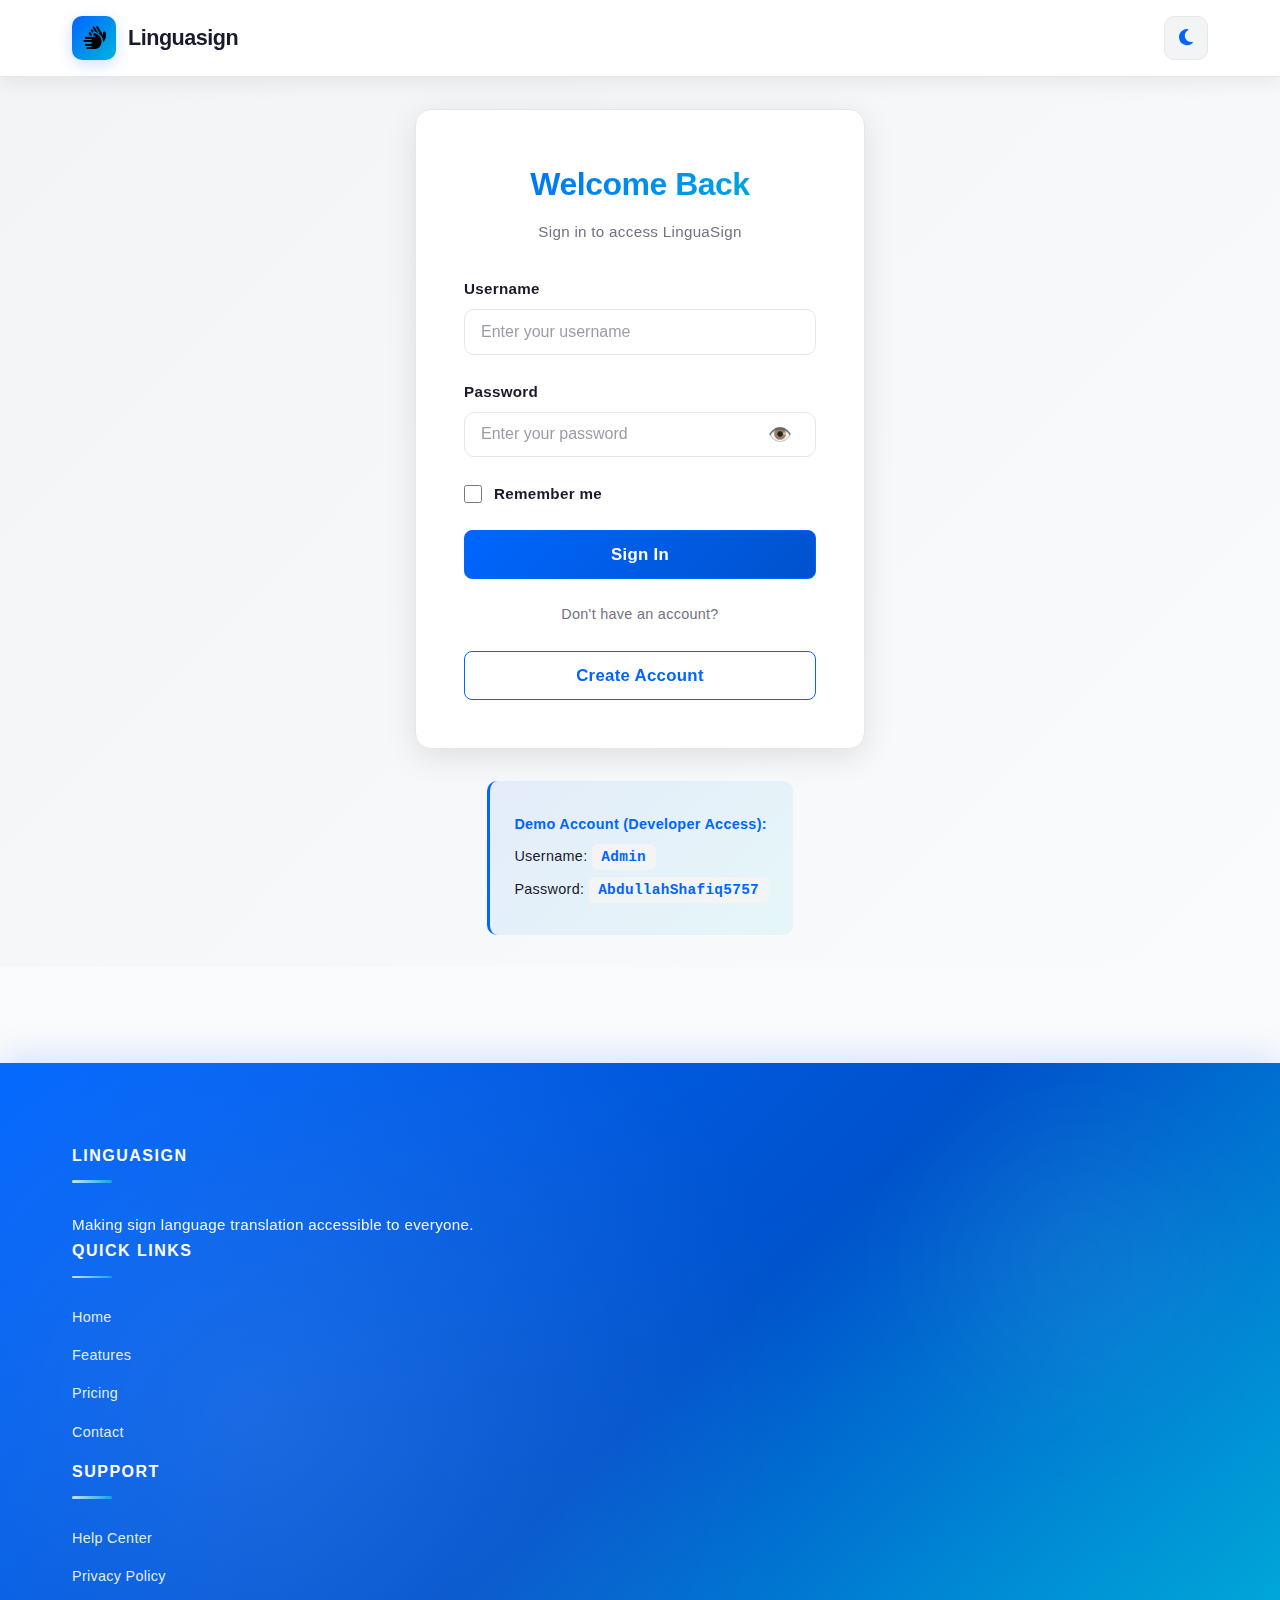
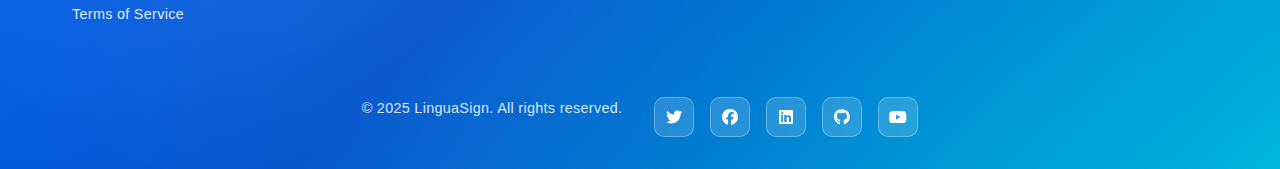
<file: about.html>
<!DOCTYPE html>
<html lang="en">
<head>
  <meta charset="UTF-8">
  <meta name="viewport" content="width=device-width, initial-scale=1.0">
  <title>About Us - Linguasign</title>
  <link rel="stylesheet" href="https://cdnjs.cloudflare.com/ajax/libs/font-awesome/6.4.0/css/all.min.css">
  <link rel="stylesheet" href="style.css">
  <script src="auth-check.js"></script>
</head>
<body>
  <!-- Header -->
  <header class="site-header">
    <div class="header-inner">
      <a href="index.html" class="brand">
        <span class="brand-icon"><i class="fas fa-sign-language"></i></span>
        <span>Linguasign</span>
      </a>
      <nav class="site-nav">
        <a href="home.html">Home</a>
        <a href="features.html">Features</a>
        <a href="pricing.html">Pricing</a>
        <a href="demo.html">Demo</a>
        <a href="about.html">About</a>
        <a href="blog.html">Blog</a>
        <a href="careers.html">Careers</a>
        <a href="contact.html">Contact</a>
        <a href="feedback.html">Feedback</a>
      </nav>
      <div class="controls">
        <button class="btn-icon" id="theme-toggle" onclick="toggleTheme()" title="Toggle theme"><i class="fas fa-moon"></i></button>
      </div>
    </div>
  </header>

  <!-- Hero -->
  <section class="hero">
    <div class="container">
      <div class="hero-badge">Our Mission</div>
      <h1>Breaking Communication<span class="accent">Barriers</span></h1>
      <p class="hero-sub">At Linguasign, we believe communication is a fundamental right. We're building the future of accessible communication through AI-powered sign language translation.</p>
    </div>
  </section>

  <!-- Mission Section -->
  <section class="section alt-bg">
    <div class="container">
      <h2 style="text-align: center;">Why We Exist</h2>
      <div style="max-width: 800px; margin: 0 auto; text-align: center;">
        <p style="font-size: 1.1rem; line-height: 1.8; color: var(--muted);">
          Over 70 million deaf and hard of hearing people worldwide face communication barriers every day. Traditional interpreters are expensive, often unavailable, and don't scale. We created Linguasign to democratize access to real-time sign language translation through AI.
        </p>
        <p style="font-size: 1.1rem; line-height: 1.8; color: var(--muted); margin-top: 1.5rem;">
          Our vision is a world where language—in any form—never limits opportunity or connection.
        </p>
      </div>
    </div>
  </section>

  <!-- Our Values -->
  <section class="section">
    <div class="container">
      <h2 style="text-align: center; margin-bottom: 3rem;">Our Values</h2>
      
      <div class="features-grid">
        <div class="feature-card reveal">
          <div class="feature-icon"><i class="fas fa-handshake"></i></div>
          <h3>Inclusion</h3>
          <p>We believe technology should be a bridge, not a barrier. Every feature is designed with accessibility at its core.</p>
        </div>
        <div class="feature-card reveal">
          <div class="feature-icon"><i class="fas fa-bullseye"></i></div>
          <h3>Accuracy</h3>
          <p>Precision matters when communication is at stake. We invest heavily in AI research to achieve industry-leading accuracy.</p>
        </div>
        <div class="feature-card reveal">
          <div class="feature-icon"><i class="fas fa-lock"></i></div>
          <h3>Privacy</h3>
          <p>Your conversations are your own. End-to-end encryption and data protection are built into everything we do.</p>
        </div>
        <div class="feature-card reveal">
          <div class="feature-icon"><i class="fas fa-rocket"></i></div>
          <h3>Innovation</h3>
          <p>We're constantly pushing the boundaries of what's possible with AI and machine learning to improve our service.</p>
        </div>
        <div class="feature-card reveal">
          <div class="feature-icon"><i class="fas fa-heart"></i></div>
          <h3>Empathy</h3>
          <p>We listen to our community. Our deaf and hard of hearing users guide product development every step of the way.</p>
        </div>
        <div class="feature-card reveal">
          <div class="feature-icon"><i class="fas fa-globe"></i></div>
          <h3>Global Impact</h3>
          <p>We're committed to supporting all sign languages, bringing equal access to every corner of the world.</p>
        </div>
      </div>
    </div>
  </section>

  <!-- Team Section -->
  <section class="section alt-bg">
    <div class="container">
      <h2 style="text-align: center; margin-bottom: 3rem;">Meet Our Team</h2>
      
      <div class="team-grid">
        <div class="team-member">
          <div class="team-member-avatar"><i class="fas fa-user-tie"></i></div>
          <h3>Abdullah Shafiq</h3>
          <p class="team-member-role">CEO & Founder</p>
          <p class="team-member-bio">Visionary leader driving LinguaSign's mission to break communication barriers through innovative AI technology.</p>
        </div>

        <div class="team-member">
          <div class="team-member-avatar"><i class="fas fa-code"></i></div>
          <h3>Qanita Adnan</h3>
          <p class="team-member-role">Lead Developer</p>
          <p class="team-member-bio">Expert software engineer building scalable solutions. Passionate about creating accessible technology for all.</p>
        </div>

        <div class="team-member">
          <div class="team-member-avatar"><i class="fas fa-microscope"></i></div>
          <h3>Nawal Ali</h3>
          <p class="team-member-role">AI Research Specialist</p>
          <p class="team-member-bio">Machine learning expert advancing our sign language recognition models with cutting-edge research.</p>
        </div>

        <div class="team-member">
          <div class="team-member-avatar"><i class="fas fa-palette"></i></div>
          <h3>Azeem Jutt</h3>
          <p class="team-member-role">UI/UX Designer</p>
          <p class="team-member-bio">Design innovator creating intuitive interfaces that prioritize user experience and accessibility.</p>
        </div>

        <div class="team-member">
          <div class="team-member-avatar"><i class="fas fa-chart-line"></i></div>
          <h3>Maham Munir</h3>
          <p class="team-member-role">Product Manager</p>
          <p class="team-member-bio">Strategic product leader shaping our roadmap and ensuring our solution meets real user needs.</p>
        </div>
      </div>
    </div>
  </section>

  <!-- Timeline -->
  <section class="section">
    <div class="container">
      <h2 style="text-align: center; margin-bottom: 3rem;">Our Journey</h2>
      
      <div class="timeline-container">
        <div class="timeline-line"></div>
        
        <div class="timeline-items">
          <!-- Q1 2023 -->
          <div class="timeline-item">
            <div class="timeline-dot"></div>
            <div class="timeline-content">
              <div class="timeline-period">2023</div>
              <div class="timeline-title"><i class="fas fa-rocket"></i> Foundation</div>
              <p class="timeline-description">LinguaSign founded by Abdullah Shafiq, Qanita Adnan, and team. First prototype developed with cutting-edge sign language recognition.</p>
              <span class="timeline-milestone">Founding</span>
            </div>
          </div>

          <!-- Q2 2023 -->
          <div class="timeline-item">
            <div class="timeline-dot"></div>
            <div class="timeline-content">
              <div class="timeline-period">2023</div>
              <div class="timeline-title"><i class="fas fa-money-bill"></i> Seed Funding</div>
              <p class="timeline-description">Secured significant seed funding to accelerate development. Launched beta program reaching 1,000 early adopters worldwide.</p>
              <span class="timeline-milestone">Investment</span>
            </div>
          </div>

          <!-- Q4 2023 -->
          <div class="timeline-item">
            <div class="timeline-dot"></div>
            <div class="timeline-content">
              <div class="timeline-period">2023</div>
              <div class="timeline-title"><i class="fas fa-star"></i> Public Launch</div>
              <p class="timeline-description">Official public launch. Reached 10,000+ users within the first month. Added support for 20+ sign languages globally.</p>
              <span class="timeline-milestone">Launch</span>
            </div>
          </div>

          <!-- 2024 -->
          <div class="timeline-item">
            <div class="timeline-dot"></div>
            <div class="timeline-content">
              <div class="timeline-period">2024</div>
              <div class="timeline-title"><i class="fas fa-chart-line"></i> Enterprise Growth</div>
              <p class="timeline-description">Series A funding secured. Now supporting 50+ sign languages. Enterprise customers worldwide. Transforming accessibility at scale.</p>
              <span class="timeline-milestone">Growth</span>
            </div>
          </div>
        </div>
      </div>
    </div>
  </section>

  <!-- Stats Section -->
  <section class="section alt-bg">
    <div class="container">
      <h2 style="text-align: center; margin-bottom: 3rem;">By The Numbers</h2>
      <div class="stats-grid">
        <div class="stat reveal">
          <div class="stat-number">500K+</div>
          <div class="stat-label">Active Users</div>
        </div>
        <div class="stat reveal">
          <div class="stat-number">50+</div>
          <div class="stat-label">Sign Languages Supported</div>
        </div>
        <div class="stat reveal">
          <div class="stat-number">99%</div>
          <div class="stat-label">Translation Accuracy</div>
        </div>
        <div class="stat reveal">
          <div class="stat-number">150+</div>
          <div class="stat-label">Countries Reached</div>
        </div>
      </div>
    </div>
  </section>

  <!-- CTA -->
  <section class="cta-box">
    <h2>Join Our Mission</h2>
    <p>Help us break communication barriers. Whether you're a user, partner, or team member, there's a place for you.</p>
    <div style="display: flex; gap: 1rem; justify-content: center; flex-wrap: wrap;">
      <a href="demo.html" class="btn white">Try Demo</a>
      <a href="careers.html" class="btn white">We're Hiring</a>
    </div>
  </section>

  <!-- Footer -->
  <footer class="site-footer">
    <div class="container">
      <div class="footer-grid">
        <div class="footer-col">
          <h4>Product</h4>
          <a href="features.html">Features</a>
          <a href="pricing.html">Pricing</a>
          <a href="demo.html">Demo</a>
          <a href="feedback.html">Feedback</a>
        </div>
        <div class="footer-col">
          <h4>Company</h4>
          <a href="about.html">About Us</a>
          <a href="blog.html">Blog</a>
          <a href="careers.html">Careers</a>
          <a href="contact.html">Contact</a>
        </div>
        <div class="footer-col">
          <h4>Resources</h4>
          <a href="api.html">Documentation</a>
          <a href="#">Community</a>
          <a href="#">Status</a>
          <a href="#">Help Center</a>
        </div>
        <div class="footer-col">
          <h4>Legal</h4>
          <a href="#">Privacy Policy</a>
          <a href="#">Terms of Service</a>
          <a href="#">Cookie Policy</a>
          <a href="#">Accessibility</a>
        </div>
      </div>
    </div>
    <div class="footer-bottom">
      <div class="container" style="text-align: center;">
        <p>&copy; 2025 Linguasign. All rights reserved.</p>
        <div class="footer-social" style="justify-content: center;">
          <a href="https://twitter.com" title="Twitter" target="_blank"><i class="fab fa-twitter"></i></a>
          <a href="https://facebook.com" title="Facebook" target="_blank"><i class="fab fa-facebook"></i></a>
          <a href="https://linkedin.com" title="LinkedIn" target="_blank"><i class="fab fa-linkedin"></i></a>
          <a href="https://github.com/Abdullah-PyDev" title="GitHub" target="_blank"><i class="fab fa-github"></i></a>
          <a href="https://youtube.com" title="YouTube" target="_blank"><i class="fab fa-youtube"></i></a>
        </div>
      </div>
    </div>
  </footer>

  <script src="script.js"></script>
</body>
</html>
</file>
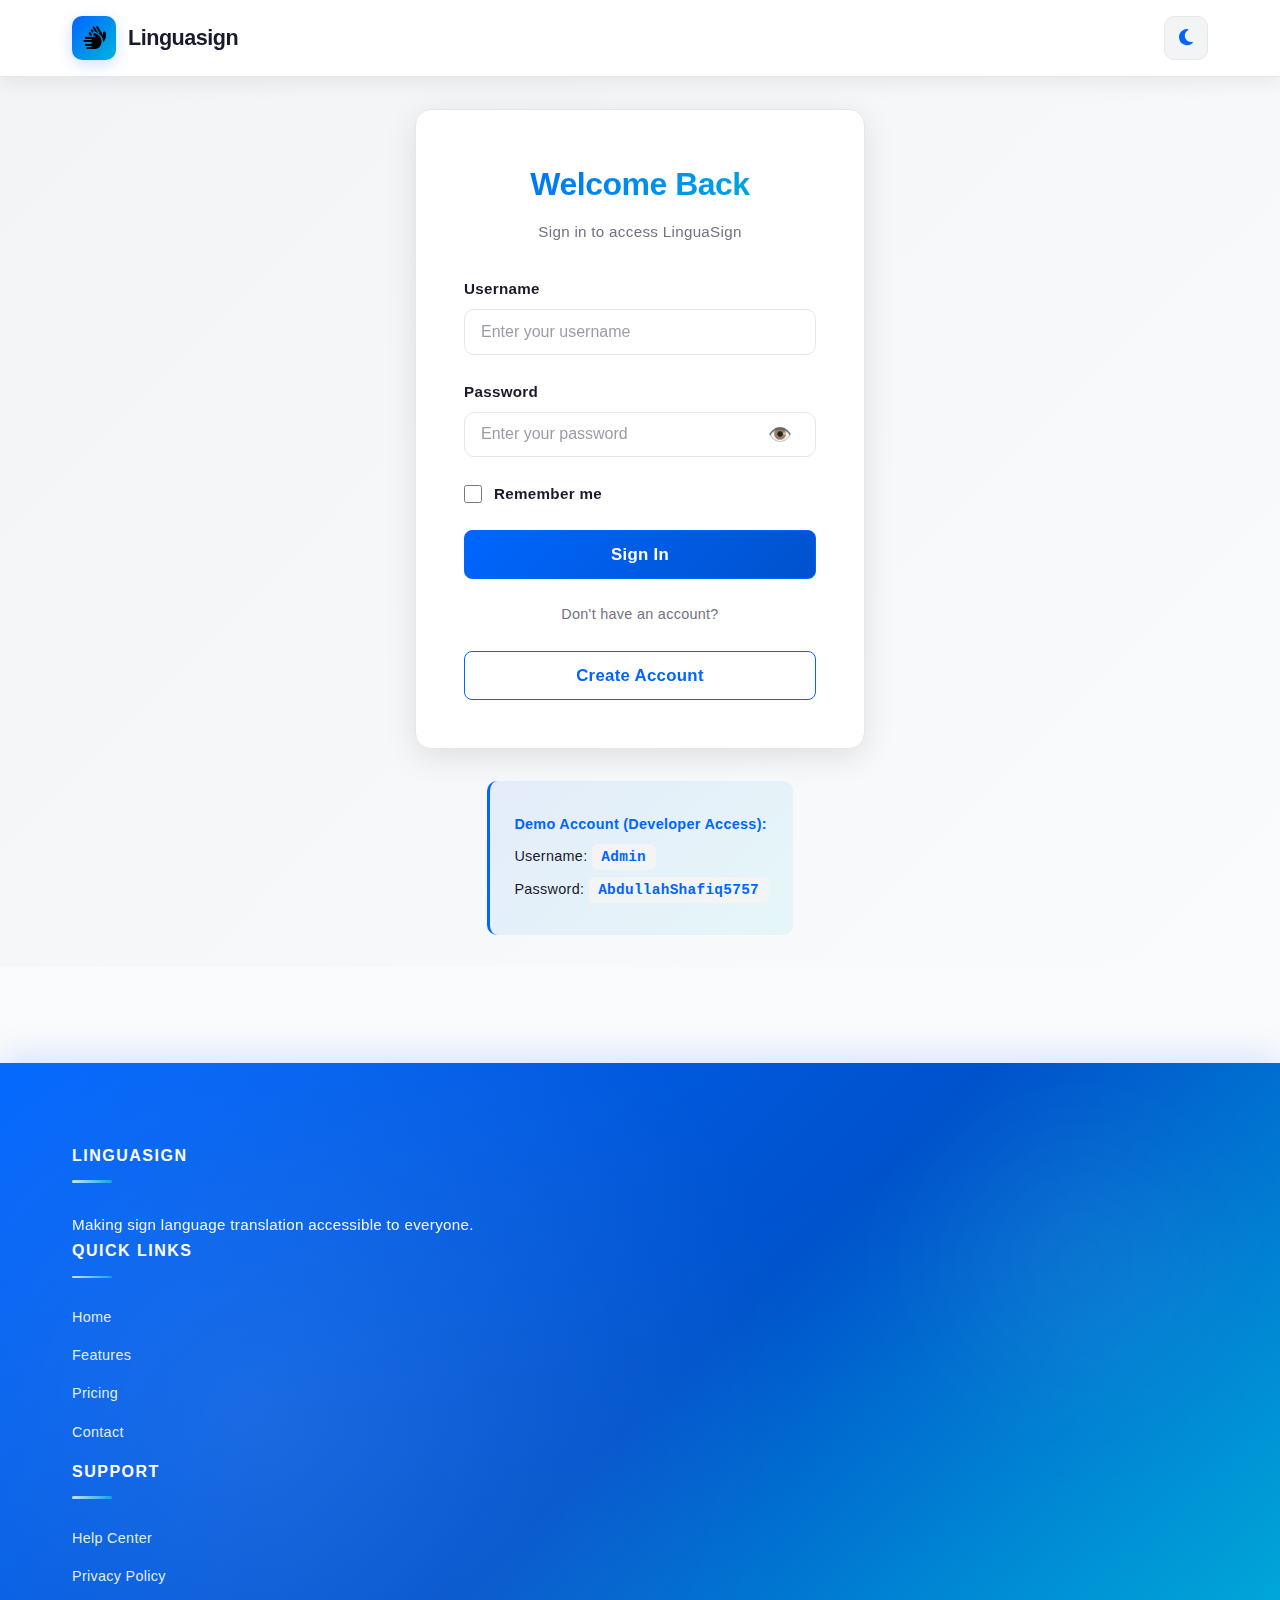
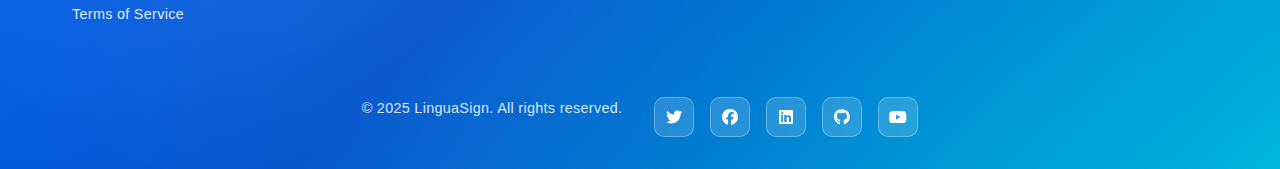
<file: api.html>
<!DOCTYPE html>
<html lang="en">
<head>
  <meta charset="UTF-8">
  <meta name="viewport" content="width=device-width, initial-scale=1.0">
  <title>API Documentation - Linguasign</title>
  <link rel="stylesheet" href="https://cdnjs.cloudflare.com/ajax/libs/font-awesome/6.4.0/css/all.min.css">
  <link rel="stylesheet" href="style.css">
  <script src="auth-check.js"></script>
</head>
<body>
  <!-- Header -->
  <header class="site-header">
    <div class="header-inner">
      <a href="index.html" class="brand">
        <span class="brand-icon"><i class="fas fa-sign-language"></i></span>
        <span>Linguasign</span>
      </a>
      <nav class="site-nav">
        <a href="home.html">Home</a>
        <a href="features.html">Features</a>
        <a href="pricing.html">Pricing</a>
        <a href="demo.html">Demo</a>
        <a href="about.html">About</a>
        <a href="blog.html">Blog</a>
        <a href="careers.html">Careers</a>
        <a href="contact.html">Contact</a>
        <a href="feedback.html">Feedback</a>
      </nav>
      <div class="controls">
        <button class="btn-icon" id="theme-toggle" onclick="toggleTheme()" title="Toggle theme"><i class="fas fa-moon"></i></button>
      </div>
    </div>
  </header>

  <!-- Hero -->
  <section class="hero">
    <div class="container">
      <div class="hero-badge">Developer Friendly</div>
      <h1>Powerful API<span class="accent">Documentation</span></h1>
      <p class="hero-sub">Build amazing applications with our comprehensive RESTful API. Simple authentication, flexible endpoints, excellent support.</p>
    </div>
  </section>

  <!-- Quick Start -->
  <section class="section">
    <div class="container">
      <h2>Quick Start</h2>
      <p class="section-sub">Get up and running in 5 minutes</p>
      
      <div style="background: var(--surface); border: 3px solid var(--border); border-radius: 8px; padding: 2rem; margin-top: 2rem;">
        <h3 style="margin-bottom: 1rem;">1. Get Your API Key</h3>
        <p style="color: var(--muted); margin-bottom: 2rem;">Sign up for a Pro or Enterprise plan and generate your API key from your dashboard.</p>
        
        <h3 style="margin-bottom: 1rem;">2. Make Your First Request</h3>
        <pre style="background: var(--bg); border: 2px solid var(--border); padding: 1rem; border-radius: 6px; overflow-x: auto; margin-bottom: 2rem;"><code style="color: var(--primary);">curl -X POST https://api.linguasign.com/v1/translate \
  -H "Authorization: Bearer YOUR_API_KEY" \
  -H "Content-Type: application/json" \
  -d '{
    "input": "Hello world",
    "source_language": "en",
    "target_language": "asl",
    "output_format": "video"
  }'</code></pre>

        <h3 style="margin-bottom: 1rem;">3. Handle the Response</h3>
        <pre style="background: var(--bg); border: 2px solid var(--border); padding: 1rem; border-radius: 6px; overflow-x: auto;"><code style="color: var(--primary);">{
  "success": true,
  "translation_id": "tr_1a2b3c4d5e",
  "input_text": "Hello world",
  "target_language": "asl",
  "output_url": "https://video.linguasign.com/tr_1a2b3c4d5e.mp4",
  "confidence": 0.99,
  "processing_time_ms": 245
}</code></pre>
      </div>
    </div>
  </section>

  <!-- API Endpoints -->
  <section class="section alt-bg">
    <div class="container">
      <h2>API Endpoints</h2>
      <p class="section-sub">Core translation endpoints</p>
      
      <div style="display: grid; gap: 2rem; margin-top: 2rem;">
        <!-- Text to Sign -->
        <div style="border: 3px solid var(--border); border-radius: 8px; padding: 2rem; background: var(--bg);">
          <div style="display: flex; align-items: center; gap: 1rem; margin-bottom: 1rem;">
            <span style="background: var(--primary); color: white; padding: 0.5rem 0.75rem; border-radius: 4px; font-weight: 600; font-size: 0.85rem;">POST</span>
            <code style="color: var(--primary); font-size: 1rem;">/v1/text-to-sign</code>
          </div>
          <p style="color: var(--muted); margin-bottom: 1.5rem;">Convert text to sign language video or animation.</p>
          <h4 style="margin-bottom: 0.5rem;">Request Parameters:</h4>
          <ul style="list-style: none; margin-bottom: 1rem;">
            <li style="padding: 0.5rem 0; border-bottom: 1px solid var(--surface);"><strong>input</strong> <span style="color: var(--primary);">string</span> - Text to translate</li>
            <li style="padding: 0.5rem 0; border-bottom: 1px solid var(--surface);"><strong>target_language</strong> <span style="color: var(--primary);">string</span> - Target sign language (asl, bsl, lsf, etc.)</li>
            <li style="padding: 0.5rem 0; border-bottom: 1px solid var(--surface);"><strong>output_format</strong> <span style="color: var(--primary);">string</span> - video, gif, or json</li>
            <li style="padding: 0.5rem 0;"><strong>speed</strong> <span style="color: var(--primary);">number</span> - (optional) 0.5 to 2.0, default 1.0</li>
          </ul>
        </div>

        <!-- Sign to Text -->
        <div style="border: 3px solid var(--border); border-radius: 8px; padding: 2rem; background: var(--bg);">
          <div style="display: flex; align-items: center; gap: 1rem; margin-bottom: 1rem;">
            <span style="background: var(--primary); color: white; padding: 0.5rem 0.75rem; border-radius: 4px; font-weight: 600; font-size: 0.85rem;">POST</span>
            <code style="color: var(--primary); font-size: 1rem;">/v1/sign-to-text</code>
          </div>
          <p style="color: var(--muted); margin-bottom: 1.5rem;">Convert sign language video or image to text.</p>
          <h4 style="margin-bottom: 0.5rem;">Request Parameters:</h4>
          <ul style="list-style: none; margin-bottom: 1rem;">
            <li style="padding: 0.5rem 0; border-bottom: 1px solid var(--surface);"><strong>video_url</strong> <span style="color: var(--primary);">string</span> - URL to video file</li>
            <li style="padding: 0.5rem 0; border-bottom: 1px solid var(--surface);"><strong>source_language</strong> <span style="color: var(--primary);">string</span> - Source sign language</li>
            <li style="padding: 0.5rem 0;"><strong>output_language</strong> <span style="color: var(--primary);">string</span> - (optional) Target text language</li>
          </ul>
        </div>

        <!-- Supported Languages -->
        <div style="border: 3px solid var(--border); border-radius: 8px; padding: 2rem; background: var(--bg);">
          <div style="display: flex; align-items: center; gap: 1rem; margin-bottom: 1rem;">
            <span style="background: var(--primary); color: white; padding: 0.5rem 0.75rem; border-radius: 4px; font-weight: 600; font-size: 0.85rem;">GET</span>
            <code style="color: var(--primary); font-size: 1rem;">/v1/languages</code>
          </div>
          <p style="color: var(--muted); margin-bottom: 1.5rem;">Get list of supported sign and spoken languages.</p>
          <p style="color: var(--muted);">Returns array of language objects with codes and full names.</p>
        </div>
      </div>
    </div>
  </section>

  <!-- Authentication -->
  <section class="section">
    <div class="container">
      <h2>Authentication</h2>
      <p class="section-sub">Secure your API requests</p>
      
      <div style="background: var(--surface); border: 3px solid var(--border); border-radius: 8px; padding: 2rem; margin-top: 2rem;">
        <h3 style="margin-bottom: 1rem;">Bearer Token</h3>
        <p style="color: var(--muted); margin-bottom: 1.5rem;">All API requests require authentication using a Bearer token in the Authorization header:</p>
        
        <pre style="background: var(--bg); border: 2px solid var(--border); padding: 1rem; border-radius: 6px; margin-bottom: 2rem;"><code style="color: var(--primary);">Authorization: Bearer YOUR_API_KEY</code></pre>

        <h3 style="margin-bottom: 1rem;">Getting Your API Key</h3>
        <ol style="padding-left: 2rem; color: var(--muted);">
          <li style="margin-bottom: 0.5rem;">Sign up for Pro or Enterprise plan</li>
          <li style="margin-bottom: 0.5rem;">Go to Settings → Developer → API Keys</li>
          <li style="margin-bottom: 0.5rem;">Click "Generate New Key"</li>
          <li>Copy and store securely (never commit to version control)</li>
        </ol>
      </div>
    </div>
  </section>

  <!-- Rate Limits -->
  <section class="section alt-bg">
    <div class="container">
      <h2>Rate Limits & Quotas</h2>
      <p class="section-sub">Plan limits and request throttling</p>
      
      <div style="display: grid; grid-template-columns: repeat(auto-fit, minmax(250px, 1fr)); gap: 2rem; margin-top: 2rem;">
        <div style="border: 3px solid var(--border); padding: 2rem; border-radius: 8px; background: var(--bg);">
          <h3 style="color: var(--primary); margin-bottom: 1rem;">Free Plan</h3>
          <ul style="list-style: none; color: var(--muted);">
            <li style="margin-bottom: 0.5rem;">✗ No API access</li>
          </ul>
        </div>

        <div style="border: 3px solid var(--border); padding: 2rem; border-radius: 8px; background: var(--bg);">
          <h3 style="color: var(--primary); margin-bottom: 1rem;">Pro Plan</h3>
          <ul style="list-style: none; color: var(--muted);">
            <li style="margin-bottom: 0.5rem;">✓ 1,000 requests/month</li>
            <li style="margin-bottom: 0.5rem;">✓ 100 req/min rate limit</li>
            <li style="margin-bottom: 0.5rem;">✓ 10 concurrent requests</li>
          </ul>
        </div>

        <div style="border: 3px solid var(--border); border-color: var(--primary); padding: 2rem; border-radius: 8px; background: var(--bg);">
          <h3 style="color: var(--primary); margin-bottom: 1rem;">Enterprise</h3>
          <ul style="list-style: none; color: var(--muted);">
            <li style="margin-bottom: 0.5rem;">✓ Unlimited requests</li>
            <li style="margin-bottom: 0.5rem;">✓ Custom rate limits</li>
            <li style="margin-bottom: 0.5rem;">✓ Priority support</li>
          </ul>
        </div>
      </div>
    </div>
  </section>

  <!-- Code Examples -->
  <section class="section">
    <div class="container">
      <h2>Code Examples</h2>
      <p class="section-sub">Implementation examples in popular languages</p>
      
      <div style="margin-top: 2rem;">
        <h3 style="margin-bottom: 1.5rem;">Python Example</h3>
        <pre style="background: var(--surface); border: 2px solid var(--border); padding: 1.5rem; border-radius: 6px; overflow-x: auto;"><code>import requests

API_KEY = 'your_api_key_here'
headers = {'Authorization': f'Bearer {API_KEY}'}

response = requests.post(
  'https://api.linguasign.com/v1/text-to-sign',
  headers=headers,
  json={
    'input': 'Hello world',
    'target_language': 'asl',
    'output_format': 'video'
  }
)

result = response.json()
print(f"Video URL: {result['output_url']}")</code></pre>

        <h3 style="margin-bottom: 1.5rem; margin-top: 2rem;">JavaScript Example</h3>
        <pre style="background: var(--surface); border: 2px solid var(--border); padding: 1.5rem; border-radius: 6px; overflow-x: auto;"><code>const API_KEY = 'your_api_key_here';

fetch('https://api.linguasign.com/v1/text-to-sign', {
  method: 'POST',
  headers: {
    'Authorization': `Bearer ${API_KEY}`,
    'Content-Type': 'application/json'
  },
  body: JSON.stringify({
    input: 'Hello world',
    target_language: 'asl',
    output_format: 'video'
  })
})
.then(res => res.json())
.then(data => console.log(data.output_url));</code></pre>
      </div>
    </div>
  </section>

  <!-- CTA -->
  <section class="cta-box">
    <h2>Ready to Build?</h2>
    <p>Start integrating Linguasign API into your application today.</p>
    <a href="contact.html" class="btn white">Contact Our Team</a>
  </section>

  <!-- Footer -->
  <footer class="site-footer">
    <div class="container">
      <div class="footer-grid">
        <div class="footer-col">
          <h4>Product</h4>
          <a href="features.html">Features</a>
          <a href="pricing.html">Pricing</a>
          <a href="demo.html">Demo</a>
          <a href="feedback.html">Feedback</a>
        </div>
        <div class="footer-col">
          <h4>Company</h4>
          <a href="about.html">About Us</a>
          <a href="blog.html">Blog</a>
          <a href="careers.html">Careers</a>
          <a href="contact.html">Contact</a>
        </div>
        <div class="footer-col">
          <h4>Resources</h4>
          <a href="#">Documentation</a>
          <a href="#">Community</a>
          <a href="#">Status</a>
          <a href="#">Help Center</a>
        </div>
        <div class="footer-col">
          <h4>Legal</h4>
          <a href="#">Privacy Policy</a>
          <a href="#">Terms of Service</a>
          <a href="#">Cookie Policy</a>
          <a href="#">Accessibility</a>
        </div>
      </div>
    </div>
    <div class="footer-bottom">
      <div class="container" style="text-align: center;">
        <p>&copy; 2025 Linguasign. All rights reserved.</p>
        <div class="footer-social" style="justify-content: center;">
          <a href="https://twitter.com" title="Twitter" target="_blank"><i class="fab fa-twitter"></i></a>
          <a href="https://facebook.com" title="Facebook" target="_blank"><i class="fab fa-facebook"></i></a>
          <a href="https://linkedin.com" title="LinkedIn" target="_blank"><i class="fab fa-linkedin"></i></a>
          <a href="https://github.com" title="GitHub" target="_blank"><i class="fab fa-github"></i></a>
          <a href="https://youtube.com" title="YouTube" target="_blank"><i class="fab fa-youtube"></i></a>
        </div>
      </div>
    </div>
  </footer>

  <script src="script.js"></script>
</body>
</html>
</file>
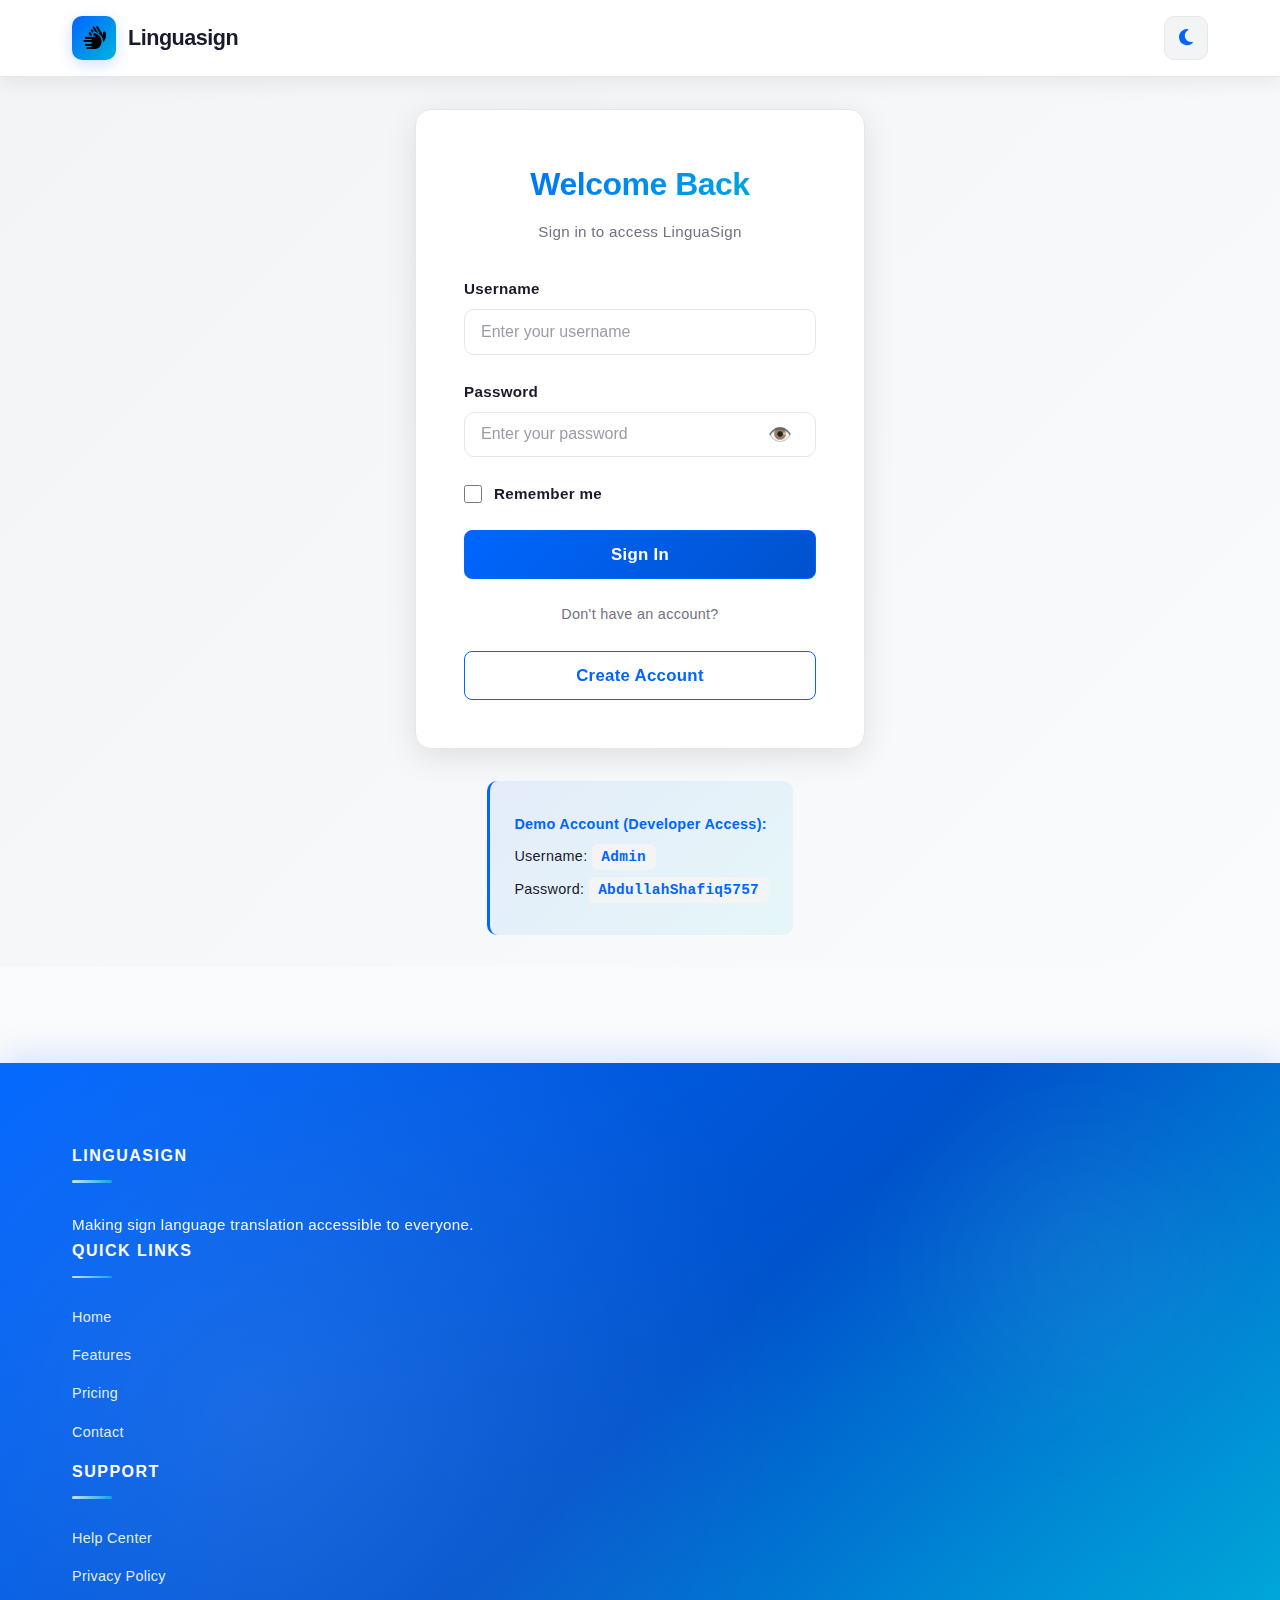
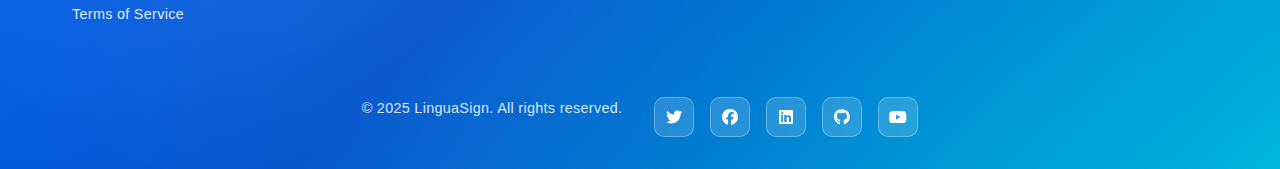
<file: blog.html>
<!DOCTYPE html>
<html lang="en">
<head>
  <meta charset="UTF-8">
  <meta name="viewport" content="width=device-width, initial-scale=1.0">
  <title>Blog - Linguasign</title>
  <link rel="stylesheet" href="https://cdnjs.cloudflare.com/ajax/libs/font-awesome/6.4.0/css/all.min.css">
  <link rel="stylesheet" href="style.css">
  <script src="auth-check.js"></script>
</head>
<body>
  <!-- Header -->
  <header class="site-header">
    <div class="header-inner">
      <a href="index.html" class="brand">
        <span class="brand-icon"><i class="fas fa-sign-language"></i></span>
        <span>Linguasign</span>
      </a>
      <nav class="site-nav">
        <a href="home.html">Home</a>
        <a href="features.html">Features</a>
        <a href="pricing.html">Pricing</a>
        <a href="demo.html">Demo</a>
        <a href="about.html">About</a>
        <a href="blog.html">Blog</a>
        <a href="careers.html">Careers</a>
        <a href="contact.html">Contact</a>
        <a href="feedback.html">Feedback</a>
      </nav>
      <div class="controls">
        <button class="btn-icon" id="theme-toggle" onclick="toggleTheme()" title="Toggle theme"><i class="fas fa-moon"></i></button>
      </div>
    </div>
  </header>

  <!-- Hero -->
  <section class="hero">
    <div class="container">
      <div class="hero-badge">News & Stories</div>
      <h1>Latest from the<span class="accent">Linguasign Blog</span></h1>
      <p class="hero-sub">Insights, updates, and stories from our team and community. Learn about AI innovation and accessibility.</p>
    </div>
  </section>

  <!-- Featured Post -->
  <section class="section">
    <div class="container">
      <div style="border: 3px solid var(--primary); padding: 3rem; border-radius: 8px; background: linear-gradient(135deg, rgba(0,136,221,0.05), var(--surface));">
        <div style="color: var(--primary); font-weight: 600; margin-bottom: 1rem;">Dec 15, 2024</div>
        <h2 style="font-size: 2rem; margin: 0 0 1rem 0;">New AI Model Reaches 99% Translation Accuracy</h2>
        <p style="color: var(--muted); font-size: 1.1rem; margin-bottom: 1.5rem; line-height: 1.6;">
          Today we're proud to announce the launch of our latest AI model with breakthrough 99% translation accuracy. This represents a significant leap forward in sign language translation technology.
        </p>
        <a href="#" class="link-arrow">Read Full Article →</a>
      </div>
    </div>
  </section>

  <!-- Blog Grid -->
  <section class="section alt-bg">
    <div class="container">
      <h2 style="margin-bottom: 3rem;">Latest Articles</h2>
      
      <div class="news-grid" style="display: grid; grid-template-columns: repeat(auto-fit, minmax(320px, 1fr)); gap: 2rem;">
        <article style="border: 3px solid var(--border); border-radius: 8px; padding: 2rem; background: var(--bg); animation: fadeInUp 0.6s ease-out; cursor: pointer; transition: all 0.3s ease;" onmouseover="this.style.borderColor='var(--primary)'; this.style.transform='translateY(-8px)'" onmouseout="this.style.borderColor='var(--border)'; this.style.transform='translateY(0)'">
          <div style="color: var(--primary); font-weight: 600; font-size: 0.85rem; margin-bottom: 0.5rem;">Dec 15, 2024 • 5 min read</div>
          <h3 style="font-size: 1.3rem; margin: 1rem 0; line-height: 1.4;">New AI Model Reaches 99% Accuracy</h3>
          <p style="color: var(--muted); margin-bottom: 1rem;">Introducing our latest breakthrough in machine learning that achieves unprecedented translation accuracy for sign language.</p>
          <a href="#" style="color: var(--primary); text-decoration: none; font-weight: 600;">Read More →</a>
        </article>

        <article style="border: 3px solid var(--border); border-radius: 8px; padding: 2rem; background: var(--bg); animation: fadeInUp 0.6s ease-out; animation-delay: 100ms; cursor: pointer; transition: all 0.3s ease;" onmouseover="this.style.borderColor='var(--primary)'; this.style.transform='translateY(-8px)'" onmouseout="this.style.borderColor='var(--border)'; this.style.transform='translateY(0)'">
          <div style="color: var(--primary); font-weight: 600; font-size: 0.85rem; margin-bottom: 0.5rem;">Dec 10, 2024 • 7 min read</div>
          <h3 style="font-size: 1.3rem; margin: 1rem 0; line-height: 1.4;">Linguasign Launches 10 New Sign Languages</h3>
          <p style="color: var(--muted); margin-bottom: 1rem;">Expanding our global reach with support for JSL, LSF, DGS, and 7 additional sign languages. Now supporting 50+!</p>
          <a href="#" style="color: var(--primary); text-decoration: none; font-weight: 600;">Read More →</a>
        </article>

        <article style="border: 3px solid var(--border); border-radius: 8px; padding: 2rem; background: var(--bg); animation: fadeInUp 0.6s ease-out; animation-delay: 200ms; cursor: pointer; transition: all 0.3s ease;" onmouseover="this.style.borderColor='var(--primary)'; this.style.transform='translateY(-8px)'" onmouseout="this.style.borderColor='var(--border)'; this.style.transform='translateY(0)'">
          <div style="color: var(--primary); font-weight: 600; font-size: 0.85rem; margin-bottom: 0.5rem;">Dec 5, 2024 • 6 min read</div>
          <h3 style="font-size: 1.3rem; margin: 1rem 0; line-height: 1.4;">Enterprise Features Now Available</h3>
          <p style="color: var(--muted); margin-bottom: 1rem;">Launch of our enterprise platform with advanced security, compliance, and dedicated support for organizations.</p>
          <a href="#" style="color: var(--primary); text-decoration: none; font-weight: 600;">Read More →</a>
        </article>

        <article style="border: 3px solid var(--border); border-radius: 8px; padding: 2rem; background: var(--bg); animation: fadeInUp 0.6s ease-out; animation-delay: 300ms; cursor: pointer; transition: all 0.3s ease;" onmouseover="this.style.borderColor='var(--primary)'; this.style.transform='translateY(-8px)'" onmouseout="this.style.borderColor='var(--border)'; this.style.transform='translateY(0)'">
          <div style="color: var(--primary); font-weight: 600; font-size: 0.85rem; margin-bottom: 0.5rem;">Nov 28, 2024 • 8 min read</div>
          <h3 style="font-size: 1.3rem; margin: 1rem 0; line-height: 1.4;">The Future of Accessible Communication</h3>
          <p style="color: var(--muted); margin-bottom: 1rem;">Expert insights from our team on where AI-powered accessibility is heading and its impact on society.</p>
          <a href="#" style="color: var(--primary); text-decoration: none; font-weight: 600;">Read More →</a>
        </article>

        <article style="border: 3px solid var(--border); border-radius: 8px; padding: 2rem; background: var(--bg); animation: fadeInUp 0.6s ease-out; animation-delay: 400ms; cursor: pointer; transition: all 0.3s ease;" onmouseover="this.style.borderColor='var(--primary)'; this.style.transform='translateY(-8px)'" onmouseout="this.style.borderColor='var(--border)'; this.style.transform='translateY(0)'">
          <div style="color: var(--primary); font-weight: 600; font-size: 0.85rem; margin-bottom: 0.5rem;">Nov 20, 2024 • 5 min read</div>
          <h3 style="font-size: 1.3rem; margin: 1rem 0; line-height: 1.4;">How Linguasign Is Changing Deaf Education</h3>
          <p style="color: var(--muted); margin-bottom: 1rem;">Real stories from deaf students and educators using Linguasign to transform learning environments.</p>
          <a href="#" style="color: var(--primary); text-decoration: none; font-weight: 600;">Read More →</a>
        </article>

        <article style="border: 3px solid var(--border); border-radius: 8px; padding: 2rem; background: var(--bg); animation: fadeInUp 0.6s ease-out; animation-delay: 500ms; cursor: pointer; transition: all 0.3s ease;" onmouseover="this.style.borderColor='var(--primary)'; this.style.transform='translateY(-8px)'" onmouseout="this.style.borderColor='var(--border)'; this.style.transform='translateY(0)'">
          <div style="color: var(--primary); font-weight: 600; font-size: 0.85rem; margin-bottom: 0.5rem;">Nov 15, 2024 • 9 min read</div>
          <h3 style="font-size: 1.3rem; margin: 1rem 0; line-height: 1.4;">Behind the Scenes: Building Our AI Models</h3>
          <p style="color: var(--muted); margin-bottom: 1rem;">A technical deep dive into the machine learning architecture powering Linguasign's real-time translation engine.</p>
          <a href="#" style="color: var(--primary); text-decoration: none; font-weight: 600;">Read More →</a>
        </article>
      </div>
    </div>
  </section>

  <!-- Categories -->
  <section class="section">
    <div class="container">
      <h2 style="text-align: center; margin-bottom: 3rem;">Browse by Category</h2>
      
      <div style="display: grid; grid-template-columns: repeat(auto-fit, minmax(200px, 1fr)); gap: 1.5rem;">
        <div style="border: 3px solid var(--border); padding: 2rem; border-radius: 8px; text-align: center; cursor: pointer; transition: all 0.3s ease;" onmouseover="this.style.borderColor='var(--primary)'; this.style.transform='scale(1.05)'" onmouseout="this.style.borderColor='var(--border)'; this.style.transform='scale(1)'">
          <div style="font-size: 2rem; margin-bottom: 0.5rem;"><i class="fas fa-rocket"></i></div>
          <h3 style="margin: 0 0 0.5rem 0;">Product Updates</h3>
          <p style="color: var(--muted); font-size: 0.9rem;">12 articles</p>
        </div>

        <div style="border: 3px solid var(--border); padding: 2rem; border-radius: 8px; text-align: center; cursor: pointer; transition: all 0.3s ease;" onmouseover="this.style.borderColor='var(--primary)'; this.style.transform='scale(1.05)'" onmouseout="this.style.borderColor='var(--border)'; this.style.transform='scale(1)'">
          <div style="font-size: 2rem; margin-bottom: 0.5rem;"><i class="fas fa-robot"></i></div>
          <h3 style="margin: 0 0 0.5rem 0;">AI & Research</h3>
          <p style="color: var(--muted); font-size: 0.9rem;">8 articles</p>
        </div>

        <div style="border: 3px solid var(--border); padding: 2rem; border-radius: 8px; text-align: center; cursor: pointer; transition: all 0.3s ease;" onmouseover="this.style.borderColor='var(--primary)'; this.style.transform='scale(1.05)'" onmouseout="this.style.borderColor='var(--border)'; this.style.transform='scale(1)'">
          <div style="font-size: 2rem; margin-bottom: 0.5rem;"><i class="fas fa-wheelchair"></i></div>
          <h3 style="margin: 0 0 0.5rem 0;">Accessibility</h3>
          <p style="color: var(--muted); font-size: 0.9rem;">15 articles</p>
        </div>

        <div style="border: 3px solid var(--border); padding: 2rem; border-radius: 8px; text-align: center; cursor: pointer; transition: all 0.3s ease;" onmouseover="this.style.borderColor='var(--primary)'; this.style.transform='scale(1.05)'" onmouseout="this.style.borderColor='var(--border)'; this.style.transform='scale(1)'">
          <div style="font-size: 2rem; margin-bottom: 0.5rem;"><i class="fas fa-people-group"></i></div>
          <h3 style="margin: 0 0 0.5rem 0;">Community</h3>
          <p style="color: var(--muted); font-size: 0.9rem;">6 articles</p>
        </div>

        <div style="border: 3px solid var(--border); padding: 2rem; border-radius: 8px; text-align: center; cursor: pointer; transition: all 0.3s ease;" onmouseover="this.style.borderColor='var(--primary)'; this.style.transform='scale(1.05)'" onmouseout="this.style.borderColor='var(--border)'; this.style.transform='scale(1)'">
          <div style="font-size: 2rem; margin-bottom: 0.5rem;"><i class="fas fa-graduation-cap"></i></div>
          <h3 style="margin: 0 0 0.5rem 0;">Education</h3>
          <p style="color: var(--muted); font-size: 0.9rem;">10 articles</p>
        </div>

        <div style="border: 3px solid var(--border); padding: 2rem; border-radius: 8px; text-align: center; cursor: pointer; transition: all 0.3s ease;" onmouseover="this.style.borderColor='var(--primary)'; this.style.transform='scale(1.05)'" onmouseout="this.style.borderColor='var(--border)'; this.style.transform='scale(1)'">
          <div style="font-size: 2rem; margin-bottom: 0.5rem;"><i class="fas fa-lightbulb"></i></div>
          <h3 style="margin: 0 0 0.5rem 0;">Tips & Tricks</h3>
          <p style="color: var(--muted); font-size: 0.9rem;">7 articles</p>
        </div>
      </div>
    </div>
  </section>

  <!-- Newsletter -->
  <section class="section alt-bg">
    <div class="container">
      <div style="max-width: 600px; margin: 0 auto; text-align: center; border: 3px solid var(--border); padding: 2rem; border-radius: 8px; background: var(--bg);">
        <h2 style="margin-bottom: 1rem;">Subscribe to Our Newsletter</h2>
        <p style="color: var(--muted); margin-bottom: 1.5rem;">Get the latest updates, tips, and stories delivered to your inbox weekly.</p>
        
        <div style="display: flex; gap: 0.75rem; margin-bottom: 1rem;">
          <input type="email" placeholder="Enter your email" style="flex: 1; padding: 0.75rem; border: 2px solid var(--border); border-radius: 6px; background: var(--bg); color: var(--text); font-size: 1rem;" onchange="this.nextElementSibling.style.display='inline-block'">
          <button class="btn primary" onclick="alert('Successfully subscribed!')">Subscribe</button>
        </div>
        <p style="font-size: 0.85rem; color: var(--muted);">No spam, unsubscribe anytime.</p>
      </div>
    </div>
  </section>

  <!-- CTA -->
  <section class="cta-box">
    <h2>Have a Story to Share?</h2>
    <p>We'd love to hear from you. Submit guest posts, testimonials, or partnership ideas.</p>
    <a href="contact.html" class="btn white">Get In Touch</a>
  </section>

  <!-- Footer -->
  <footer class="site-footer">
    <div class="container">
      <div class="footer-grid">
        <div class="footer-col">
          <h4>Product</h4>
          <a href="features.html">Features</a>
          <a href="pricing.html">Pricing</a>
          <a href="demo.html">Demo</a>
          <a href="feedback.html">Feedback</a>
        </div>
        <div class="footer-col">
          <h4>Company</h4>
          <a href="about.html">About Us</a>
          <a href="blog.html">Blog</a>
          <a href="careers.html">Careers</a>
          <a href="contact.html">Contact</a>
        </div>
        <div class="footer-col">
          <h4>Resources</h4>
          <a href="api.html">Documentation</a>
          <a href="#">Community</a>
          <a href="#">Status</a>
          <a href="#">Help Center</a>
        </div>
        <div class="footer-col">
          <h4>Legal</h4>
          <a href="#">Privacy Policy</a>
          <a href="#">Terms of Service</a>
          <a href="#">Cookie Policy</a>
          <a href="#">Accessibility</a>
        </div>
      </div>
    </div>
    <div class="footer-bottom">
      <div class="container" style="text-align: center;">
        <p>&copy; 2025 LinguaSign. All rights reserved.</p>
        <div class="footer-social" style="justify-content: center;">
          <a href="https://twitter.com" title="Twitter" target="_blank"><i class="fab fa-twitter"></i></a>
          <a href="https://facebook.com" title="Facebook" target="_blank"><i class="fab fa-facebook"></i></a>
          <a href="https://linkedin.com" title="LinkedIn" target="_blank"><i class="fab fa-linkedin"></i></a>
          <a href="https://github.com/Abdullah-PyDev" title="GitHub" target="_blank"><i class="fab fa-github"></i></a>
          <a href="https://youtube.com" title="YouTube" target="_blank"><i class="fab fa-youtube"></i></a>
        </div>
      </div>
    
  </footer>

  <script src="script.js"></script>
</body>
</html>
</file>
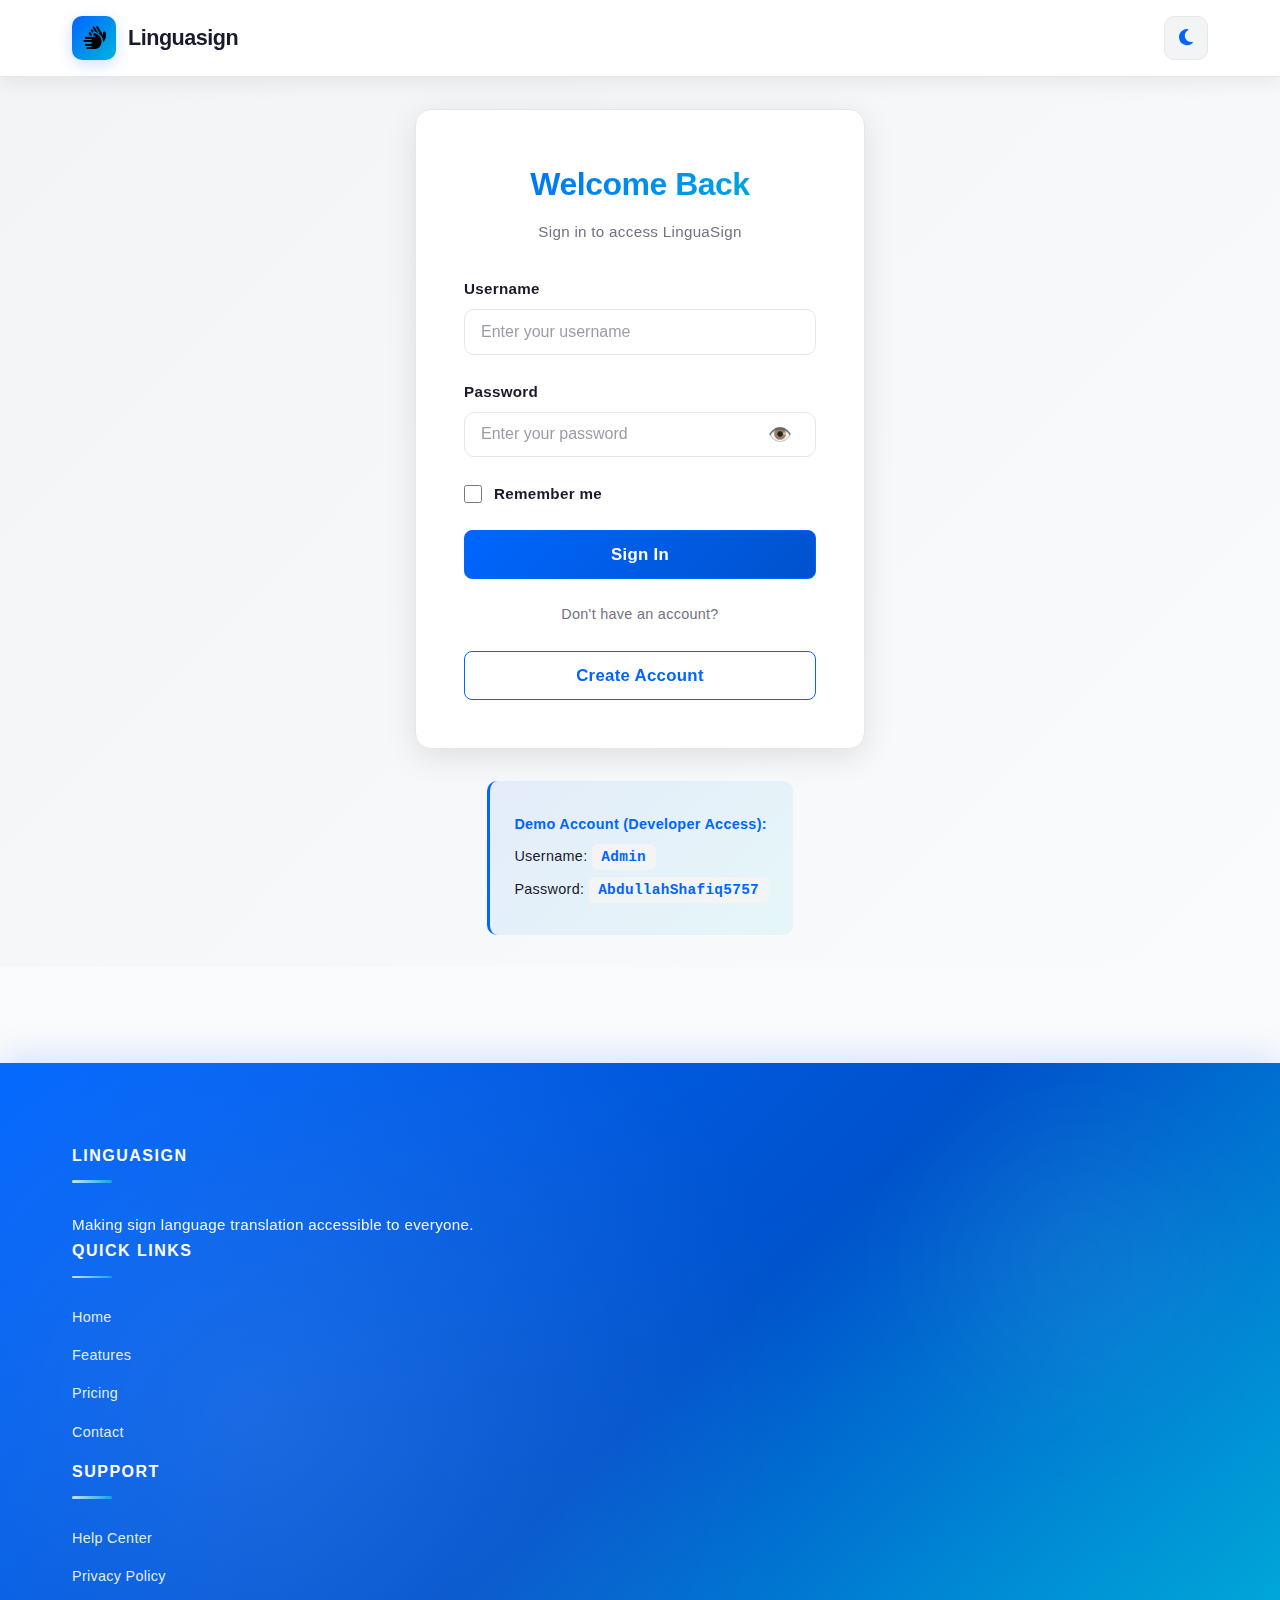
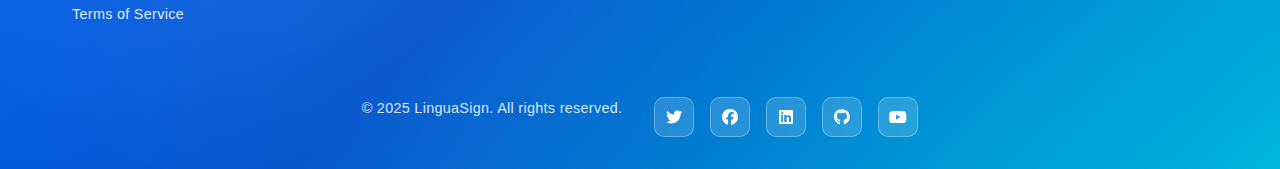
<file: careers.html>
<!DOCTYPE html>
<html lang="en">
<head>
  <meta charset="UTF-8">
  <meta name="viewport" content="width=device-width, initial-scale=1.0">
  <title>Careers - Linguasign</title>
  <link rel="stylesheet" href="https://cdnjs.cloudflare.com/ajax/libs/font-awesome/6.4.0/css/all.min.css">
  <link rel="stylesheet" href="style.css">
  <script src="auth-check.js"></script>
</head>
<body>
  <!-- Header -->
  <header class="site-header">
    <div class="header-inner">
      <a href="index.html" class="brand">
        <span class="brand-icon"><i class="fas fa-sign-language"></i></span>
        <span>Linguasign</span>
      </a>
      <nav class="site-nav">
        <a href="home.html">Home</a>
        <a href="features.html">Features</a>
        <a href="pricing.html">Pricing</a>
        <a href="demo.html">Demo</a>
        <a href="about.html">About</a>
        <a href="blog.html">Blog</a>
        <a href="careers.html">Careers</a>
        <a href="contact.html">Contact</a>
        <a href="feedback.html">Feedback</a>
      </nav>
      <div class="controls">
        <button class="btn-icon" id="theme-toggle" onclick="toggleTheme()" title="Toggle theme"><i class="fas fa-moon"></i></button>
      </div>
    </div>
  </header>

  <!-- Hero -->
  <section class="hero">
    <div class="container">
      <div class="hero-badge">Join Our Mission</div>
      <h1>We're Hiring<span class="accent">Great Talent</span></h1>
      <p class="hero-sub">Help us break communication barriers and create a more accessible world. Exciting opportunities for engineers, designers, and impact-driven professionals.</p>
    </div>
  </section>

  <!-- Culture Section -->
  <section class="section">
    <div class="container">
      <h2 style="text-align: center; margin-bottom: 3rem;">Why Join Linguasign?</h2>
      
      <div class="features-grid">
        <div class="feature-card reveal">
          <div class="feature-icon"><i class="fas fa-bullseye"></i></div>
          <h3>Meaningful Impact</h3>
          <p>Your work directly improves lives. We're breaking barriers for 70M deaf and hard of hearing people worldwide.</p>
        </div>
        <div class="feature-card reveal">
          <div class="feature-icon"><i class="fas fa-brain"></i></div>
          <h3>Cutting-Edge Tech</h3>
          <p>Work with latest AI/ML technologies. Push boundaries in computer vision, NLP, and accessibility.</p>
        </div>
        <div class="feature-card reveal">
          <div class="feature-icon"><i class="fas fa-globe"></i></div>
          <h3>Global Team</h3>
          <p>Collaborate with talented people from 30+ countries. Remote-first culture, flexible schedules.</p>
        </div>
        <div class="feature-card reveal">
          <div class="feature-icon"><i class="fas fa-dollar-sign"></i></div>
          <h3>Competitive Compensation</h3>
          <p>Top-tier salary, equity, health insurance, professional development budget, and more.</p>
        </div>
        <div class="feature-card reveal">
          <div class="feature-icon"><i class="fas fa-handshake"></i></div>
          <h3>Inclusive Culture</h3>
          <p>Diversity is our strength. Equal opportunity employer. We celebrate different perspectives.</p>
        </div>
        <div class="feature-card reveal">
          <div class="feature-icon"><i class="fas fa-chart-line"></i></div>
          <h3>Growth Opportunities</h3>
          <p>Rapid growth means rapid opportunities. Fast-track to leadership. Invest in your career with us.</p>
        </div>
      </div>
    </div>
  </section>

  <!-- Open Positions -->
  <section class="section alt-bg">
    <div class="container">
      <h2 style="text-align: center; margin-bottom: 3rem;">Open Positions</h2>
      
      <div style="display: grid; gap: 1.5rem; max-width: 800px; margin: 0 auto;">
        <!-- Position 1 -->
        <div style="border: 3px solid var(--border); padding: 2rem; border-radius: 8px; background: var(--bg); cursor: pointer; transition: all 0.3s ease;" onclick="alert('Apply to this position')" onmouseover="this.style.borderColor='var(--primary)'; this.style.transform='translateX(8px)'" onmouseout="this.style.borderColor='var(--border)'; this.style.transform='translateX(0)'">
          <div style="display: flex; justify-content: space-between; align-items: start; margin-bottom: 1rem; flex-wrap: wrap; gap: 1rem;">
            <div>
              <h3 style="margin: 0 0 0.5rem 0;">Senior ML Engineer</h3>
              <p style="margin: 0; color: var(--muted);">San Francisco, CA • Full-time</p>
            </div>
            <span style="background: var(--primary); color: white; padding: 0.5rem 1rem; border-radius: 20px; font-size: 0.85rem; font-weight: 600;">$180K-220K</span>
          </div>
          <p style="color: var(--muted); line-height: 1.6; margin: 1rem 0;">
            Build and optimize ML models for real-time sign language recognition. Work on computer vision, deep learning, and model deployment at scale.
          </p>
          <div style="display: flex; gap: 0.75rem; flex-wrap: wrap;">
            <span style="background: var(--surface); padding: 0.35rem 0.75rem; border-radius: 6px; font-size: 0.8rem;">Python</span>
            <span style="background: var(--surface); padding: 0.35rem 0.75rem; border-radius: 6px; font-size: 0.8rem;">TensorFlow</span>
            <span style="background: var(--surface); padding: 0.35rem 0.75rem; border-radius: 6px; font-size: 0.8rem;">Computer Vision</span>
          </div>
        </div>

        <!-- Position 2 -->
        <div style="border: 3px solid var(--border); padding: 2rem; border-radius: 8px; background: var(--bg); cursor: pointer; transition: all 0.3s ease;" onclick="alert('Apply to this position')" onmouseover="this.style.borderColor='var(--primary)'; this.style.transform='translateX(8px)'" onmouseout="this.style.borderColor='var(--border)'; this.style.transform='translateX(0)'">
          <div style="display: flex; justify-content: space-between; align-items: start; margin-bottom: 1rem; flex-wrap: wrap; gap: 1rem;">
            <div>
              <h3 style="margin: 0 0 0.5rem 0;">Full Stack Engineer</h3>
              <p style="margin: 0; color: var(--muted);">Remote • Full-time</p>
            </div>
            <span style="background: var(--primary); color: white; padding: 0.5rem 1rem; border-radius: 20px; font-size: 0.85rem; font-weight: 600;">$140K-180K</span>
          </div>
          <p style="color: var(--muted); line-height: 1.6; margin: 1rem 0;">
            Develop our web and mobile applications. Build scalable APIs, improve UX, and collaborate with designers and ML engineers.
          </p>
          <div style="display: flex; gap: 0.75rem; flex-wrap: wrap;">
            <span style="background: var(--surface); padding: 0.35rem 0.75rem; border-radius: 6px; font-size: 0.8rem;">React</span>
            <span style="background: var(--surface); padding: 0.35rem 0.75rem; border-radius: 6px; font-size: 0.8rem;">Node.js</span>
            <span style="background: var(--surface); padding: 0.35rem 0.75rem; border-radius: 6px; font-size: 0.8rem;">TypeScript</span>
          </div>
        </div>

        <!-- Position 3 -->
        <div style="border: 3px solid var(--border); padding: 2rem; border-radius: 8px; background: var(--bg); cursor: pointer; transition: all 0.3s ease;" onclick="alert('Apply to this position')" onmouseover="this.style.borderColor='var(--primary)'; this.style.transform='translateX(8px)'" onmouseout="this.style.borderColor='var(--border)'; this.style.transform='translateX(0)'">
          <div style="display: flex; justify-content: space-between; align-items: start; margin-bottom: 1rem; flex-wrap: wrap; gap: 1rem;">
            <div>
              <h3 style="margin: 0 0 0.5rem 0;">Product Manager</h3>
              <p style="margin: 0; color: var(--muted);">San Francisco, CA • Full-time</p>
            </div>
            <span style="background: var(--primary); color: white; padding: 0.5rem 1rem; border-radius: 20px; font-size: 0.85rem; font-weight: 600;">$150K-190K</span>
          </div>
          <p style="color: var(--muted); line-height: 1.6; margin: 1rem 0;">
            Own product strategy and roadmap. Lead cross-functional teams. Drive user engagement and growth through data-informed decisions.
          </p>
          <div style="display: flex; gap: 0.75rem; flex-wrap: wrap;">
            <span style="background: var(--surface); padding: 0.35rem 0.75rem; border-radius: 6px; font-size: 0.8rem;">Product Strategy</span>
            <span style="background: var(--surface); padding: 0.35rem 0.75rem; border-radius: 6px; font-size: 0.8rem;">Analytics</span>
            <span style="background: var(--surface); padding: 0.35rem 0.75rem; border-radius: 6px; font-size: 0.8rem;">Leadership</span>
          </div>
        </div>

        <!-- Position 4 -->
        <div style="border: 3px solid var(--border); padding: 2rem; border-radius: 8px; background: var(--bg); cursor: pointer; transition: all 0.3s ease;" onclick="alert('Apply to this position')" onmouseover="this.style.borderColor='var(--primary)'; this.style.transform='translateX(8px)'" onmouseout="this.style.borderColor='var(--border)'; this.style.transform='translateX(0)'">
          <div style="display: flex; justify-content: space-between; align-items: start; margin-bottom: 1rem; flex-wrap: wrap; gap: 1rem;">
            <div>
              <h3 style="margin: 0 0 0.5rem 0;">UX/UI Designer</h3>
              <p style="margin: 0; color: var(--muted);">Remote • Full-time</p>
            </div>
            <span style="background: var(--primary); color: white; padding: 0.5rem 1rem; border-radius: 20px; font-size: 0.85rem; font-weight: 600;">$120K-160K</span>
          </div>
          <p style="color: var(--muted); line-height: 1.6; margin: 1rem 0;">
            Design accessible, beautiful interfaces. Focus on user research, accessibility standards, and creating inclusive experiences.
          </p>
          <div style="display: flex; gap: 0.75rem; flex-wrap: wrap;">
            <span style="background: var(--surface); padding: 0.35rem 0.75rem; border-radius: 6px; font-size: 0.8rem;">Figma</span>
            <span style="background: var(--surface); padding: 0.35rem 0.75rem; border-radius: 6px; font-size: 0.8rem;">Accessibility</span>
            <span style="background: var(--surface); padding: 0.35rem 0.75rem; border-radius: 6px; font-size: 0.8rem;">User Research</span>
          </div>
        </div>

        <!-- Position 5 -->
        <div style="border: 3px solid var(--border); padding: 2rem; border-radius: 8px; background: var(--bg); cursor: pointer; transition: all 0.3s ease;" onclick="alert('Apply to this position')" onmouseover="this.style.borderColor='var(--primary)'; this.style.transform='translateX(8px)'" onmouseout="this.style.borderColor='var(--border)'; this.style.transform='translateX(0)'">
          <div style="display: flex; justify-content: space-between; align-items: start; margin-bottom: 1rem; flex-wrap: wrap; gap: 1rem;">
            <div>
              <h3 style="margin: 0 0 0.5rem 0;">Technical Support Specialist</h3>
              <p style="margin: 0; color: var(--muted);">Remote • Full-time</p>
            </div>
            <span style="background: var(--primary); color: white; padding: 0.5rem 1rem; border-radius: 20px; font-size: 0.85rem; font-weight: 600;">$70K-90K</span>
          </div>
          <p style="color: var(--muted); line-height: 1.6; margin: 1rem 0;">
            Support our customers with technical issues. Help developers integrate our API. Build internal tools and documentation.
          </p>
          <div style="display: flex; gap: 0.75rem; flex-wrap: wrap;">
            <span style="background: var(--surface); padding: 0.35rem 0.75rem; border-radius: 6px; font-size: 0.8rem;">Technical Support</span>
            <span style="background: var(--surface); padding: 0.35rem 0.75rem; border-radius: 6px; font-size: 0.8rem;">APIs</span>
            <span style="background: var(--surface); padding: 0.35rem 0.75rem; border-radius: 6px; font-size: 0.8rem;">Documentation</span>
          </div>
        </div>
      </div>
    </div>
  </section>

  <!-- Benefits -->
  <section class="section">
    <div class="container">
      <h2 style="text-align: center; margin-bottom: 3rem;">Benefits & Perks</h2>
      
      <div style="display: grid; grid-template-columns: repeat(auto-fit, minmax(250px, 1fr)); gap: 2rem;">
        <div style="border: 3px solid var(--border); padding: 1.5rem; border-radius: 8px; text-align: center;">
          <div style="font-size: 2rem; margin-bottom: 0.5rem;">💰</div>
          <h3 style="margin: 0.5rem 0;">Competitive Salary</h3>
          <p style="color: var(--muted);">Top-tier compensation packages</p>
        </div>

        <div style="border: 3px solid var(--border); padding: 1.5rem; border-radius: 8px; text-align: center;">
          <div style="font-size: 2rem; margin-bottom: 0.5rem;">📈</div>
          <h3 style="margin: 0.5rem 0;">Equity</h3>
          <p style="color: var(--muted);">Stock options to share in success</p>
        </div>

        <div style="border: 3px solid var(--border); padding: 1.5rem; border-radius: 8px; text-align: center;">
          <div style="font-size: 2rem; margin-bottom: 0.5rem;">🏥</div>
          <h3 style="margin: 0.5rem 0;">Health Insurance</h3>
          <p style="color: var(--muted);">Medical, dental, and vision coverage</p>
        </div>

        <div style="border: 3px solid var(--border); padding: 1.5rem; border-radius: 8px; text-align: center;">
          <div style="font-size: 2rem; margin-bottom: 0.5rem;">🏖️</div>
          <h3 style="margin: 0.5rem 0;">Flexible Time Off</h3>
          <p style="color: var(--muted);">Unlimited vacation days</p>
        </div>

        <div style="border: 3px solid var(--border); padding: 1.5rem; border-radius: 8px; text-align: center;">
          <div style="font-size: 2rem; margin-bottom: 0.5rem;">💻</div>
          <h3 style="margin: 0.5rem 0;">Home Office Setup</h3>
          <p style="color: var(--muted);">$2,000 yearly allowance</p>
        </div>

        <div style="border: 3px solid var(--border); padding: 1.5rem; border-radius: 8px; text-align: center;">
          <div style="font-size: 2rem; margin-bottom: 0.5rem;">🎓</div>
          <h3 style="margin: 0.5rem 0;">Learning Budget</h3>
          <p style="color: var(--muted);">$3,000/year for courses & conferences</p>
        </div>

        <div style="border: 3px solid var(--border); padding: 1.5rem; border-radius: 8px; text-align: center;">
          <div style="font-size: 2rem; margin-bottom: 0.5rem;">🌍</div>
          <h3 style="margin: 0.5rem 0;">Remote First</h3>
          <p style="color: var(--muted);">Work from anywhere, flexible hours</p>
        </div>

        <div style="border: 3px solid var(--border); padding: 1.5rem; border-radius: 8px; text-align: center;">
          <div style="font-size: 2rem; margin-bottom: 0.5rem;">🎉</div>
          <h3 style="margin: 0.5rem 0;">Team Events</h3>
          <p style="color: var(--muted);">Regular online and in-person meetups</p>
        </div>
      </div>
    </div>
  </section>

  <!-- CTA -->
  <section class="cta-box">
    <h2>Ready to Make an Impact?</h2>
    <p>Join our growing team and help us change the world. Apply to any position above or send us your resume.</p>
    <a href="contact.html" class="btn white">Contact Us</a>
  </section>

  <!-- Footer -->
  <footer class="site-footer">
    <div class="container">
      <div class="footer-grid">
        <div class="footer-col">
          <h4>Product</h4>
          <a href="features.html">Features</a>
          <a href="pricing.html">Pricing</a>
          <a href="demo.html">Demo</a>
          <a href="feedback.html">Feedback</a>
        </div>
        <div class="footer-col">
          <h4>Company</h4>
          <a href="about.html">About Us</a>
          <a href="blog.html">Blog</a>
          <a href="careers.html">Careers</a>
          <a href="contact.html">Contact</a>
        </div>
        <div class="footer-col">
          <h4>Resources</h4>
          <a href="api.html">Documentation</a>
          <a href="#">Community</a>
          <a href="#">Status</a>
          <a href="#">Help Center</a>
        </div>
        <div class="footer-col">
          <h4>Legal</h4>
          <a href="#">Privacy Policy</a>
          <a href="#">Terms of Service</a>
          <a href="#">Cookie Policy</a>
          <a href="#">Accessibility</a>
        </div>
      </div>
    </div>
    <div class="footer-bottom">
      <div class="container" style="text-align: center;">
        <p>&copy; 2025 LinguaSign. All rights reserved.</p>
        <div class="footer-social" style="justify-content: center;">
          <a href="https://twitter.com" title="Twitter" target="_blank"><i class="fab fa-twitter"></i></a>
          <a href="https://facebook.com" title="Facebook" target="_blank"><i class="fab fa-facebook"></i></a>
          <a href="https://linkedin.com" title="LinkedIn" target="_blank"><i class="fab fa-linkedin"></i></a>
          <a href="https://github.com/Abdullah-PyDev" title="GitHub" target="_blank"><i class="fab fa-github"></i></a>
          <a href="https://youtube.com" title="YouTube" target="_blank"><i class="fab fa-youtube"></i></a>
        </div>
      </div>
    </div>
    </div>
  </footer>

  <script src="script.js"></script>
</body>
</html>
</file>
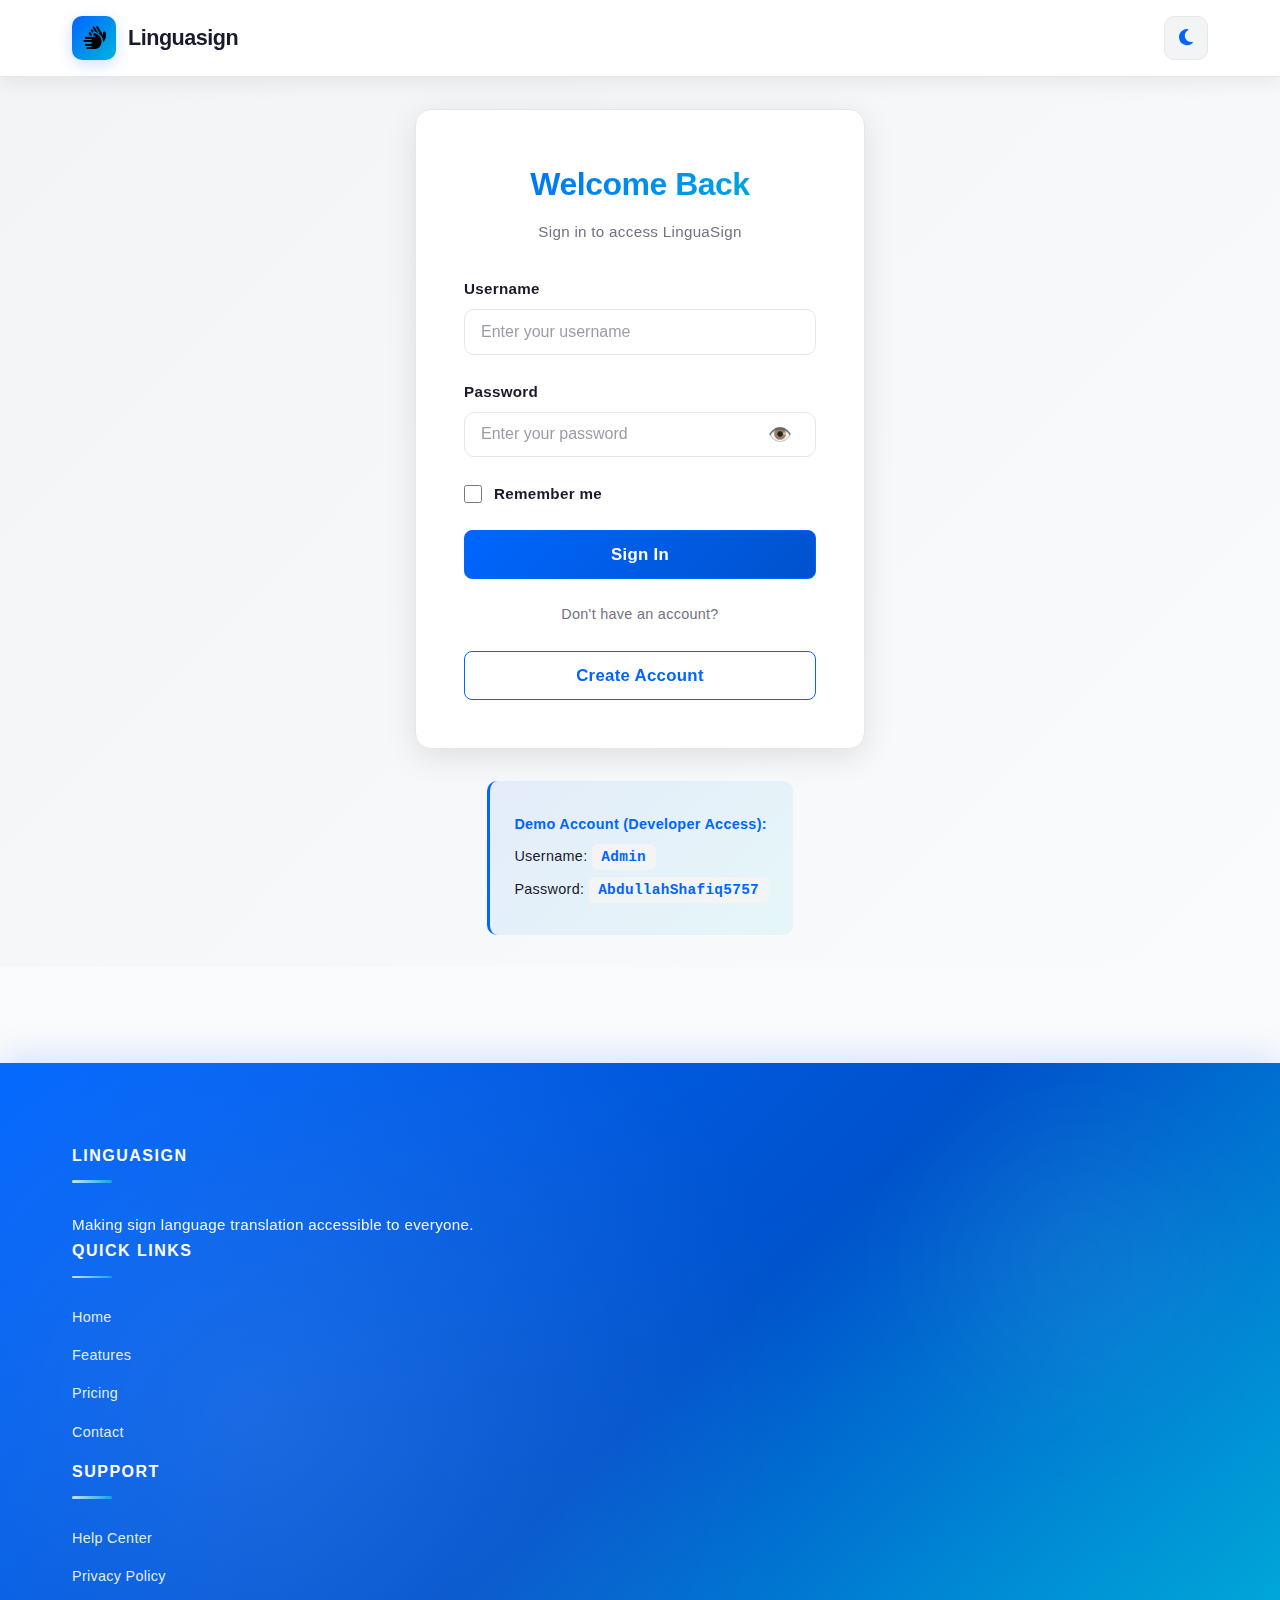
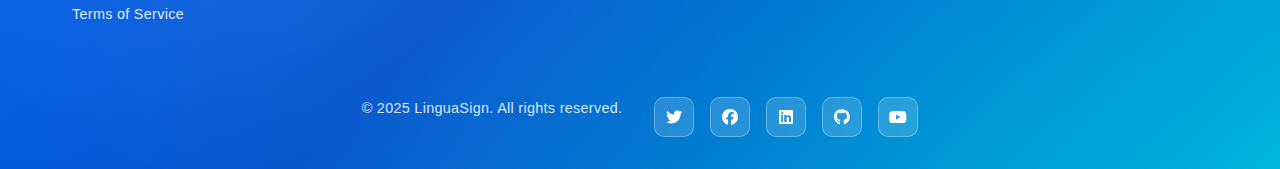
<file: dashboard.html>
<!DOCTYPE html>
<html lang="en">
<head>
  <meta charset="UTF-8">
  <meta name="viewport" content="width=device-width, initial-scale=1.0">
  <title>Dashboard - LinguaSign</title>
  <meta name="description" content="Your LinguaSign dashboard. Access your translation history and account settings.">
  <meta name="theme-color" content="#0088dd">
  <link rel="stylesheet" href="https://cdnjs.cloudflare.com/ajax/libs/font-awesome/6.4.0/css/all.min.css">
  <link rel="stylesheet" href="style.css">
  <link rel="stylesheet" href="dashboard.css">
</head>
<body>
  <!-- Header -->
  <header class="site-header">
    <div class="header-inner">
      <a href="index.html" class="brand">
        <div class="brand-icon"><i class="fas fa-handshake"></i></div>
        <span>LinguaSign</span>
      </a>
      <nav class="site-nav">
        <ul>
          <li><a href="index.html">Home</a></li>
          <li><a href="features.html">Features</a></li>
          <li><a href="pricing.html">Pricing</a></li>
        </ul>
      </nav>
      <div class="header-actions">
        <button id="theme-toggle" class="theme-toggle" aria-label="Toggle theme"><i class="fas fa-moon"></i></button>
        <button id="logout-btn" class="btn-logout" aria-label="Logout">Logout</button>
      </div>
    </div>
  </header>

  <!-- Main Content -->
  <main class="dashboard-container">
    <!-- Welcome Section -->
    <section class="dashboard-hero">
      <div class="hero-content">
        <h1>Welcome, <span id="user-greeting">User</span>!</h1>
        <p>You're now connected to LinguaSign's premium features</p>
      </div>
      <div class="hero-stats">
        <div class="stat-card">
          <span class="stat-icon"><i class="fas fa-clipboard"></i></span>
          <div>
            <span class="stat-number" id="translation-count">0</span>
            <span class="stat-label">Translations</span>
          </div>
        </div>
        <div class="stat-card">
          <span class="stat-icon"><i class="fas fa-stopwatch"></i></span>
          <div>
            <span class="stat-number" id="daily-count">0</span>
            <span class="stat-label">This Week</span>
          </div>
        </div>
        <div class="stat-card">
          <span class="stat-icon"><i class="fas fa-star"></i></span>
          <div>
            <span class="stat-number" id="accuracy">98</span>
            <span class="stat-label">% Accuracy</span>
          </div>
        </div>
      </div>
    </section>

    <!-- Dashboard Content -->
    <div class="dashboard-grid">
      <!-- Left Column -->
      <div class="dashboard-main">
        <!-- Quick Access -->
        <section class="dashboard-section">
          <h2>Quick Access</h2>
          <div class="quick-access-grid">
            <a href="demo.html" class="quick-access-card">
              <span class="quick-icon"><i class="fas fa-bullseye"></i></span>
              <span class="quick-title">Start Translation</span>
              <span class="quick-desc">Try our AI translator</span>
            </a>
            <a href="features.html" class="quick-access-card">
              <span class="quick-icon"><i class="fas fa-sparkles"></i></span>
              <span class="quick-title">Explore Features</span>
              <span class="quick-desc">Learn what we offer</span>
            </a>
            <a href="api.html" class="quick-access-card">
              <span class="quick-icon"><i class="fas fa-cog"></i></span>
              <span class="quick-title">API Docs</span>
              <span class="quick-desc">Developer resources</span>
            </a>
            <a href="contact.html" class="quick-access-card">
              <span class="quick-icon"><i class="fas fa-message"></i></span>
              <span class="quick-title">Support</span>
              <span class="quick-desc">Get help anytime</span>
            </a>
          </div>
        </section>

        <!-- Recent Activity -->
        <section class="dashboard-section">
          <h2>Recent Activity</h2>
          <div class="activity-list" id="activity-list">
            <div class="activity-item">
              <div class="activity-icon">✓</div>
              <div class="activity-content">
                <p class="activity-title">Account created</p>
                <span class="activity-time" id="activity-time">just now</span>
              </div>
            </div>
          </div>
        </section>

        <!-- Translation History -->
        <section class="dashboard-section">
          <h2>Translation History</h2>
          <div class="history-list" id="history-list">
            <p class="empty-state">No translations yet. Start translating to see your history!</p>
          </div>
        </section>
      </div>

      <!-- Right Column - Sidebar -->
      <aside class="dashboard-sidebar">
        <!-- Account Info -->
        <div class="sidebar-card account-card">
          <h3>Account Information</h3>
          <div class="account-info">
            <div class="info-item">
              <label>Full Name</label>
              <p id="account-fullname">Loading...</p>
            </div>
            <div class="info-item">
              <label>Username</label>
              <p id="account-username">Loading...</p>
            </div>
            <div class="info-item">
              <label>Email</label>
              <p id="account-email">Loading...</p>
            </div>
            <div class="info-item">
              <label>Account Type</label>
              <p id="account-type">Premium</p>
            </div>
            <div class="info-item">
              <label>Member Since</label>
              <p id="account-joined">Loading...</p>
            </div>
          </div>
          <button class="btn btn-secondary" id="edit-profile-btn">Edit Profile</button>
        </div>

        <!-- Subscription -->
        <div class="sidebar-card subscription-card">
          <h3>Subscription</h3>
          <div class="subscription-badge">Premium</div>
          <p class="subscription-text">You have full access to all features</p>
          <button class="btn btn-primary">View Plans</button>
        </div>

        <!-- Quick Settings -->
        <div class="sidebar-card settings-card">
          <h3>Settings</h3>
          <ul class="settings-list">
            <li><a href="#profile" class="settings-link"><i class="fas fa-user"></i> Profile Settings</a></li>
            <li><a href="#security" class="settings-link"><i class="fas fa-lock"></i> Security</a></li>
            <li><a href="#notifications" class="settings-link"><i class="fas fa-bell"></i> Notifications</a></li>
            <li><a href="#preferences" class="settings-link"><i class="fas fa-cog"></i> Preferences</a></li>
          </ul>
        </div>
      </aside>
    </div>
  </main>

  <!-- Footer -->
  <footer class="site-footer">
    <div class="container">
      <div class="footer-content">
        <div class="footer-col">
          <h4>LinguaSign</h4>
          <p>Making sign language translation accessible to everyone.</p>
        </div>
        <div class="footer-col">
          <h4>Quick Links</h4>
          <ul>
            <li><a href="index.html">Home</a></li>
            <li><a href="features.html">Features</a></li>
            <li><a href="pricing.html">Pricing</a></li>
            <li><a href="contact.html">Contact</a></li>
          </ul>
        </div>
        <div class="footer-col">
          <h4>Support</h4>
          <ul>
            <li><a href="contact.html">Help Center</a></li>
            <li><a href="#privacy">Privacy Policy</a></li>
            <li><a href="#terms">Terms of Service</a></li>
          </ul>
        </div>
      </div>
      <div class="footer-bottom">
        <p>&copy; 2025 LinguaSign. All rights reserved.</p>
        <div class="footer-social" style="justify-content: center;">
          <a href="https://twitter.com" title="Twitter" target="_blank"><i class="fab fa-twitter"></i></a>
          <a href="https://facebook.com" title="Facebook" target="_blank"><i class="fab fa-facebook"></i></a>
          <a href="https://linkedin.com" title="LinkedIn" target="_blank"><i class="fab fa-linkedin"></i></a>
          <a href="https://github.com/Abdullah-PyDev" title="GitHub" target="_blank"><i class="fab fa-github"></i></a>
          <a href="https://youtube.com" title="YouTube" target="_blank"><i class="fab fa-youtube"></i></a>
        </div>
      </div>
    </div>
  </footer>

  <script src="script.js"></script>
  <script src="auth.js"></script>
  <script src="dashboard.js"></script>
</body>
</html>
</file>
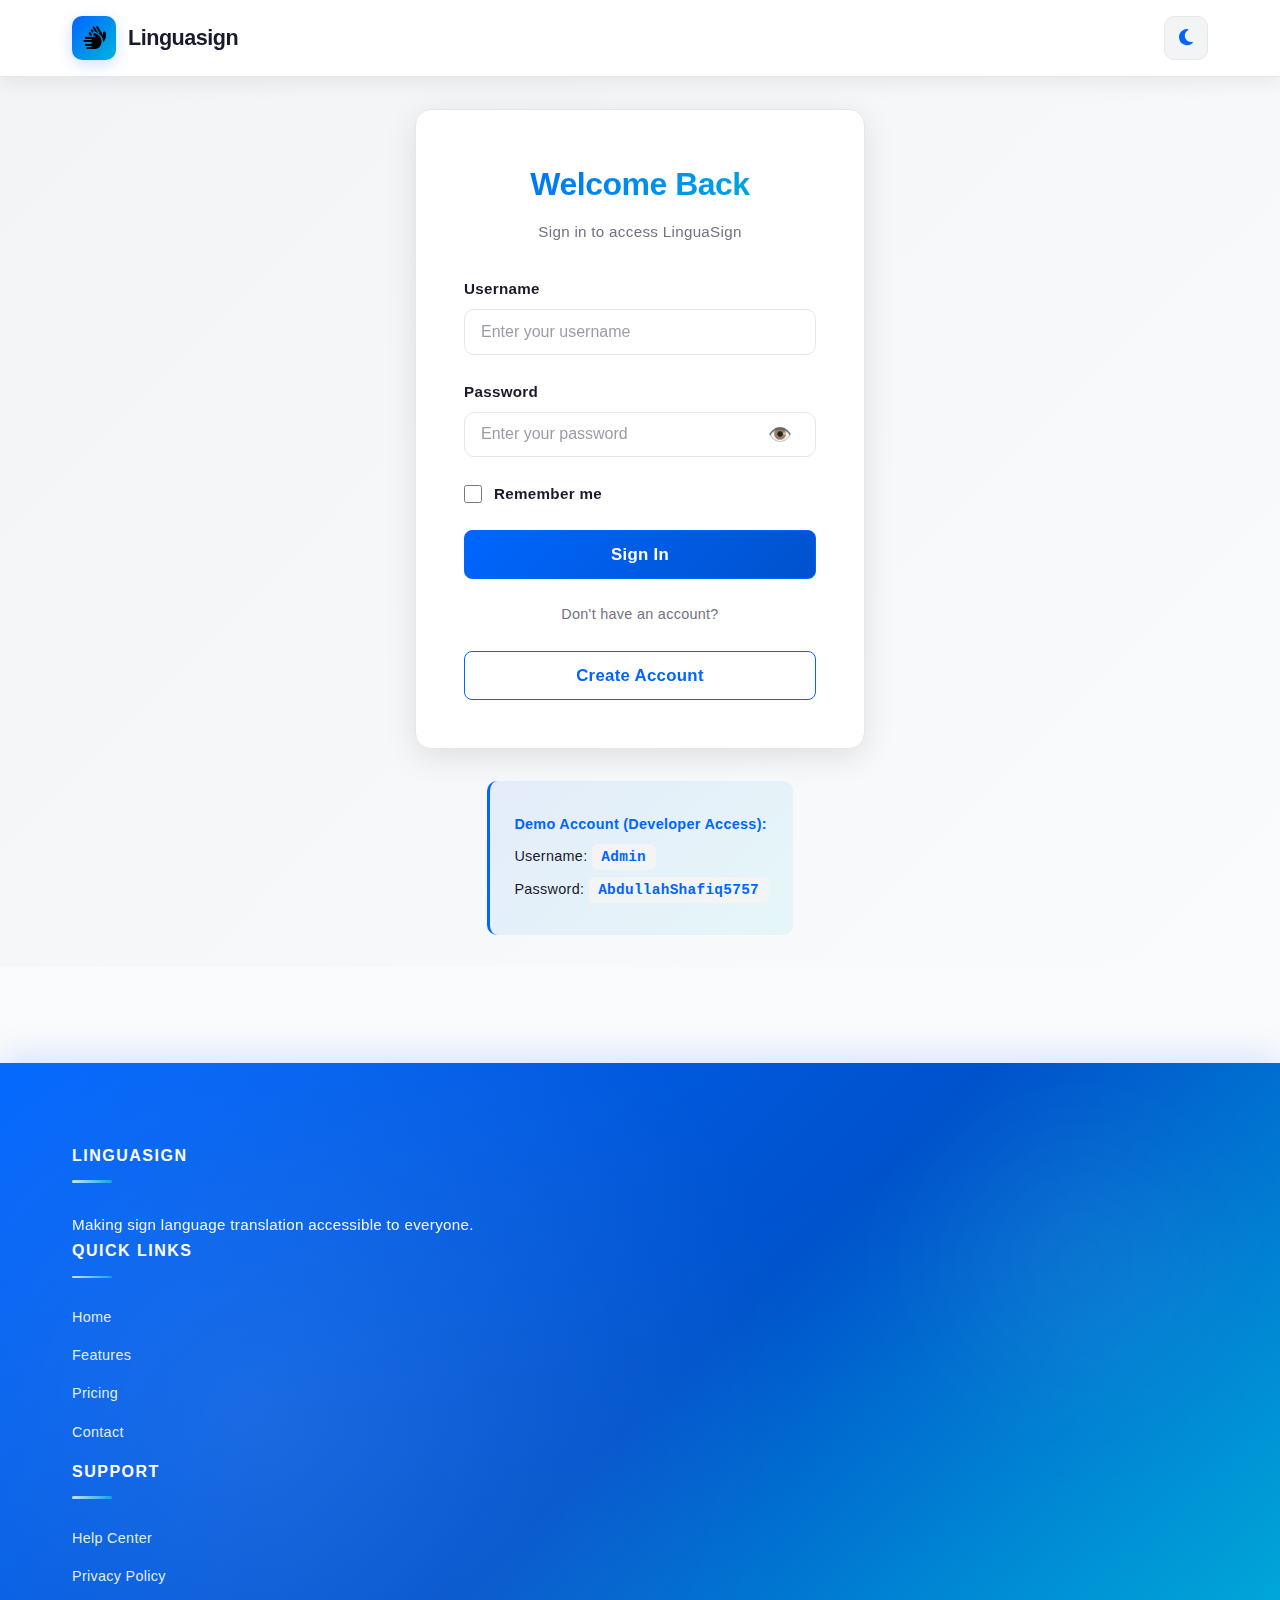
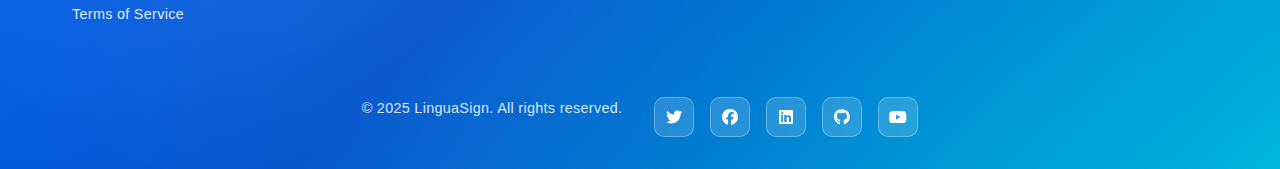
<file: demo.html>
<!DOCTYPE html>
<html lang="en">
<head>
  <meta charset="UTF-8">
  <meta name="viewport" content="width=device-width, initial-scale=1.0">
  <title>Demo - Linguasign</title>
  <link rel="stylesheet" href="https://cdnjs.cloudflare.com/ajax/libs/font-awesome/6.4.0/css/all.min.css">
  <link rel="stylesheet" href="style.css">
  <script src="auth-check.js"></script>
</head>
<body>
  <!-- Header -->
  <header class="site-header">
    <div class="header-inner">
      <a href="index.html" class="brand">
        <span class="brand-icon"><i class="fas fa-sign-language"></i></span>
        <span>Linguasign</span>
      </a>
      <nav class="site-nav">
        <a href="home.html">Home</a>
        <a href="features.html">Features</a>
        <a href="pricing.html">Pricing</a>
        <a href="demo.html">Demo</a>
        <a href="about.html">About</a>
        <a href="blog.html">Blog</a>
        <a href="careers.html">Careers</a>
        <a href="contact.html">Contact</a>
        <a href="feedback.html">Feedback</a>
      </nav>
      <div class="controls">
        <button class="btn-icon" id="theme-toggle" onclick="toggleTheme()" title="Toggle theme"><i class="fas fa-moon"></i></button>
      </div>
    </div>
  </header>

  <!-- Hero -->
  <section class="hero">
    <div class="container">
      <div class="hero-badge">Try It Now</div>
      <h1>See It in<span class="accent">Action</span></h1>
      <p class="hero-sub">Experience real-time sign language translation with our interactive demo. No installation required.</p>
    </div>
  </section>

  <!-- Demo Section -->
  <section class="section">
    <div class="container">
      <h2 style="text-align: center; margin-bottom: 3rem;">Try the Translator</h2>
      
      <div class="demo-grid">
        <!-- Text to Sign -->
        <div class="demo-box reveal">
          <h3>📝 Text to Sign</h3>
          <p style="color: var(--muted); margin-bottom: 1rem;">Enter any text and see it converted to sign language animations.</p>
          <input type="text" class="demo-input" placeholder="Type something..." maxlength="100">
          <div class="demo-output">
            🎯 Type to see sign language animation...
          </div>
          <p style="color: var(--muted); font-size: 0.85rem; margin-top: 1rem;">Supports English, Spanish, French, German, and 46+ other languages</p>
        </div>

        <!-- Sign to Text -->
        <div class="demo-box reveal">
          <h3>🎥 Sign to Text</h3>
          <p style="color: var(--muted); margin-bottom: 1rem;">Enable camera to translate sign language in real-time.</p>
          <button class="btn primary" id="camera-btn" style="width: 100%; margin-bottom: 1rem;">Enable Camera</button>
          
          <!-- Camera Video Container -->
          <div id="camera-container" style="width: 100%; background: var(--input-bg); border-radius: 6px; overflow: hidden; margin-bottom: 1rem;">
            <video id="camera-feed" autoplay playsinline style="width: 100%; height: 300px; object-fit: cover; display: none;"></video>
            <div id="camera-placeholder" class="demo-output" style="min-height: 300px; display: flex; align-items: center; justify-content: center;">
              📷 Click "Enable Camera" to start
            </div>
          </div>
          
          <!-- Sign Detection Output -->
          <div id="detection-output" style="padding: 1rem; background: var(--surface); border-radius: 6px; text-align: center; color: var(--muted); min-height: 60px; display: flex; align-items: center; justify-content: center;">
            Waiting for input...
          </div>
          
          <p style="color: var(--muted); font-size: 0.85rem; margin-top: 1rem;">Supports ASL, BSL, LSF, and 47+ sign languages</p>
        </div>
      </div>
    </div>
  </section>

  <!-- Voice Demo -->
  <section class="section alt-bg">
    <div class="container">
      <h2 style="text-align: center; margin-bottom: 3rem;">Voice & Audio</h2>
      
      <div class="demo-grid">
        <div class="demo-box reveal">
          <h3>🎤 Text to Speech</h3>
          <p style="color: var(--muted); margin-bottom: 1rem;">Listen to natural AI-generated voice output.</p>
          <input type="text" class="demo-input" placeholder="Enter text to hear..." value="Hello, this is Linguasign">
          <button class="btn primary" style="width: 100%; margin-top: 1rem;" onclick="alert('Audio playback would start')">▶ Play Audio</button>
          <div style="margin-top: 1rem; padding: 1rem; border: 2px dashed var(--border); border-radius: 6px; text-align: center; color: var(--muted);">
            🔊 Audio player (simulation)
          </div>
        </div>

        <div class="demo-box reveal">
          <h3>🎙️ Voice to Text</h3>
          <p style="color: var(--muted); margin-bottom: 1rem;">Speak and watch it convert to text automatically.</p>
          <button class="btn primary" style="width: 100%; margin-bottom: 1rem;" onclick="alert('Microphone access would be enabled')">🎙️ Start Recording</button>
          <div class="demo-output">
            Waiting for voice input...
          </div>
          <p style="color: var(--muted); font-size: 0.85rem; margin-top: 1rem;">Supports 50+ languages with 99% accuracy</p>
        </div>
      </div>
    </div>
  </section>

  <!-- Features Showcase -->
  <section class="section">
    <div class="container">
      <h2 style="text-align: center; margin-bottom: 3rem;">Advanced Features</h2>
      
      <div class="features-grid">
        <div class="feature-card reveal">
          <div class="feature-icon"><i class="fas fa-bolt"></i></div>
          <h3>Lightning Fast</h3>
          <p>Experience sub-100ms latency for real-time conversations. Our optimized algorithms process faster than traditional methods.</p>
        </div>
        <div class="feature-card reveal">
          <div class="feature-icon"><i class="fas fa-bullseye"></i></div>
          <h3>99% Accurate</h3>
          <p>Our AI models achieve 99% translation accuracy using the latest deep learning techniques and continuous learning.</p>
        </div>
        <div class="feature-card reveal">
          <div class="feature-icon"><i class="fas fa-globe"></i></div>
          <h3>Global Coverage</h3>
          <p>Support for all major sign languages including ASL, BSL, LSF, JSL, and many more. New languages added monthly.</p>
        </div>
        <div class="feature-card reveal">
          <div class="feature-icon"><i class="fas fa-lock"></i></div>
          <h3>100% Private</h3>
          <p>End-to-end encryption ensures your conversations stay private. We never store or share your personal data.</p>
        </div>
        <div class="feature-card reveal">
          <div class="feature-icon"><i class="fas fa-mobile-alt"></i></div>
          <h3>Cross-Platform</h3>
          <p>Works seamlessly on iOS, Android, Windows, macOS, and web browsers. Sync across all your devices.</p>
        </div>
        <div class="feature-card reveal">
          <div class="feature-icon"><i class="fas fa-rocket"></i></div>
          <h3>Always Improving</h3>
          <p>Our AI learns and improves daily. Regular updates add new features and improve translation quality.</p>
        </div>
      </div>
    </div>
  </section>

  <!-- Statistics -->
  <section class="section alt-bg">
    <div class="container">
      <h2 style="text-align: center; margin-bottom: 3rem;">By The Numbers</h2>
      <div class="stats-grid">
        <div class="stat reveal">
          <div class="stat-number">99%</div>
          <div class="stat-label">Translation Accuracy</div>
        </div>
        <div class="stat reveal">
          <div class="stat-number">50+</div>
          <div class="stat-label">Sign Languages</div>
        </div>
        <div class="stat reveal">
          <div class="stat-number">&lt;100ms</div>
          <div class="stat-label">Response Time</div>
        </div>
      </div>
    </div>
  </section>

  <!-- Use Cases -->
  <section class="section">
    <div class="container">
      <h2 style="text-align: center; margin-bottom: 3rem;">Use Cases</h2>
      
      <div class="products-showcase">
        <div class="product-tile reveal">
          <div class="product-icon"><i class="fas fa-briefcase"></i></div>
          <h3>Business Meetings</h3>
          <p>Real-time translation for professional meetings and conferences. Ensure everyone is included and understood.</p>
        </div>
        <div class="product-tile reveal">
          <div class="product-icon"><i class="fas fa-school"></i></div>
          <h3>Education</h3>
          <p>Accessible learning for deaf and hard of hearing students. Caption lectures and presentations automatically.</p>
        </div>
        <div class="product-tile reveal">
          <div class="product-icon"><i class="fas fa-hospital-alt"></i></div>
          <h3>Healthcare</h3>
          <p>Medical professionals can communicate clearly with deaf patients. Bridge language barriers in critical situations.</p>
        </div>
        <div class="product-tile reveal">
          <div class="product-icon"><i class="fas fa-theater-masks"></i></div>
          <h3>Entertainment</h3>
          <p>Live captions for events, concerts, and performances. Provide accessible entertainment for all audiences.</p>
        </div>
        <div class="product-tile reveal">
          <div class="product-icon"><i class="fas fa-tv"></i></div>
          <h3>Broadcasting</h3>
          <p>Real-time sign language interpretation for TV, live streaming, and online broadcasts.</p>
        </div>
        <div class="product-tile reveal">
          <div class="product-icon"><i class="fas fa-users"></i></div>
          <h3>Personal Use</h3>
          <p>Connect with friends and family who use sign language. Break barriers in personal relationships.</p>
        </div>
      </div>
    </div>
  </section>

  <!-- CTA -->
  <section class="cta-box">
    <h2>Ready to Transform Communication?</h2>
    <p>Start your free trial today. No credit card required. Full access to all features for 14 days.</p>
    <button class="btn white" onclick="alert('Sign up for free trial')">Start Free Trial</button>
  </section>

  <!-- Footer -->
  <footer class="site-footer">
    <div class="container">
      <div class="footer-grid">
        <div class="footer-col">
          <h4>Product</h4>
          <a href="features.html">Features</a>
          <a href="pricing.html">Pricing</a>
          <a href="demo.html">Demo</a>
          <a href="feedback.html">Feedback</a>
        </div>
        <div class="footer-col">
          <h4>Company</h4>
          <a href="about.html">About Us</a>
          <a href="blog.html">Blog</a>
          <a href="careers.html">Careers</a>
          <a href="contact.html">Contact</a>
        </div>
        <div class="footer-col">
          <h4>Resources</h4>
          <a href="#">Documentation</a>
          <a href="#">Community</a>
          <a href="#">Status</a>
          <a href="#">Help Center</a>
        </div>
        <div class="footer-col">
          <h4>Legal</h4>
          <a href="#">Privacy Policy</a>
          <a href="#">Terms of Service</a>
          <a href="#">Cookie Policy</a>
          <a href="#">Accessibility</a>
        </div>
      </div>
    </div>
    <div class="footer-bottom">
      <div class="container" style="text-align: center;">
        <p>&copy; 2025 LinguaSign. All rights reserved.</p>
        <div class="footer-social" style="justify-content: center;">
          <a href="https://twitter.com" title="Twitter" target="_blank"><i class="fab fa-twitter"></i></a>
          <a href="https://facebook.com" title="Facebook" target="_blank"><i class="fab fa-facebook"></i></a>
          <a href="https://linkedin.com" title="LinkedIn" target="_blank"><i class="fab fa-linkedin"></i></a>
          <a href="https://github.com" title="GitHub" target="_blank"><i class="fab fa-github"></i></a>
          <a href="https://youtube.com" title="YouTube" target="_blank"><i class="fab fa-youtube"></i></a>
        </div>
      </div>
    </div>
    <div class="footer-bottom">
      <p>&copy; 2024 Linguasign. All rights reserved. | <a href="feedback.html" style="color: var(--muted); text-decoration: none;">Send Feedback</a></p>
    </div>
  </footer>

  <script src="script.js"></script>
  
  <!-- Camera Access Script -->
  <script>
    let cameraStream = null;
    let cameraActive = false;
    let detectionInterval = null;
    
    document.addEventListener('DOMContentLoaded', function() {
      const cameraBtn = document.getElementById('camera-btn');
      const cameraFeed = document.getElementById('camera-feed');
      const cameraPlaceholder = document.getElementById('camera-placeholder');
      const detectionOutput = document.getElementById('detection-output');
      
      cameraBtn.addEventListener('click', async function() {
        if (cameraActive) {
          // Stop camera
          stopCamera();
        } else {
          // Start camera
          try {
            cameraBtn.textContent = '⏳ Requesting camera access...';
            cameraBtn.disabled = true;
            
            // Request camera access
            cameraStream = await navigator.mediaDevices.getUserMedia({
              video: {
                width: { ideal: 1280 },
                height: { ideal: 720 },
                facingMode: 'user'
              },
              audio: false
            });
            
            // Display video stream
            cameraFeed.srcObject = cameraStream;
            cameraFeed.play(); // Ensure video plays
            cameraFeed.style.display = 'block';
            cameraPlaceholder.style.display = 'none';
            
            detectionOutput.textContent = '🎯 Detecting sign language...';
            detectionOutput.style.color = 'var(--primary)';
            
            cameraBtn.textContent = '⏹️ Stop Camera';
            cameraBtn.classList.add('btn-active');
            cameraActive = true;
            cameraBtn.disabled = false;
            
            // Simulate sign language detection
            simulateSignDetection(detectionOutput);
            
          } catch (error) {
            cameraBtn.textContent = 'Enable Camera';
            cameraBtn.disabled = false;
            detectionOutput.textContent = '❌ Camera access denied or not available';
            detectionOutput.style.color = 'var(--muted)';
            
            if (error.name === 'NotAllowedError') {
              alert('Camera access was denied. Please allow camera access in your browser settings.');
            } else if (error.name === 'NotFoundError') {
              alert('No camera found. Please connect a camera device.');
            } else {
              alert('Error accessing camera: ' + error.message);
            }
          }
        }
      });
      
      function stopCamera() {
        if (cameraStream) {
          cameraStream.getTracks().forEach(track => track.stop());
          cameraStream = null;
        }
        
        if (detectionInterval) {
          clearInterval(detectionInterval);
          detectionInterval = null;
        }
        
        cameraFeed.style.display = 'none';
        cameraPlaceholder.style.display = 'flex';
        cameraPlaceholder.innerHTML = '📷 Camera stopped';
        
        detectionOutput.textContent = 'Waiting for input...';
        detectionOutput.style.color = 'var(--muted)';
        
        cameraBtn.textContent = 'Enable Camera';
        cameraBtn.classList.remove('btn-active');
        cameraActive = false;
      }
      
      function simulateSignDetection(outputElement) {
        const signs = [
          '👋 Detected: Wave Gesture',
          '✌️ Detected: Peace Sign',
          '👍 Detected: Thumbs Up',
          '🤝 Detected: Handshake Motion',
          '✋ Detected: Stop Sign',
          '🙌 Detected: Celebrate Gesture',
          '👏 Detected: Clapping Hands',
          '🤲 Detected: Open Palms',
          '🎯 Detecting sign language...',
          '💬 Processing hand gestures...'
        ];
        
        if (detectionInterval) {
          clearInterval(detectionInterval);
        }
        
        // Update detection every 2-3 seconds
        detectionInterval = setInterval(() => {
          if (cameraActive) {
            const randomSign = signs[Math.floor(Math.random() * signs.length)];
            outputElement.textContent = randomSign;
          }
        }, 2500);
      }
    });
  </script>
</body>
</html>
</file>
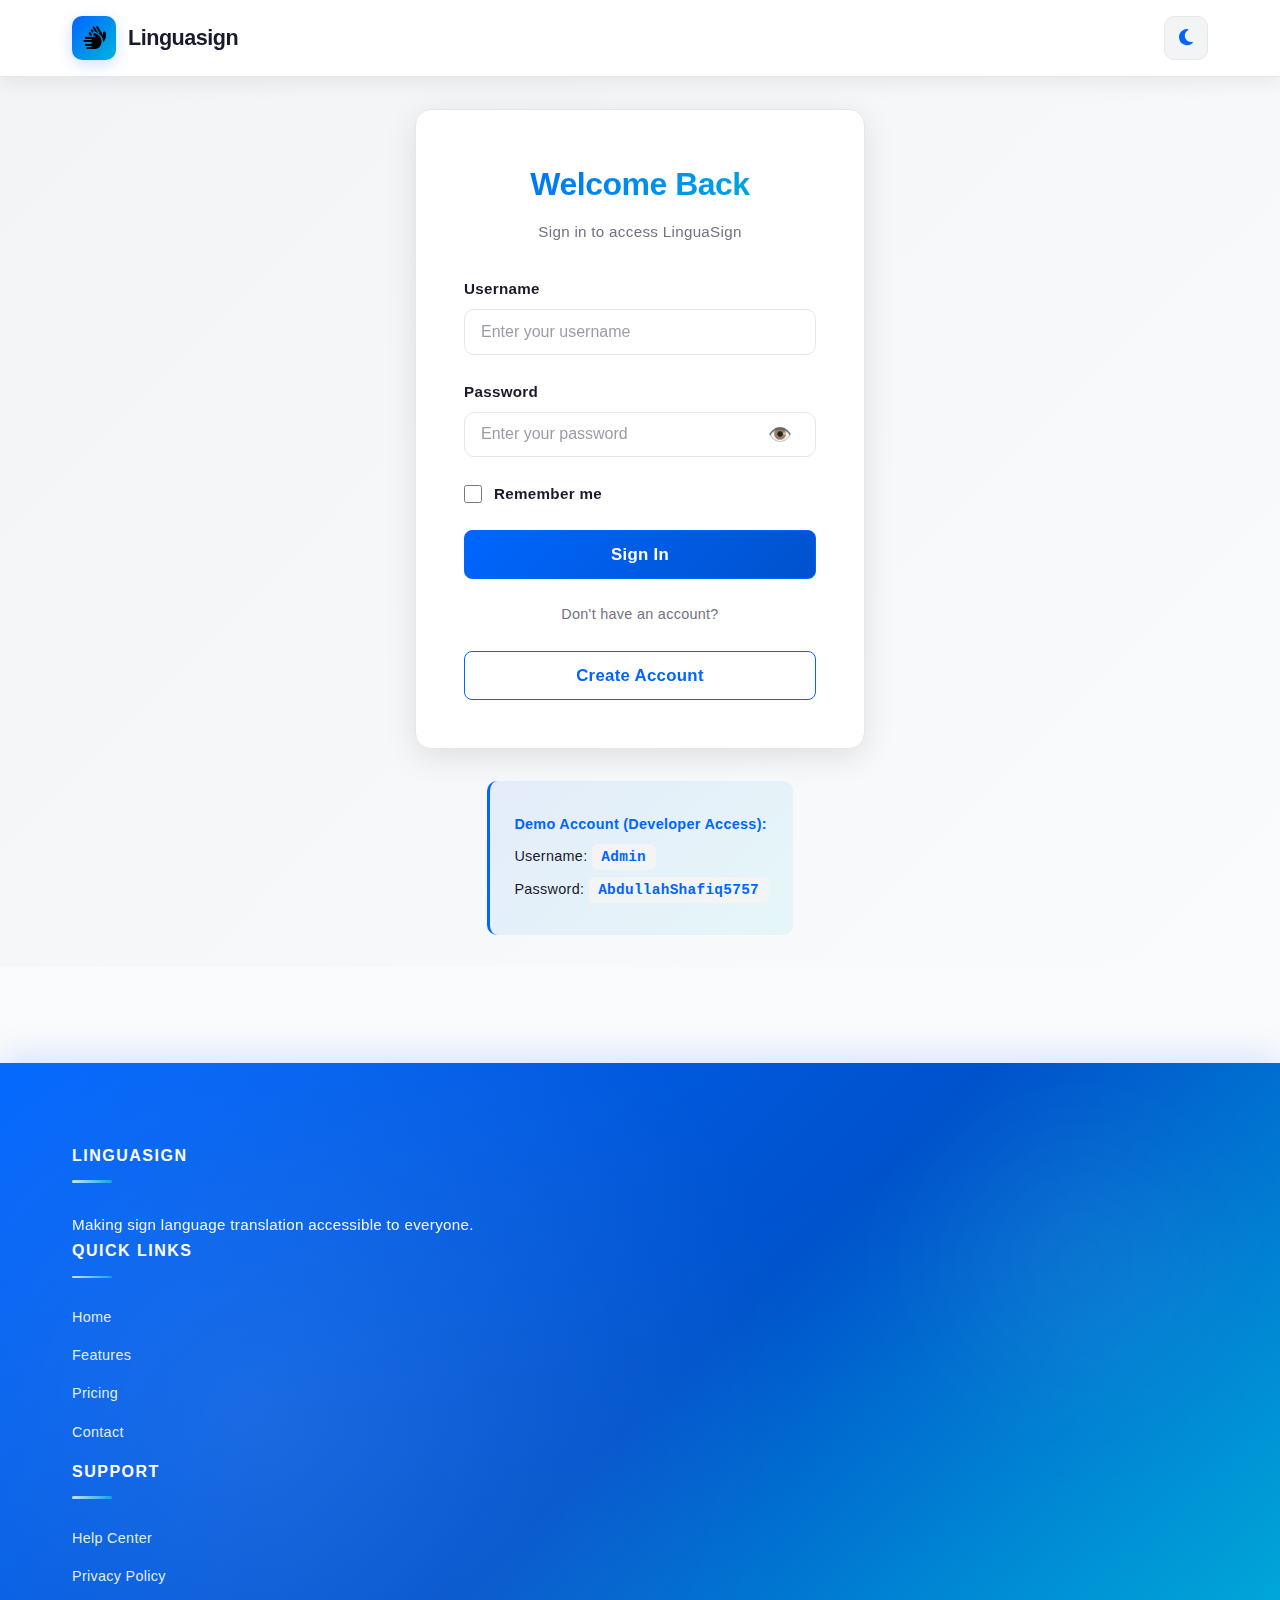
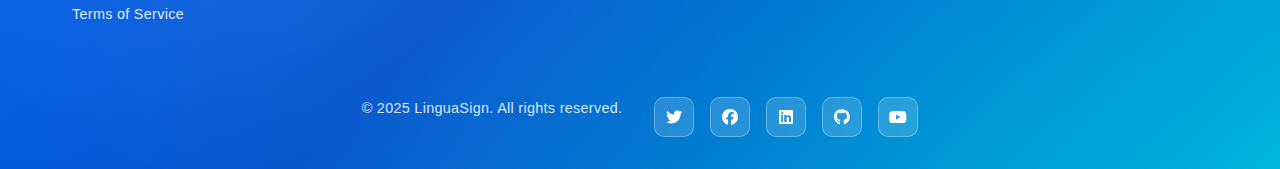
<file: features.html>
<!DOCTYPE html>
<html lang="en">
<head>
  <meta charset="UTF-8">
  <meta name="viewport" content="width=device-width, initial-scale=1.0">
  <title>Features - Linguasign</title>
  <link rel="stylesheet" href="https://cdnjs.cloudflare.com/ajax/libs/font-awesome/6.4.0/css/all.min.css">
  <link rel="stylesheet" href="style.css">
  <script src="auth-check.js"></script>
</head>
<body>
  <!-- Header -->
  <header class="site-header">
    <div class="header-inner">
      <a href="index.html" class="brand">
        <span class="brand-icon"><i class="fas fa-sign-language"></i></span>
        <span>Linguasign</span>
      </a>
      <nav class="site-nav">
        <a href="home.html">Home</a>
        <a href="features.html">Features</a>
        <a href="pricing.html">Pricing</a>
        <a href="demo.html">Demo</a>
        <a href="about.html">About</a>
        <a href="blog.html">Blog</a>
        <a href="careers.html">Careers</a>
        <a href="contact.html">Contact</a>
        <a href="feedback.html">Feedback</a>
      </nav>
      <div class="controls">
        <button class="btn-icon" id="theme-toggle" onclick="toggleTheme()" title="Toggle theme"><i class="fas fa-moon"></i></button>
      </div>
    </div>
  </header>

  <!-- Hero -->
  <section class="hero">
    <div class="container">
      <div class="hero-badge">Advanced Capabilities</div>
      <h1>Comprehensive<span class="accent">Feature Set</span></h1>
      <p class="hero-sub">Discover all the powerful capabilities that make Linguasign the leading sign language translation platform.</p>
    </div>
  </section>

  <!-- Core Features -->
  <section class="section">
    <div class="container">
      <h2>Core Features</h2>
      <p class="section-sub">The foundation of seamless sign language translation</p>
      
      <div class="features-grid">
        <div class="feature-card reveal">
          <div class="feature-icon"><i class="fas fa-play"></i></div>
          <h3>Real-Time Translation</h3>
          <p>Process sign language gestures in under 100 milliseconds. Perfect for live conversations, meetings, and presentations without noticeable delay.</p>
        </div>
        <div class="feature-card reveal">
          <div class="feature-icon"><i class="fas fa-microphone"></i></div>
          <h3>Natural Voice Output</h3>
          <p>AI powered text-to-speech with natural-sounding voices in 50+ languages. Customizable speech rate and accent preferences.</p>
        </div>
        <div class="feature-card reveal">
          <div class="feature-icon"><i class="fas fa-globe"></i></div>
          <h3>Global Language Support</h3>
          <p>Support for American Sign Language (ASL), British Sign Language (BSL), French Sign Language (LSF), and 47+ other sign languages.</p>
        </div>
        <div class="feature-card reveal">
          <div class="feature-icon"><i class="fas fa-file-alt"></i></div>
          <h3>Text Generation</h3>
          <p>Convert sign language directly to readable text. Supports multiple output formats including captions and transcripts.</p>
        </div>
        <div class="feature-card reveal">
          <div class="feature-icon"><i class="fas fa-sync"></i></div>
          <h3>Bidirectional Support</h3>
          <p>Translate from sign to text AND text to sign. Complete two-way communication solution for universal accessibility.</p>
        </div>
        <div class="feature-card reveal">
          <div class="feature-icon"><i class="fas fa-video"></i></div>
          <h3>Video Integration</h3>
          <p>Seamless integration with video conferencing tools. Real-time captions for Zoom, Teams, and Google Meet.</p>
        </div>
      </div>
    </div>
  </section>

  <!-- Advanced Features -->
  <section class="section alt-bg">
    <div class="container">
      <h2>Advanced Capabilities</h2>
      <p class="section-sub">Enterprise-grade features for professional use</p>
      
      <div class="features-grid">
        <div class="feature-card reveal">
          <div class="feature-icon"><i class="fas fa-brain"></i></div>
          <h3>Context Learning</h3>
          <p>AI learns user's communication style and improves accuracy over time. Personalized translation models for specialized vocabularies.</p>
        </div>
        <div class="feature-card reveal">
          <div class="feature-icon"><i class="fas fa-graduation-cap"></i></div>
          <h3>Educational Tools</h3>
          <p>Built-in tutoring system for learning sign language. Interactive exercises and progress tracking.</p>
        </div>
        <div class="feature-card reveal">
          <div class="feature-icon"><i class="fas fa-chart-bar"></i></div>
          <h3>Analytics Dashboard</h3>
          <p>Detailed usage statistics and translation history. Insights into communication patterns and frequently used phrases.</p>
        </div>
        <div class="feature-card reveal">
          <div class="feature-icon"><i class="fas fa-shield-alt"></i></div>
          <h3>Enterprise Security</h3>
          <p>AES-256 encryption, HIPAA compliance, and SOC 2 Type II certified. Data retention policies configurable by organization.</p>
        </div>
        <div class="feature-card reveal">
          <div class="feature-icon"><i class="fas fa-code"></i></div>
          <h3>API Customization</h3>
          <p>Flexible API endpoints for custom integrations. WebSocket support for real-time applications.</p>
        </div>
        <div class="feature-card reveal">
          <div class="feature-icon"><i class="fas fa-users"></i></div>
          <h3>Multi-User Collaboration</h3>
          <p>Support for group conversations with multiple sign language users. Real-time synchronization across all participants.</p>
        </div>
      </div>
    </div>
  </section>

  <!-- Comparison Table -->
  <section class="section">
    <div class="container">
      <h2 style="text-align: center; margin-bottom: 1rem;">Feature Comparison</h2>
      <p style="text-align: center; color: var(--muted); margin-bottom: 3rem;">Choose the perfect plan for your needs</p>
      
      <div style="overflow-x: auto;">
        <div style="display: grid; grid-template-columns: 200px repeat(3, 1fr); gap: 0; border-radius: 16px; overflow: hidden; box-shadow: 0 8px 32px rgba(0, 0, 0, 0.1); background: var(--card-bg);">
          <!-- Header Row -->
          <div style="background: linear-gradient(135deg, rgba(0, 102, 255, 0.08), rgba(0, 212, 219, 0.08)); padding: 2rem; font-weight: 700; border-bottom: 2px solid var(--border); display: flex; align-items: center;">Feature</div>
          <div style="background: linear-gradient(135deg, rgba(0, 102, 255, 0.15), rgba(0, 212, 219, 0.15)); padding: 2rem; font-weight: 700; text-align: center; border-bottom: 2px solid var(--border); border-left: 1px solid var(--border);">
            <div style="font-size: 0.9rem; color: var(--muted); margin-bottom: 0.5rem;">STARTER</div>
            <div style="font-size: 1.3rem; color: var(--primary);">Free</div>
          </div>
          <div style="background: linear-gradient(135deg, rgba(0, 102, 255, 0.15), rgba(0, 212, 219, 0.15)); padding: 2rem; font-weight: 700; text-align: center; border-bottom: 2px solid var(--border); border-left: 1px solid var(--border); position: relative;">
            <div style="position: absolute; top: 0; right: 0; background: var(--primary); color: white; padding: 0.4rem 0.8rem; font-size: 0.75rem; font-weight: 700;">POPULAR</div>
            <div style="font-size: 0.9rem; color: var(--muted); margin-bottom: 0.5rem; margin-top: 0.8rem;">PROFESSIONAL</div>
            <div style="font-size: 1.3rem; color: var(--primary);">Pro</div>
          </div>
          <div style="background: linear-gradient(135deg, rgba(0, 102, 255, 0.15), rgba(0, 212, 219, 0.15)); padding: 2rem; font-weight: 700; text-align: center; border-bottom: 2px solid var(--border); border-left: 1px solid var(--border);">
            <div style="font-size: 0.9rem; color: var(--muted); margin-bottom: 0.5rem;">ADVANCED</div>
            <div style="font-size: 1.3rem; color: var(--primary);">Enterprise</div>
          </div>

          <!-- Data Rows -->
          <div style="padding: 1.5rem 2rem; border-bottom: 1px solid var(--border); background: var(--card-bg); font-weight: 500;">Real-Time Translation</div>
          <div style="padding: 1.5rem 2rem; border-bottom: 1px solid var(--border); border-left: 1px solid var(--border); text-align: center; background: var(--surface);">
            <span style="display: inline-block; width: 24px; height: 24px; background: var(--primary); color: white; border-radius: 50%; display: flex; align-items: center; justify-content: center; font-size: 0.9rem; font-weight: bold;">✓</span>
          </div>
          <div style="padding: 1.5rem 2rem; border-bottom: 1px solid var(--border); border-left: 1px solid var(--border); text-align: center;">
            <span style="display: inline-block; width: 24px; height: 24px; background: var(--primary); color: white; border-radius: 50%; display: flex; align-items: center; justify-content: center; font-size: 0.9rem; font-weight: bold;">✓</span>
          </div>
          <div style="padding: 1.5rem 2rem; border-bottom: 1px solid var(--border); border-left: 1px solid var(--border); text-align: center; background: var(--surface);">
            <span style="display: inline-block; width: 24px; height: 24px; background: var(--primary); color: white; border-radius: 50%; display: flex; align-items: center; justify-content: center; font-size: 0.9rem; font-weight: bold;">✓</span>
          </div>

          <div style="padding: 1.5rem 2rem; border-bottom: 1px solid var(--border); background: var(--card-bg); font-weight: 500;">Voice Output</div>
          <div style="padding: 1.5rem 2rem; border-bottom: 1px solid var(--border); border-left: 1px solid var(--border); text-align: center; background: var(--surface);">
            <span style="display: inline-block; width: 24px; height: 24px; background: var(--primary); color: white; border-radius: 50%; display: flex; align-items: center; justify-content: center; font-size: 0.9rem; font-weight: bold;">✓</span>
          </div>
          <div style="padding: 1.5rem 2rem; border-bottom: 1px solid var(--border); border-left: 1px solid var(--border); text-align: center;">
            <span style="display: inline-block; width: 24px; height: 24px; background: var(--primary); color: white; border-radius: 50%; display: flex; align-items: center; justify-content: center; font-size: 0.9rem; font-weight: bold;">✓</span>
          </div>
          <div style="padding: 1.5rem 2rem; border-bottom: 1px solid var(--border); border-left: 1px solid var(--border); text-align: center; background: var(--surface);">
            <span style="display: inline-block; width: 24px; height: 24px; background: var(--primary); color: white; border-radius: 50%; display: flex; align-items: center; justify-content: center; font-size: 0.9rem; font-weight: bold;">✓</span>
          </div>

          <div style="padding: 1.5rem 2rem; border-bottom: 1px solid var(--border); background: var(--card-bg); font-weight: 500;">Multi-Language Support (50+)</div>
          <div style="padding: 1.5rem 2rem; border-bottom: 1px solid var(--border); border-left: 1px solid var(--border); text-align: center; background: var(--surface);">
            <span style="display: inline-block; width: 24px; height: 24px; background: var(--primary); color: white; border-radius: 50%; display: flex; align-items: center; justify-content: center; font-size: 0.9rem; font-weight: bold;">✓</span>
          </div>
          <div style="padding: 1.5rem 2rem; border-bottom: 1px solid var(--border); border-left: 1px solid var(--border); text-align: center;">
            <span style="display: inline-block; width: 24px; height: 24px; background: var(--primary); color: white; border-radius: 50%; display: flex; align-items: center; justify-content: center; font-size: 0.9rem; font-weight: bold;">✓</span>
          </div>
          <div style="padding: 1.5rem 2rem; border-bottom: 1px solid var(--border); border-left: 1px solid var(--border); text-align: center; background: var(--surface);">
            <span style="display: inline-block; width: 24px; height: 24px; background: var(--primary); color: white; border-radius: 50%; display: flex; align-items: center; justify-content: center; font-size: 0.9rem; font-weight: bold;">✓</span>
          </div>

          <div style="padding: 1.5rem 2rem; border-bottom: 1px solid var(--border); background: var(--card-bg); font-weight: 500;">Video Integration</div>
          <div style="padding: 1.5rem 2rem; border-bottom: 1px solid var(--border); border-left: 1px solid var(--border); text-align: center; background: var(--surface); color: var(--muted);">—</div>
          <div style="padding: 1.5rem 2rem; border-bottom: 1px solid var(--border); border-left: 1px solid var(--border); text-align: center;">
            <span style="display: inline-block; width: 24px; height: 24px; background: var(--primary); color: white; border-radius: 50%; display: flex; align-items: center; justify-content: center; font-size: 0.9rem; font-weight: bold;">✓</span>
          </div>
          <div style="padding: 1.5rem 2rem; border-bottom: 1px solid var(--border); border-left: 1px solid var(--border); text-align: center; background: var(--surface);">
            <span style="display: inline-block; width: 24px; height: 24px; background: var(--primary); color: white; border-radius: 50%; display: flex; align-items: center; justify-content: center; font-size: 0.9rem; font-weight: bold;">✓</span>
          </div>

          <div style="padding: 1.5rem 2rem; border-bottom: 1px solid var(--border); background: var(--card-bg); font-weight: 500;">Analytics Dashboard</div>
          <div style="padding: 1.5rem 2rem; border-bottom: 1px solid var(--border); border-left: 1px solid var(--border); text-align: center; background: var(--surface); color: var(--muted);">—</div>
          <div style="padding: 1.5rem 2rem; border-bottom: 1px solid var(--border); border-left: 1px solid var(--border); text-align: center;">
            <span style="display: inline-block; width: 24px; height: 24px; background: var(--primary); color: white; border-radius: 50%; display: flex; align-items: center; justify-content: center; font-size: 0.9rem; font-weight: bold;">✓</span>
          </div>
          <div style="padding: 1.5rem 2rem; border-bottom: 1px solid var(--border); border-left: 1px solid var(--border); text-align: center; background: var(--surface);">
            <span style="display: inline-block; width: 24px; height: 24px; background: var(--primary); color: white; border-radius: 50%; display: flex; align-items: center; justify-content: center; font-size: 0.9rem; font-weight: bold;">✓</span>
          </div>

          <div style="padding: 1.5rem 2rem; border-bottom: 1px solid var(--border); background: var(--card-bg); font-weight: 500;">API Access</div>
          <div style="padding: 1.5rem 2rem; border-bottom: 1px solid var(--border); border-left: 1px solid var(--border); text-align: center; background: var(--surface); color: var(--muted);">—</div>
          <div style="padding: 1.5rem 2rem; border-bottom: 1px solid var(--border); border-left: 1px solid var(--border); text-align: center;">Limited</div>
          <div style="padding: 1.5rem 2rem; border-bottom: 1px solid var(--border); border-left: 1px solid var(--border); text-align: center; background: var(--surface);">Unlimited</div>

          <div style="padding: 1.5rem 2rem; border-bottom: 1px solid var(--border); background: var(--card-bg); font-weight: 500;">Priority Support</div>
          <div style="padding: 1.5rem 2rem; border-bottom: 1px solid var(--border); border-left: 1px solid var(--border); text-align: center; background: var(--surface); color: var(--muted);">—</div>
          <div style="padding: 1.5rem 2rem; border-bottom: 1px solid var(--border); border-left: 1px solid var(--border); text-align: center;">
            <span style="display: inline-block; width: 24px; height: 24px; background: var(--primary); color: white; border-radius: 50%; display: flex; align-items: center; justify-content: center; font-size: 0.9rem; font-weight: bold;">✓</span>
          </div>
          <div style="padding: 1.5rem 2rem; border-bottom: 1px solid var(--border); border-left: 1px solid var(--border); text-align: center; background: var(--surface);">
            <span style="display: inline-block; width: 24px; height: 24px; background: var(--primary); color: white; border-radius: 50%; display: flex; align-items: center; justify-content: center; font-size: 0.9rem; font-weight: bold;">✓</span>
          </div>

          <div style="padding: 1.5rem 2rem; background: var(--card-bg); font-weight: 500;">Custom Integration</div>
          <div style="padding: 1.5rem 2rem; border-left: 1px solid var(--border); text-align: center; background: var(--surface); color: var(--muted);">—</div>
          <div style="padding: 1.5rem 2rem; border-left: 1px solid var(--border); text-align: center; color: var(--muted);">—</div>
          <div style="padding: 1.5rem 2rem; border-left: 1px solid var(--border); text-align: center; background: var(--surface);">
            <span style="display: inline-block; width: 24px; height: 24px; background: var(--primary); color: white; border-radius: 50%; display: flex; align-items: center; justify-content: center; font-size: 0.9rem; font-weight: bold;">✓</span>
          </div>
        </div>
      </div>
    </div>
  </section>

  <!-- CTA -->
  <section class="cta-box">
    <h2>Experience All Features</h2>
    <p>Start with our free tier and upgrade when you're ready.</p>
    <a href="demo.html" class="btn white">Try Free Demo</a>
  </section>

  <!-- Footer -->
  <footer class="site-footer">
    <div class="container">
      <div class="footer-grid">
        <div class="footer-col">
          <h4>Product</h4>
          <a href="features.html">Features</a>
          <a href="pricing.html">Pricing</a>
          <a href="demo.html">Demo</a>
          <a href="feedback.html">Feedback</a>
        </div>
        <div class="footer-col">
          <h4>Company</h4>
          <a href="about.html">About Us</a>
          <a href="blog.html">Blog</a>
          <a href="careers.html">Careers</a>
          <a href="contact.html">Contact</a>
        </div>
        <div class="footer-col">
          <h4>Resources</h4>
          <a href="api.html">Documentation</a>
          <a href="#">Community</a>
          <a href="#">Status</a>
          <a href="#">Help Center</a>
        </div>
        <div class="footer-col">
          <h4>Legal</h4>
          <a href="#">Privacy Policy</a>
          <a href="#">Terms of Service</a>
          <a href="#">Cookie Policy</a>
          <a href="#">Accessibility</a>
        </div>
      </div>
    </div>
    <div class="footer-bottom">
      <div class="container" style="text-align: center;">
        <p>&copy; 2025 Linguasign. All rights reserved.</p>
        <div class="footer-social" style="justify-content: center;">
          <a href="https://twitter.com" title="Twitter" target="_blank"><i class="fab fa-twitter"></i></a>
          <a href="https://facebook.com" title="Facebook" target="_blank"><i class="fab fa-facebook"></i></a>
          <a href="https://linkedin.com" title="LinkedIn" target="_blank"><i class="fab fa-linkedin"></i></a>
          <a href="https://github.com/Abdullah-PyDev" title="GitHub" target="_blank"><i class="fab fa-github"></i></a>
          <a href="https://youtube.com" title="YouTube" target="_blank"><i class="fab fa-youtube"></i></a>
        </div>
      </div>
    </div>
  </footer>

  <script src="script.js"></script>
</body>
</html>
</file>
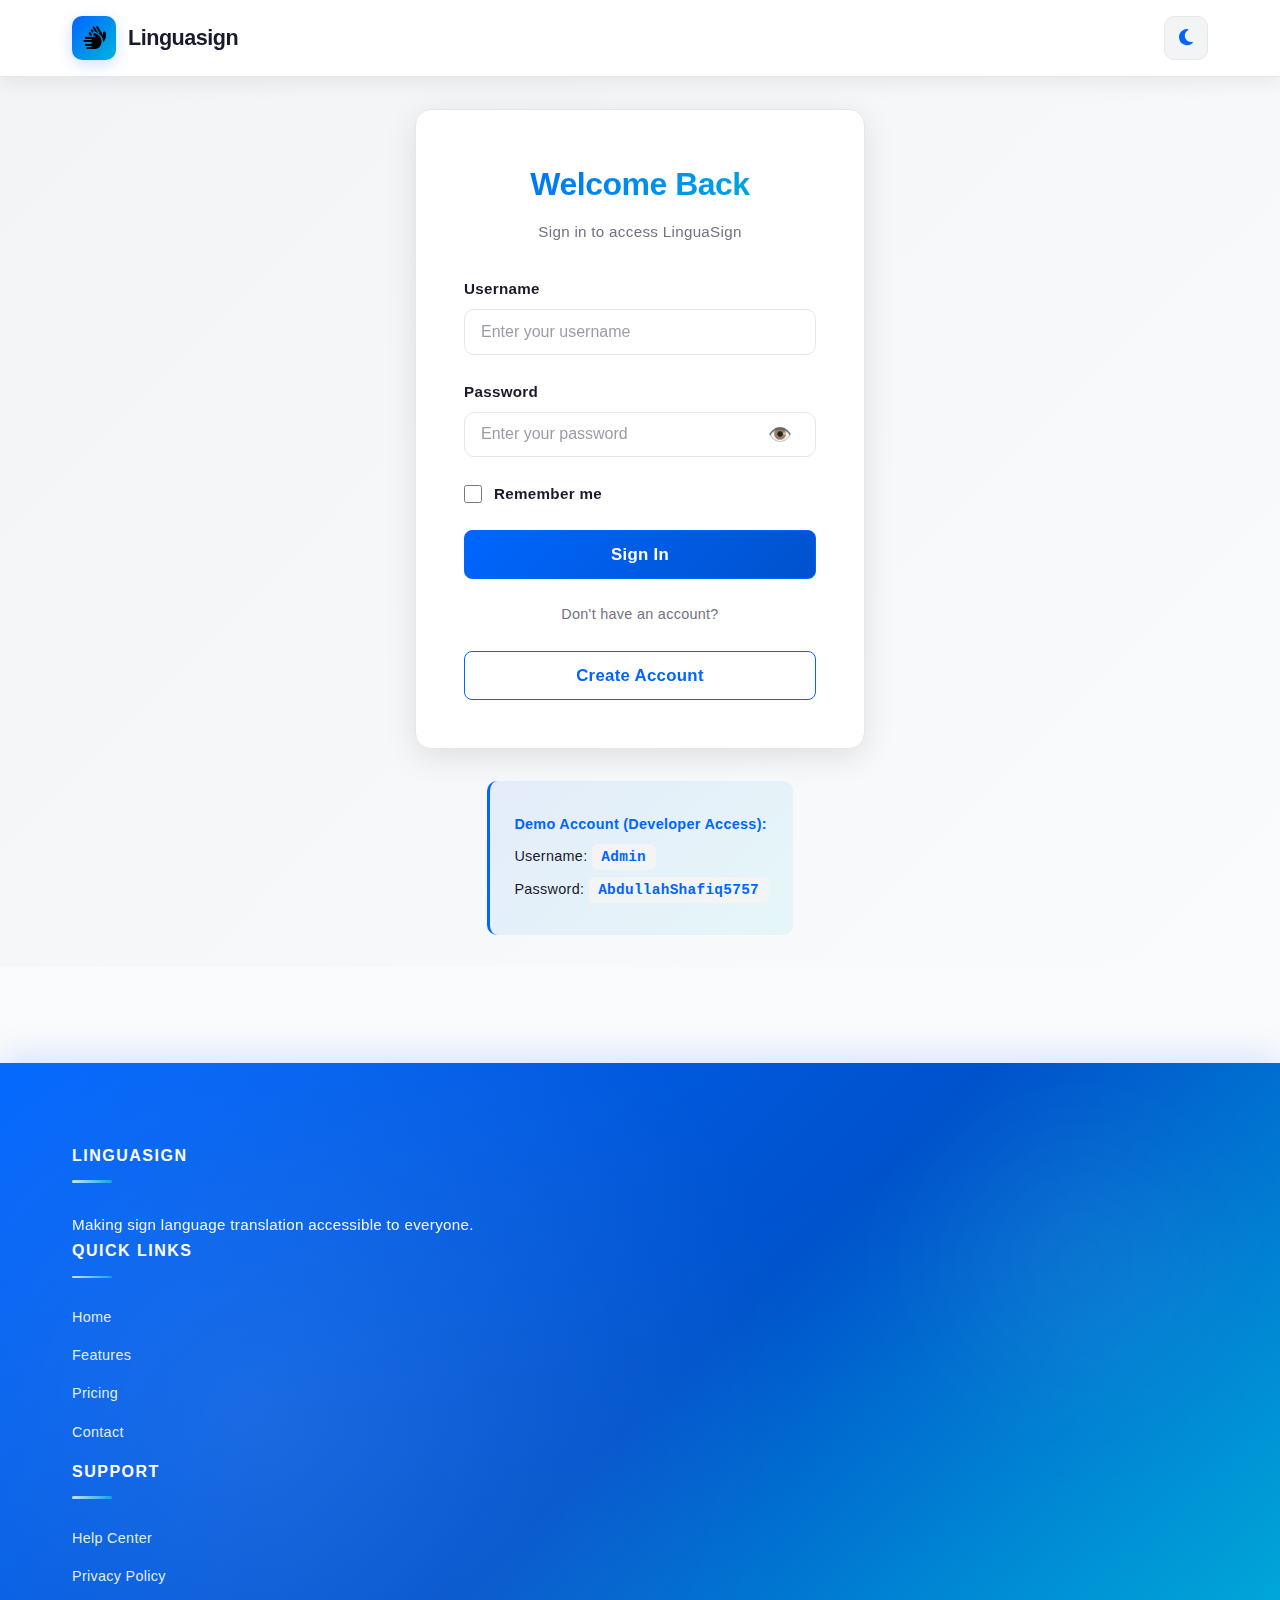
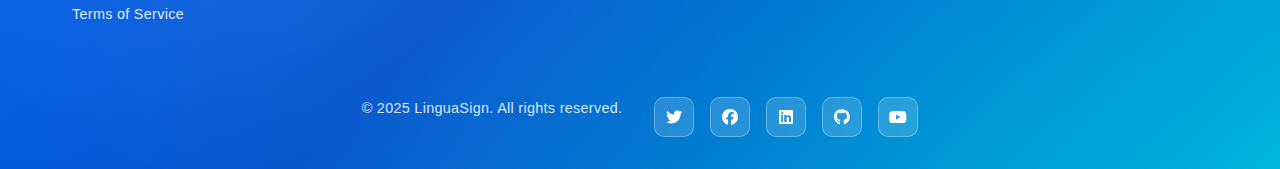
<file: feedback.html>
<!DOCTYPE html>
<html lang="en">
<head>
  <meta charset="UTF-8">
  <meta name="viewport" content="width=device-width, initial-scale=1.0">
  <title>Feedback - Linguasign</title>
  <link rel="stylesheet" href="https://cdnjs.cloudflare.com/ajax/libs/font-awesome/6.4.0/css/all.min.css">
  <link rel="stylesheet" href="style.css">
  <script src="auth-check.js"></script>
</head>
<body>
  <!-- Header -->
  <header class="site-header">
    <div class="header-inner">
      <a href="index.html" class="brand">
        <span class="brand-icon"><i class="fas fa-sign-language"></i></span>
        <span>Linguasign</span>
      </a>
      <nav class="site-nav">
        <a href="home.html">Home</a>
        <a href="features.html">Features</a>
        <a href="pricing.html">Pricing</a>
        <a href="demo.html">Demo</a>
        <a href="about.html">About</a>
        <a href="blog.html">Blog</a>
        <a href="careers.html">Careers</a>
        <a href="contact.html">Contact</a>
        <a href="feedback.html">Feedback</a>
      </nav>
      <div class="controls">
        <button class="btn-icon" id="theme-toggle" onclick="toggleTheme()" title="Toggle theme"><i class="fas fa-moon"></i></button>
      </div>
    </div>
  </header>

  <!-- Hero -->
  <section class="hero">
    <div class="container">
      <div class="hero-badge">Your Voice Matters</div>
      <h1>Send Us Your<span class="accent">Feedback</span></h1>
      <p class="hero-sub">Help us improve Linguasign. We value your suggestions, bug reports, and ideas for making our platform better.</p>
    </div>
  </section>

  <!-- Feedback Types -->
  <section class="section">
    <div class="container">
      <h2 style="text-align: center; margin-bottom: 3rem;">What Kind of Feedback?</h2>
      
      <div style="display: grid; grid-template-columns: repeat(auto-fit, minmax(220px, 1fr)); gap: 2rem; margin-bottom: 3rem;">
        <button onclick="document.getElementById('feedback-type').value='bug-report'; this.parentElement.querySelectorAll('button').forEach(b => b.style.borderColor='var(--border)'); this.style.borderColor='var(--primary)'" style="border: 1.5px solid var(--border); padding: 2rem; border-radius: 14px; background: var(--card-bg); cursor: pointer; transition: all 0.4s cubic-bezier(0.34, 1.56, 0.64, 1); box-shadow: 0 4px 20px rgba(0, 0, 0, 0.08); transform: perspective(1000px) rotateX(0deg);" onmouseover="this.style.transform='translateY(-8px) perspective(1000px) rotateX(3deg)'; this.style.boxShadow='0 16px 40px rgba(0, 102, 255, 0.15)'" onmouseout="this.style.transform='perspective(1000px) rotateX(0deg)'; this.style.boxShadow='0 4px 20px rgba(0, 0, 0, 0.08)'">
          <div style="width: 80px; height: 80px; background: linear-gradient(135deg, rgba(0, 102, 255, 0.12), rgba(0, 212, 219, 0.12)); border-radius: 16px; display: flex; align-items: center; justify-content: center; color: #000; font-size: 2.5rem; margin: 0 auto 0.75rem; border: 1.5px solid rgba(0, 102, 255, 0.2);">🐛</div>
          <h3 style="margin: 0; font-size: 1.1rem; font-weight: 700;">Bug Report</h3>
          <p style="color: var(--muted); font-size: 0.9rem; margin-top: 0.5rem;">Something not working?</p>
        </button>

        <button onclick="document.getElementById('feedback-type').value='feature-request'; this.parentElement.querySelectorAll('button').forEach(b => b.style.borderColor='var(--border)'); this.style.borderColor='var(--primary)'" style="border: 1.5px solid var(--border); padding: 2rem; border-radius: 14px; background: var(--card-bg); cursor: pointer; transition: all 0.4s cubic-bezier(0.34, 1.56, 0.64, 1); box-shadow: 0 4px 20px rgba(0, 0, 0, 0.08); transform: perspective(1000px) rotateX(0deg);" onmouseover="this.style.transform='translateY(-8px) perspective(1000px) rotateX(3deg)'; this.style.boxShadow='0 16px 40px rgba(0, 102, 255, 0.15)'" onmouseout="this.style.transform='perspective(1000px) rotateX(0deg)'; this.style.boxShadow='0 4px 20px rgba(0, 0, 0, 0.08)'">
          <div style="width: 80px; height: 80px; background: linear-gradient(135deg, rgba(0, 102, 255, 0.12), rgba(0, 212, 219, 0.12)); border-radius: 16px; display: flex; align-items: center; justify-content: center; color: #000; font-size: 2.5rem; margin: 0 auto 0.75rem; border: 1.5px solid rgba(0, 102, 255, 0.2);">💡</div>
          <h3 style="margin: 0; font-size: 1.1rem; font-weight: 700;">Feature Request</h3>
          <p style="color: var(--muted); font-size: 0.9rem; margin-top: 0.5rem;">New idea or improvement?</p>
        </button>

        <button onclick="document.getElementById('feedback-type').value='accessibility'; this.parentElement.querySelectorAll('button').forEach(b => b.style.borderColor='var(--border)'); this.style.borderColor='var(--primary)'" style="border: 1.5px solid var(--border); padding: 2rem; border-radius: 14px; background: var(--card-bg); cursor: pointer; transition: all 0.4s cubic-bezier(0.34, 1.56, 0.64, 1); box-shadow: 0 4px 20px rgba(0, 0, 0, 0.08); transform: perspective(1000px) rotateX(0deg);" onmouseover="this.style.transform='translateY(-8px) perspective(1000px) rotateX(3deg)'; this.style.boxShadow='0 16px 40px rgba(0, 102, 255, 0.15)'" onmouseout="this.style.transform='perspective(1000px) rotateX(0deg)'; this.style.boxShadow='0 4px 20px rgba(0, 0, 0, 0.08)'">
          <div style="width: 80px; height: 80px; background: linear-gradient(135deg, rgba(0, 102, 255, 0.12), rgba(0, 212, 219, 0.12)); border-radius: 16px; display: flex; align-items: center; justify-content: center; color: #000; font-size: 2.5rem; margin: 0 auto 0.75rem; border: 1.5px solid rgba(0, 102, 255, 0.2);">♿</div>
          <h3 style="margin: 0; font-size: 1.1rem; font-weight: 700;">Accessibility</h3>
          <p style="color: var(--muted); font-size: 0.9rem; margin-top: 0.5rem;">Accessibility issue?</p>
        </button>

        <button onclick="document.getElementById('feedback-type').value='user-experience'; this.parentElement.querySelectorAll('button').forEach(b => b.style.borderColor='var(--border)'); this.style.borderColor='var(--primary)'" style="border: 1.5px solid var(--border); padding: 2rem; border-radius: 14px; background: var(--card-bg); cursor: pointer; transition: all 0.4s cubic-bezier(0.34, 1.56, 0.64, 1); box-shadow: 0 4px 20px rgba(0, 0, 0, 0.08); transform: perspective(1000px) rotateX(0deg);" onmouseover="this.style.transform='translateY(-8px) perspective(1000px) rotateX(3deg)'; this.style.boxShadow='0 16px 40px rgba(0, 102, 255, 0.15)'" onmouseout="this.style.transform='perspective(1000px) rotateX(0deg)'; this.style.boxShadow='0 4px 20px rgba(0, 0, 0, 0.08)'">
          <div style="width: 80px; height: 80px; background: linear-gradient(135deg, rgba(0, 102, 255, 0.12), rgba(0, 212, 219, 0.12)); border-radius: 16px; display: flex; align-items: center; justify-content: center; color: #000; font-size: 2.5rem; margin: 0 auto 0.75rem; border: 1.5px solid rgba(0, 102, 255, 0.2);">🎨</div>
          <h3 style="margin: 0; font-size: 1.1rem; font-weight: 700;">User Experience</h3>
          <p style="color: var(--muted); font-size: 0.9rem; margin-top: 0.5rem;">Design or UX feedback?</p>
        </button>

        <button onclick="document.getElementById('feedback-type').value='performance'; this.parentElement.querySelectorAll('button').forEach(b => b.style.borderColor='var(--border)'); this.style.borderColor='var(--primary)'" style="border: 1.5px solid var(--border); padding: 2rem; border-radius: 14px; background: var(--card-bg); cursor: pointer; transition: all 0.4s cubic-bezier(0.34, 1.56, 0.64, 1); box-shadow: 0 4px 20px rgba(0, 0, 0, 0.08); transform: perspective(1000px) rotateX(0deg);" onmouseover="this.style.transform='translateY(-8px) perspective(1000px) rotateX(3deg)'; this.style.boxShadow='0 16px 40px rgba(0, 102, 255, 0.15)'" onmouseout="this.style.transform='perspective(1000px) rotateX(0deg)'; this.style.boxShadow='0 4px 20px rgba(0, 0, 0, 0.08)'">
          <div style="width: 80px; height: 80px; background: linear-gradient(135deg, rgba(0, 102, 255, 0.12), rgba(0, 212, 219, 0.12)); border-radius: 16px; display: flex; align-items: center; justify-content: center; color: #000; font-size: 2.5rem; margin: 0 auto 0.75rem; border: 1.5px solid rgba(0, 102, 255, 0.2);">⚡</div>
          <h3 style="margin: 0; font-size: 1.1rem; font-weight: 700;">Performance</h3>
          <p style="color: var(--muted); font-size: 0.9rem; margin-top: 0.5rem;">Speed or reliability issue?</p>
        </button>

        <button onclick="document.getElementById('feedback-type').value='other'; this.parentElement.querySelectorAll('button').forEach(b => b.style.borderColor='var(--border)'); this.style.borderColor='var(--primary)'" style="border: 1.5px solid var(--border); padding: 2rem; border-radius: 14px; background: var(--card-bg); cursor: pointer; transition: all 0.4s cubic-bezier(0.34, 1.56, 0.64, 1); box-shadow: 0 4px 20px rgba(0, 0, 0, 0.08); transform: perspective(1000px) rotateX(0deg);" onmouseover="this.style.transform='translateY(-8px) perspective(1000px) rotateX(3deg)'; this.style.boxShadow='0 16px 40px rgba(0, 102, 255, 0.15)'" onmouseout="this.style.transform='perspective(1000px) rotateX(0deg)'; this.style.boxShadow='0 4px 20px rgba(0, 0, 0, 0.08)'">
          <div style="width: 80px; height: 80px; background: linear-gradient(135deg, rgba(0, 102, 255, 0.12), rgba(0, 212, 219, 0.12)); border-radius: 16px; display: flex; align-items: center; justify-content: center; color: #000; font-size: 2.5rem; margin: 0 auto 0.75rem; border: 1.5px solid rgba(0, 102, 255, 0.2);">💬</div>
          <h3 style="margin: 0; font-size: 1.1rem; font-weight: 700;">Other</h3>
          <p style="color: var(--muted); font-size: 0.9rem; margin-top: 0.5rem;">General feedback?</p>
        </button>
      </div>
    </div>
  </section>

  <!-- Feedback Form -->
  <section class="section alt-bg">
    <div class="container">
      <form id="feedback-form" class="form" style="max-width: 700px; margin: 0 auto;">
        <input type="hidden" id="feedback-type" name="feedback_type" value="">

        <div>
          <label for="feedback-name">Name</label>
          <input type="text" id="feedback-name" name="name" required>
        </div>

        <div>
          <label for="feedback-email">Email</label>
          <input type="email" id="feedback-email" name="email" required>
        </div>

        <div>
          <label for="product">Product</label>
          <select id="product" name="product" style="width: 100%; padding: 0.75rem; border: 2px solid var(--border); border-radius: 6px; background: var(--bg); color: var(--text); font-size: 1rem; margin-bottom: 1rem; font-family: inherit;">
            <option value="">-- Select Product --</option>
            <option value="web-app">Web App</option>
            <option value="mobile-app">Mobile App</option>
            <option value="api">API</option>
            <option value="website">Website</option>
            <option value="other">Other</option>
          </select>
        </div>

        <div>
          <label for="feedback-message">Your Feedback</label>
          <textarea id="feedback-message" name="message" rows="6" placeholder="Please be as detailed as possible..." required></textarea>
        </div>

        <div style="display: flex; gap: 0.75rem; align-items: flex-start; margin-bottom: 1rem;">
          <input type="checkbox" id="follow-up" name="follow_up" value="yes">
          <label for="follow-up" style="margin: 0;">I'd like to hear back from the team about my feedback</label>
        </div>

        <div>
          <label for="screenshot">Attachment (optional)</label>
          <input type="file" id="screenshot" name="attachment" accept="image/*,.pdf,.txt" style="padding: 0.75rem; border: 2px dashed var(--border); border-radius: 6px; width: 100%; margin-bottom: 1rem; background: var(--bg); color: var(--text);">
          <p style="color: var(--muted); font-size: 0.85rem; margin: 0;">Screenshots, images, or documents help us understand issues better.</p>
        </div>

        <div style="display: flex; gap: 1rem; align-items: center; margin-top: 1.5rem;">
          <button type="submit" class="btn primary">Submit Feedback</button>
          <p style="color: var(--muted); font-size: 0.9rem; margin: 0;">Thank you for helping us improve!</p>
        </div>
      </form>
    </div>
  </section>

  <!-- FAQ -->
  <section class="section">
    <div class="container">
      <h2 style="text-align: center; margin-bottom: 3rem;">Feedback FAQs</h2>
      
      <div style="max-width: 800px; margin: 0 auto;">
        <details style="border: 3px solid var(--border); padding: 1.5rem; margin-bottom: 1rem; border-radius: 8px; cursor: pointer;">
          <summary style="font-weight: 600; cursor: pointer;">Will you respond to my feedback?</summary>
          <p style="color: var(--muted); margin-top: 1rem;">We read and review all feedback submissions. While we can't respond to every individual submission, we prioritize feedback and use it to guide our product roadmap.</p>
        </details>

        <details style="border: 3px solid var(--border); padding: 1.5rem; margin-bottom: 1rem; border-radius: 8px; cursor: pointer;">
          <summary style="font-weight: 600; cursor: pointer;">How do you prioritize feature requests?</summary>
          <p style="color: var(--muted); margin-top: 1rem;">We consider: impact (how many users will benefit), feasibility (can we build it), and alignment with our mission. Popular requests are prioritized in our development cycle.</p>
        </details>

        <details style="border: 3px solid var(--border); padding: 1.5rem; margin-bottom: 1rem; border-radius: 8px; cursor: pointer;">
          <summary style="font-weight: 600; cursor: pointer;">What happens after I report a bug?</summary>
          <p style="color: var(--muted); margin-top: 1rem;">Our engineering team investigates bug reports and prioritizes fixes based on severity. Critical bugs are fixed immediately. We'll track the issue and notify you when it's resolved.</p>
        </details>

        <details style="border: 3px solid var(--border); padding: 1.5rem; margin-bottom: 1rem; border-radius: 8px; cursor: pointer;">
          <summary style="font-weight: 600; cursor: pointer;">Can I track my feedback status?</summary>
          <p style="color: var(--muted); margin-top: 1rem;">Opt-in to follow-up emails and we'll send you updates about your feedback. For urgent issues, email us directly at feedback@linguasign.com.</p>
        </details>

        <details style="border: 3px solid var(--border); padding: 1.5rem; margin-bottom: 1rem; border-radius: 8px; cursor: pointer;">
          <summary style="font-weight: 600; cursor: pointer;">How do I request a new language?</summary>
          <p style="color: var(--muted); margin-top: 1rem;">Select "Feature Request" and mention the sign language you'd like to see supported. Include information about native signers in your region who could help validate our models.</p>
        </details>

        <details style="border: 3px solid var(--border); padding: 1.5rem; margin-bottom: 1rem; border-radius: 8px; cursor: pointer;">
          <summary style="font-weight: 600; cursor: pointer;">Is my data private when I submit feedback?</summary>
          <p style="color: var(--muted); margin-top: 1rem;">Yes. Your feedback is treated confidentially and only shared internally with relevant teams. We never sell or share your data with third parties.</p>
        </details>
      </div>
    </div>
  </section>

  <!-- Community -->
  <section class="section alt-bg">
    <div class="container">
      <h2 style="text-align: center; margin-bottom: 3rem;">Join Our Community</h2>
      
      <div style="max-width: 800px; margin: 0 auto; text-align: center;">
        <p style="color: var(--muted); font-size: 1.1rem; line-height: 1.8; margin-bottom: 2rem;">
          Connect with other Linguasign users, share ideas, and collaborate on feature requests in our community forum.
        </p>
        <button class="btn primary" onclick="alert('Launching community forum')">Join Community Forum</button>
      </div>
    </div>
  </section>

  <!-- CTA -->
  <section class="cta-box">
    <h2>Your Feedback Shapes Our Future</h2>
    <p>Every suggestion, bug report, and idea helps us build a better product for everyone.</p>
    <button class="btn white" onclick="document.querySelector('form').scrollIntoView({behavior:'smooth'})">Send Feedback Now</button>
  </section>

  <!-- Footer -->
  <footer class="site-footer">
    <div class="container">
      <div class="footer-grid">
        <div class="footer-col">
          <h4>Product</h4>
          <a href="features.html">Features</a>
          <a href="pricing.html">Pricing</a>
          <a href="demo.html">Demo</a>
          <a href="feedback.html">Feedback</a>
        </div>
        <div class="footer-col">
          <h4>Company</h4>
          <a href="about.html">About Us</a>
          <a href="blog.html">Blog</a>
          <a href="careers.html">Careers</a>
          <a href="contact.html">Contact</a>
        </div>
        <div class="footer-col">
          <h4>Resources</h4>
          <a href="api.html">Documentation</a>
          <a href="#">Community</a>
          <a href="#">Status</a>
          <a href="#">Help Center</a>
        </div>
        <div class="footer-col">
          <h4>Legal</h4>
          <a href="#">Privacy Policy</a>
          <a href="#">Terms of Service</a>
          <a href="#">Cookie Policy</a>
          <a href="#">Accessibility</a>
        </div>
      </div>
    </div>
    <div class="footer-bottom">
      <div class="container" style="text-align: center;">
        <p>&copy; 2025 LinguaSign. All rights reserved.</p>
        <div class="footer-social" style="justify-content: center;">
          <a href="https://twitter.com" title="Twitter" target="_blank"><i class="fab fa-twitter"></i></a>
          <a href="https://facebook.com" title="Facebook" target="_blank"><i class="fab fa-facebook"></i></a>
          <a href="https://linkedin.com" title="LinkedIn" target="_blank"><i class="fab fa-linkedin"></i></a>
          <a href="https://github.com/Abdullah-PyDev" title="GitHub" target="_blank"><i class="fab fa-github"></i></a>
          <a href="https://youtube.com" title="YouTube" target="_blank"><i class="fab fa-youtube"></i></a>
        </div>
      </div>
    </div>
  </footer>

  <script src="script.js"></script>
</body>
</html>
</file>
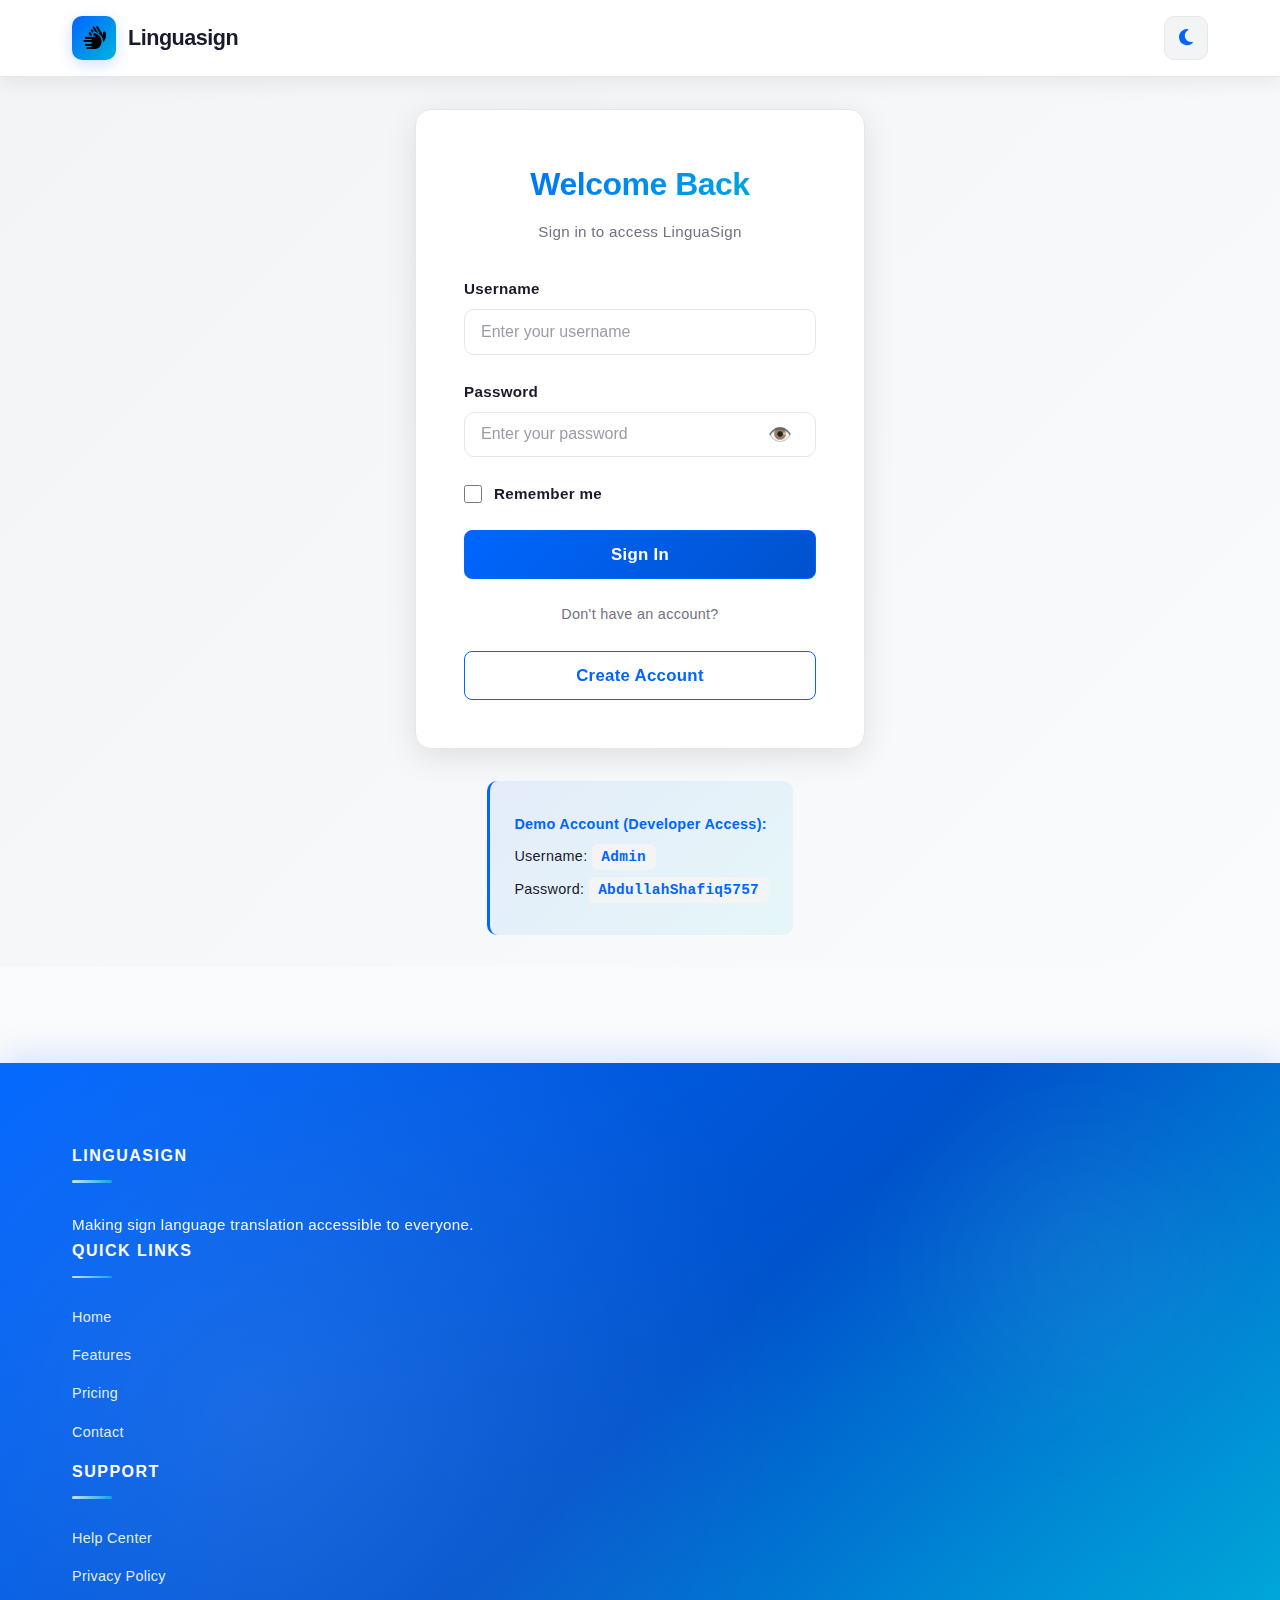
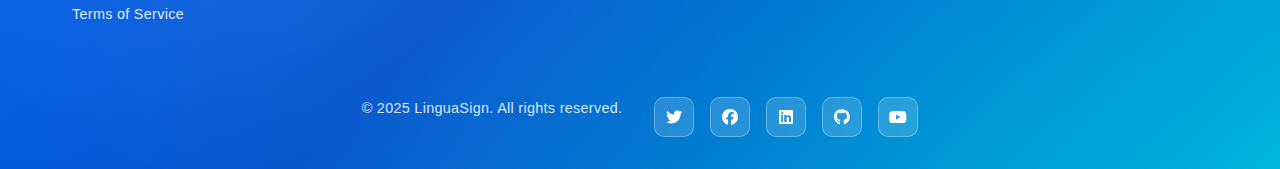
<file: home.html>
<!DOCTYPE html>
<html lang="en">
<head>
  <meta charset="UTF-8">
  <meta name="viewport" content="width=device-width, initial-scale=1.0">
  <title>LinguaSign - AI-Powered Sign Language Translation</title>
  <link rel="stylesheet" href="https://cdnjs.cloudflare.com/ajax/libs/font-awesome/6.4.0/css/all.min.css">
  <link rel="stylesheet" href="style.css">
  <script src="auth-check.js"></script>
</head>
<body>
  <!-- Header -->
  <header class="site-header">
    <div class="header-inner">
      <a href="home.html" class="brand">
        <span class="brand-icon"><i class="fas fa-sign-language"></i></span>
        <span>LinguaSign</span>
      </a>
      <nav class="site-nav">
        <a href="home.html">Home</a>
        <a href="features.html">Features</a>
        <a href="pricing.html">Pricing</a>
        <a href="demo.html">Demo</a>
        <a href="about.html">About</a>
        <a href="blog.html">Blog</a>
        <a href="careers.html">Careers</a>
        <a href="contact.html">Contact</a>
        <a href="feedback.html">Feedback</a>
      </nav>
      <div class="controls">
        <button class="btn-icon" id="theme-toggle" onclick="toggleTheme()" title="Toggle theme"><i class="fas fa-moon"></i></button>
      </div>
    </div>
  </header>

  <!-- Hero Section -->
  <section class="homepage-hero">
    <video class="hero-video" autoplay muted loop>
      <source src="sample.mp4" type="video/mp4">
    </video>
    <div class="homepage-hero-content">
      <h1>Transform Sign Language into Text with AI</h1>
      <p>Break down communication barriers with real-time, accurate sign language translation. Powered by advanced machine learning technology.</p>
      
      <div class="hero-buttons">
        <button class="btn-hero primary" onclick="window.location.href='demo.html'">Try Demo Now</button>
        <button class="btn-hero secondary" onclick="window.location.href='features.html'">Explore Features</button>
      </div>

      <div class="hero-stats">
        <div class="stat-item">
          <div class="stat-number">98%</div>
          <div class="stat-label">Translation Accuracy</div>
        </div>
        <div class="stat-item">
          <div class="stat-number">50K+</div>
          <div class="stat-label">Active Users</div>
        </div>
        <div class="stat-item">
          <div class="stat-number">24/7</div>
          <div class="stat-label">Real-Time Support</div>
        </div>
      </div>
    </div>
  </section>

  <!-- Benefits Section -->
  <section class="benefits-section">
    <div class="container">
      <h2 style="text-align: center; font-size: 2.5rem; margin-bottom: 1rem;">Why Choose LinguaSign?</h2>
      <p style="text-align: center; color: var(--muted); font-size: 1.1rem; margin-bottom: 3rem;">Empowering communication for everyone</p>
      
      <div class="benefits-grid">
        <div class="benefit-card">
          <div class="benefit-icon"><i class="fas fa-bolt"></i></div>
          <h3>Lightning Fast</h3>
          <p>Get real-time translations instantly. Our AI processes video streams at 60+ FPS for seamless communication.</p>
        </div>
        <div class="benefit-card">
          <div class="benefit-icon"><i class="fas fa-bullseye"></i></div>
          <h3>Highly Accurate</h3>
          <p>98% accuracy rate powered by state-of-the-art neural networks trained on thousands of sign language variations.</p>
        </div>
        <div class="benefit-card">
          <div class="benefit-icon"><i class="fas fa-globe"></i></div>
          <h3>Multi-Language</h3>
          <p>Support for multiple sign languages including ASL, BSL, LSF, and more. Expanding constantly.</p>
        </div>
      </div>
    </div>
  </section>

  <!-- Features Section -->
  <section class="homepage-features">
    <div class="container">
      <div class="features-header">
        <h2>Powerful Features</h2>
        <p>Everything you need for seamless sign language translation</p>
      </div>

      <div class="features-showcase">
        <div class="feature-showcase-card">
          <div class="feature-icon-large"><i class="fas fa-video"></i></div>
          <h3>Real-Time Video Processing</h3>
          <p>Process live camera feeds with instant sign language detection and translation. Works on desktop, tablet, and mobile devices.</p>
        </div>
        <div class="feature-showcase-card">
          <div class="feature-icon-large"><i class="fas fa-volume-high"></i></div>
          <h3>Text to Speech</h3>
          <p>Convert translated text to natural-sounding speech in multiple voices and languages for complete accessibility.</p>
        </div>
        <div class="feature-showcase-card">
          <div class="feature-icon-large"><i class="fas fa-plug"></i></div>
          <h3>API Integration</h3>
          <p>Integrate LinguaSign into your applications with our powerful REST API. Comprehensive documentation included.</p>
        </div>
      </div>
    </div>
  </section>

  <!-- CTA Section -->
  <div class="container">
    <section class="homepage-cta">
      <h2>Ready to Break Barriers?</h2>
      <p>Join thousands of users and organizations making communication accessible to everyone.</p>
      <button class="btn-hero primary" onclick="window.location.href='demo.html'">Start Your Free Trial</button>
    </section>
  </div>

  <!-- Testimonials Section -->
  <section class="testimonials-section">
    <div class="container">
      <div class="testimonials-header">
        <h2>What Our Users Say</h2>
        <p>Real feedback from real users making a real difference</p>
      </div>

      <div class="testimonials-grid">
        <div class="testimonial-card">
          <div class="testimonial-stars">★★★★★</div>
          <p class="testimonial-text">"LinguaSign has completely transformed how I communicate in professional settings. The accuracy is incredible and the support team is fantastic!"</p>
          <div class="testimonial-author">Sarah Johnson</div>
          <div class="testimonial-role">Deaf Educator</div>
        </div>
        <div class="testimonial-card">
          <div class="testimonial-stars">★★★★★</div>
          <p class="testimonial-text">"As a parent of a deaf child, this technology has opened doors I never thought possible. We use it daily for family conversations."</p>
          <div class="testimonial-author">Michael Chen</div>
          <div class="testimonial-role">Parent & Advocate</div>
        </div>
        <div class="testimonial-card">
          <div class="testimonial-stars">★★★★★</div>
          <p class="testimonial-text">"Implementing LinguaSign in our workplace has improved accessibility and inclusion. Our deaf employees feel genuinely heard."</p>
          <div class="testimonial-author">Emma Rodriguez</div>
          <div class="testimonial-role">HR Director</div>
        </div>
      </div>
    </div>
  </section>

  <!-- Footer -->
  <footer class="site-footer">
    <div class="container">
      <div class="footer-grid">
        <div class="footer-col">
          <h4>LinguaSign</h4>
          <p>Breaking communication barriers with AI-powered sign language translation.</p>
        </div>
        <div class="footer-col">
          <h4>Product</h4>
          <ul>
            <li><a href="features.html">Features</a></li>
            <li><a href="pricing.html">Pricing</a></li>
            <li><a href="demo.html">Demo</a></li>
            <li><a href="feedback.html">Feedback</a></li>
          </ul>
        </div>
        <div class="footer-col">
          <h4>Company</h4>
          <ul>
            <li><a href="about.html">About Us</a></li>
            <li><a href="careers.html">Careers</a></li>
            <li><a href="blog.html">Blog</a></li>
            <li><a href="contact.html">Contact</a></li>
          </ul>
        </div>
        <div class="footer-col">
          <h4>Legal</h4>
          <ul>
            <li><a href="#">Privacy Policy</a></li>
            <li><a href="#">Terms of Service</a></li>
            <li><a href="#">Accessibility</a></li>
            <li><a href="#">Cookie Policy</a></li>
          </ul>
        </div>
      </div>
      <div class="footer-bottom">
        <div class="container" style="text-align: center;">
          <p>&copy; 2025 LinguaSign. All rights reserved. Making communication accessible for everyone.</p>
          <div class="footer-social" style="justify-content: center;">
            <a href="https://twitter.com" title="Twitter" target="_blank"><i class="fab fa-twitter"></i></a>
            <a href="https://facebook.com" title="Facebook" target="_blank"><i class="fab fa-facebook"></i></a>
            <a href="https://linkedin.com" title="LinkedIn" target="_blank"><i class="fab fa-linkedin"></i></a>
            <a href="https://github.com/Abdullah-PyDev" title="GitHub" target="_blank"><i class="fab fa-github"></i></a>
            <a href="https://youtube.com" title="YouTube" target="_blank"><i class="fab fa-youtube"></i></a>
          </div>
        </div>
      </div>
    </div>
  </footer>

  <script src="script.js"></script>
</body>

</html>
</file>
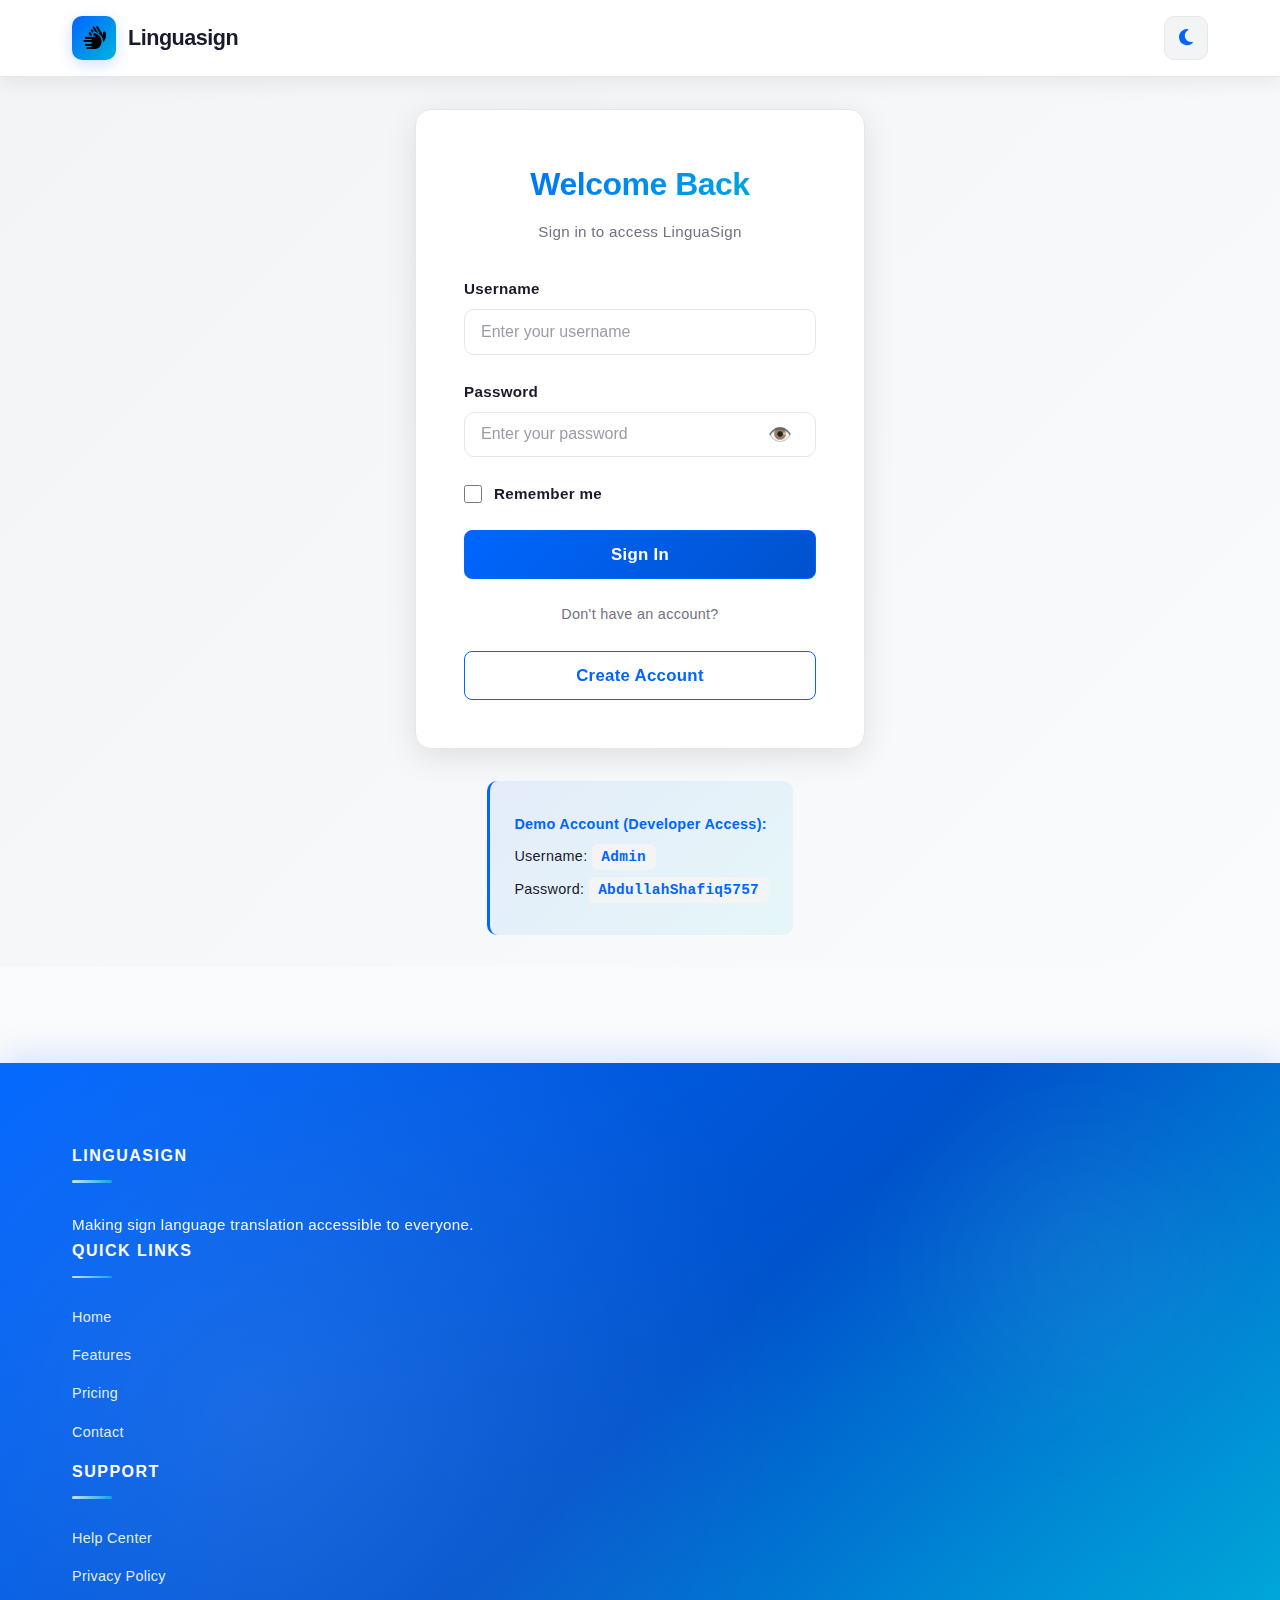
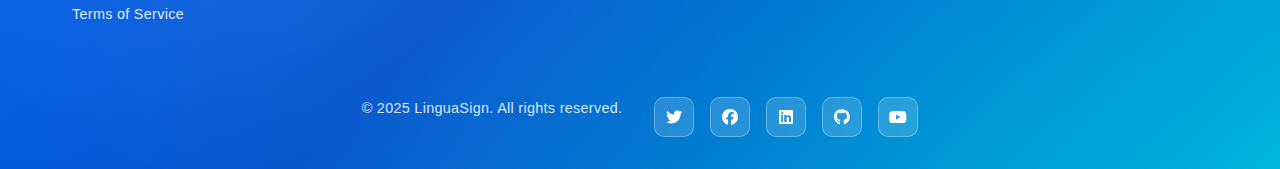
<file: login.html>
<!DOCTYPE html>
<html lang="en">
<head>
  <meta charset="UTF-8">
  <meta name="viewport" content="width=device-width, initial-scale=1.0">
  <title>Login - LinguaSign</title>
  <meta name="description" content="Login to your LinguaSign account. Access premium sign language translation features.">
  <meta name="keywords" content="login, sign language, translation, LinguaSign">
  <meta name="theme-color" content="#0088dd">
  <link rel="stylesheet" href="https://cdnjs.cloudflare.com/ajax/libs/font-awesome/6.4.0/css/all.min.css">
  <link rel="stylesheet" href="style.css">
  <link rel="stylesheet" href="auth.css">
</head>
<body>
  <!-- Header -->
  <header class="site-header">
    <div class="header-inner">
      <a href="index.html" class="brand">
        <span class="brand-icon"><i class="fas fa-sign-language"></i></span>
        <span>Linguasign</span>
      </a>
      <div class="controls">
        <button class="btn-icon" id="theme-toggle" onclick="toggleTheme()" title="Toggle theme"><i class="fas fa-moon"></i></button>
      </div>
    </div>
  </header>

  <!-- Main Content -->
  <main class="auth-container">
    <div class="auth-card">
      <!-- Login Form -->
      <div class="auth-form" id="login-form">
        <div class="auth-header">
          <h1>Welcome Back</h1>
          <p>Sign in to access LinguaSign</p>
        </div>

        <form id="login-form-element">
          <div class="form-group">
            <label for="login-username">Username</label>
            <input 
              type="text" 
              id="login-username" 
              name="username" 
              placeholder="Enter your username"
              required
            >
            <span class="error-message" id="login-username-error"></span>
          </div>

          <div class="form-group">
            <label for="login-password">Password</label>
            <div class="password-input-wrapper">
              <input 
                type="password" 
                id="login-password" 
                name="password" 
                placeholder="Enter your password"
                required
              >
              <button 
                type="button" 
                class="password-toggle" 
                id="login-password-toggle"
                aria-label="Toggle password visibility"
              >
                👁️
              </button>
            </div>
            <span class="error-message" id="login-password-error"></span>
          </div>

          <div class="form-group checkbox">
            <input 
              type="checkbox" 
              id="login-remember" 
              name="remember"
            >
            <label for="login-remember">Remember me</label>
          </div>

          <button type="submit" class="btn btn-primary btn-large">
            Sign In
          </button>

          <p class="form-divider">
            <span>Don't have an account?</span>
          </p>

          <button 
            type="button" 
            class="btn btn-secondary btn-large"
            id="switch-to-signup"
          >
            Create Account
          </button>
        </form>

        <div class="success-message" id="login-success" style="display: none;">
          ✓ Login successful! Redirecting...
        </div>
      </div>

      <!-- Signup Form -->
      <div class="auth-form" id="signup-form" style="display: none;">
        <div class="auth-header">
          <h1>Create Account</h1>
          <p>Join LinguaSign today</p>
        </div>

        <form id="signup-form-element">
          <div class="form-group">
            <label for="signup-fullname">Full Name</label>
            <input 
              type="text" 
              id="signup-fullname" 
              name="fullname" 
              placeholder="Enter your full name"
              required
            >
            <span class="error-message" id="signup-fullname-error"></span>
          </div>

          <div class="form-group">
            <label for="signup-email">Email Address</label>
            <input 
              type="email" 
              id="signup-email" 
              name="email" 
              placeholder="Enter your email"
              required
            >
            <span class="error-message" id="signup-email-error"></span>
          </div>

          <div class="form-group">
            <label for="signup-username">Username</label>
            <input 
              type="text" 
              id="signup-username" 
              name="username" 
              placeholder="Choose a username"
              required
            >
            <span class="error-message" id="signup-username-error"></span>
          </div>

          <div class="form-group">
            <label for="signup-password">Password</label>
            <div class="password-input-wrapper">
              <input 
                type="password" 
                id="signup-password" 
                name="password" 
                placeholder="Create a strong password"
                required
              >
              <button 
                type="button" 
                class="password-toggle" 
                id="signup-password-toggle"
                aria-label="Toggle password visibility"
              >
                👁️
              </button>
            </div>
            <span class="error-message" id="signup-password-error"></span>
            <div class="password-requirements">
              <p>Password must contain:</p>
              <ul>
                <li id="req-length">✗ At least 8 characters</li>
                <li id="req-uppercase">✗ At least one uppercase letter</li>
                <li id="req-number">✗ At least one number</li>
              </ul>
            </div>
          </div>

          <div class="form-group">
            <label for="signup-confirm-password">Confirm Password</label>
            <div class="password-input-wrapper">
              <input 
                type="password" 
                id="signup-confirm-password" 
                name="confirm-password" 
                placeholder="Confirm your password"
                required
              >
              <button 
                type="button" 
                class="password-toggle" 
                id="signup-confirm-toggle"
                aria-label="Toggle password visibility"
              >
                👁️
              </button>
            </div>
            <span class="error-message" id="signup-confirm-error"></span>
          </div>

          <div class="form-group checkbox">
            <input 
              type="checkbox" 
              id="signup-terms" 
              name="terms"
              required
            >
            <label for="signup-terms">I agree to the Terms and Conditions</label>
            <span class="error-message" id="signup-terms-error"></span>
          </div>

          <button type="submit" class="btn btn-primary btn-large">
            Create Account
          </button>

          <p class="form-divider">
            <span>Already have an account?</span>
          </p>

          <button 
            type="button" 
            class="btn btn-secondary btn-large"
            id="switch-to-login"
          >
            Sign In
          </button>
        </form>

        <div class="success-message" id="signup-success" style="display: none;">
          ✓ Account created successfully! Redirecting to login...
        </div>
      </div>
    </div>

    <!-- Authentication Info (Developer Reference) -->
    <div class="auth-info">
      <p><strong>Demo Account (Developer Access):</strong></p>
      <p>Username: <code>Admin</code></p>
      <p>Password: <code>AbdullahShafiq5757</code></p>
    </div>
  </main>

  <!-- Footer -->
  <footer class="site-footer">
    <div class="container">
      <div class="footer-content">
        <div class="footer-col">
          <h4>LinguaSign</h4>
          <p>Making sign language translation accessible to everyone.</p>
        </div>
        <div class="footer-col">
          <h4>Quick Links</h4>
          <ul>
            <li><a href="index.html">Home</a></li>
            <li><a href="features.html">Features</a></li>
            <li><a href="pricing.html">Pricing</a></li>
            <li><a href="contact.html">Contact</a></li>
          </ul>
        </div>
        <div class="footer-col">
          <h4>Support</h4>
          <ul>
            <li><a href="contact.html">Help Center</a></li>
            <li><a href="#privacy">Privacy Policy</a></li>
            <li><a href="#terms">Terms of Service</a></li>
          </ul>
        </div>
      </div>
      <div class="footer-bottom">
        <p>&copy; 2025 LinguaSign. All rights reserved.</p>
        <div class="footer-social" style="justify-content: center;">
          <a href="https://twitter.com" title="Twitter" target="_blank"><i class="fab fa-twitter"></i></a>
          <a href="https://facebook.com" title="Facebook" target="_blank"><i class="fab fa-facebook"></i></a>
          <a href="https://linkedin.com" title="LinkedIn" target="_blank"><i class="fab fa-linkedin"></i></a>
          <a href="https://github.com/Abdullah-PyDev" title="GitHub" target="_blank"><i class="fab fa-github"></i></a>
          <a href="https://youtube.com" title="YouTube" target="_blank"><i class="fab fa-youtube"></i></a>
        </div>
      </div>
    </div>
  </footer>

  <script src="script.js"></script>
  <script src="auth.js"></script>
</body>
</html>
</file>
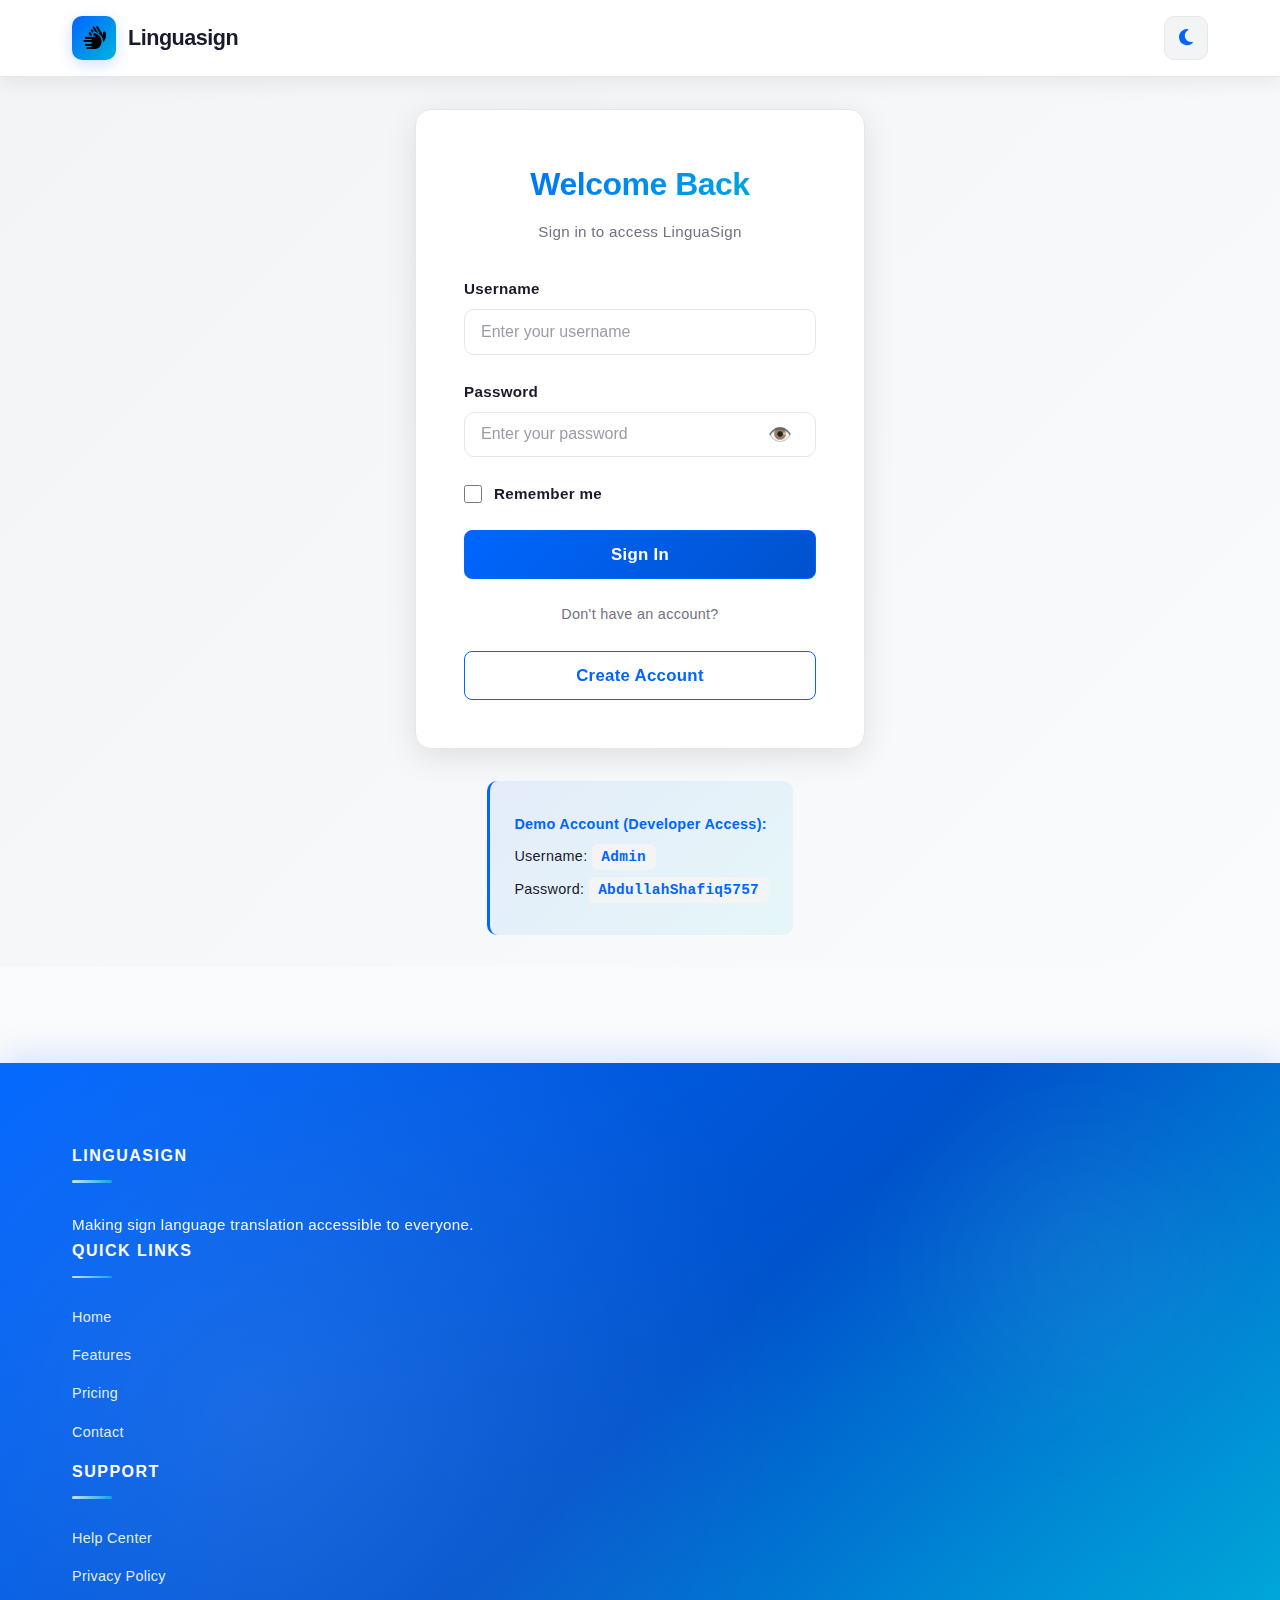
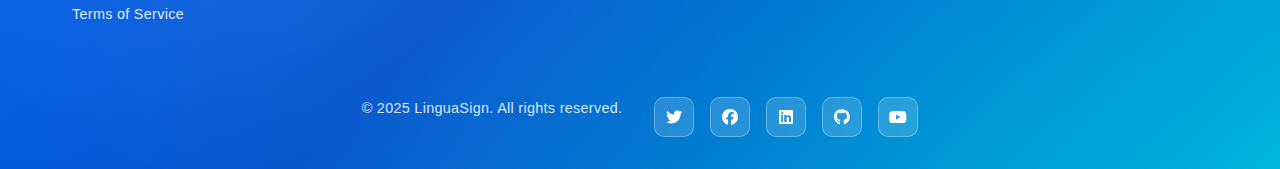
<file: pricing.html>
<!DOCTYPE html>
<html lang="en">
<head>
  <meta charset="UTF-8">
  <meta name="viewport" content="width=device-width, initial-scale=1.0">
  <title>Pricing - Linguasign</title>
  <link rel="stylesheet" href="https://cdnjs.cloudflare.com/ajax/libs/font-awesome/6.4.0/css/all.min.css">
  <link rel="stylesheet" href="style.css">
  <script src="auth-check.js"></script>
</head>
<body>
  <!-- Header -->
  <header class="site-header">
    <div class="header-inner">
      <a href="home.html" class="brand">
        <span class="brand-icon"><i class="fas fa-sign-language"></i></span>
        <span>Linguasign</span>
      </a>
      <nav class="site-nav">
        <a href="home.html">Home</a>
        <a href="features.html">Features</a>
        <a href="pricing.html">Pricing</a>
        <a href="demo.html">Demo</a>
        <a href="about.html">About</a>
        <a href="blog.html">Blog</a>
        <a href="careers.html">Careers</a>
        <a href="contact.html">Contact</a>
        <a href="feedback.html">Feedback</a>
      </nav>
      <div class="controls">
        <button class="btn-icon" id="theme-toggle" onclick="toggleTheme()" title="Toggle theme"><i class="fas fa-moon"></i></button>
      </div>
    </div>
  </header>

  <!-- Hero -->
  <section class="hero">
    <div class="container">
      <div class="hero-badge">Simple & Transparent</div>
      <h1>Plans for Every<span class="accent">Budget</span></h1>
      <p class="hero-sub">Choose the perfect plan for your sign language translation needs. Flexible pricing with no hidden fees.</p>
    </div>
  </section>

  <!-- Pricing Cards -->
  <section class="section">
    <div class="container">
      <div class="pricing-grid">
        <!-- Free Plan -->
        <div class="pricing-card reveal">
          <h3>Free</h3>
          <div class="price">$0<span class="price-unit">/month</span></div>
          <p style="color: var(--muted); margin-bottom: 1.5rem;">Perfect for getting started</p>
          <button class="btn primary" style="width: 100%;" onclick="alert('Sign up for free')">Get Started</button>
          <ul class="pricing-features">
            <li>100 translations/month</li>
            <li>Basic sign languages (5)</li>
            <li>Web platform access</li>
            <li>Community support</li>
            <li>Standard quality</li>
            <li>Ad-supported</li>
          </ul>
        </div>

        <!-- Pro Plan (Featured) -->
        <div class="pricing-card featured reveal">
          <div class="pricing-badge">MOST POPULAR</div>
          <h3>Pro</h3>
          <div class="price">$29<span class="price-unit">/month</span></div>
          <p style="color: var(--muted); margin-bottom: 1.5rem;">For regular users</p>
          <button class="btn primary" style="width: 100%;" onclick="alert('Subscribe to Pro')">Subscribe Now</button>
          <ul class="pricing-features">
            <li>Unlimited translations</li>
            <li>All 50+ sign languages</li>
            <li>Mobile & web apps</li>
            <li>Priority email support</li>
            <li>HD quality output</li>
            <li>Video integration</li>
            <li>Analytics dashboard</li>
            <li>API access (limited)</li>
          </ul>
        </div>

        <!-- Enterprise Plan -->
        <div class="pricing-card reveal">
          <h3>Enterprise</h3>
          <div class="price">Custom<span class="price-unit">pricing</span></div>
          <p style="color: var(--muted); margin-bottom: 1.5rem;">For large organizations</p>
          <button class="btn secondary" style="width: 100%; border-color: var(--primary); color: var(--primary);" onclick="window.location.href='contact.html'">Contact Sales</button>
          <ul class="pricing-features">
            <li>Unlimited everything</li>
            <li>Custom sign languages</li>
            <li>Dedicated support</li>
            <li>SLA guarantee</li>
            <li>Advanced security</li>
            <li>HIPAA compliant</li>
            <li>Unlimited API</li>
            <li>On-premise option</li>
            <li>Custom integration</li>
          </ul>
        </div>
      </div>
    </div>
  </section>

  <!-- FAQ Section -->
  <section class="section alt-bg">
    <div class="container">
      <h2 style="text-align: center; margin-bottom: 3rem;">Frequently Asked Questions</h2>
      
      <div style="max-width: 800px; margin: 0 auto;">
        <details style="border: 3px solid var(--border); padding: 1.5rem; margin-bottom: 1rem; border-radius: 8px; cursor: pointer;">
          <summary style="font-weight: 600; cursor: pointer;">Can I change plans anytime?</summary>
          <p style="color: var(--muted); margin-top: 1rem;">Yes! You can upgrade or downgrade your plan at any time. Changes take effect immediately and we'll prorate any charges.</p>
        </details>

        <details style="border: 3px solid var(--border); padding: 1.5rem; margin-bottom: 1rem; border-radius: 8px; cursor: pointer;">
          <summary style="font-weight: 600; cursor: pointer;">Do you offer discounts for annual billing?</summary>
          <p style="color: var(--muted); margin-top: 1rem;">Absolutely! Annual billing saves you 20% compared to monthly. We also offer volume discounts for enterprise customers.</p>
        </details>

        <details style="border: 3px solid var(--border); padding: 1.5rem; margin-bottom: 1rem; border-radius: 8px; cursor: pointer;">
          <summary style="font-weight: 600; cursor: pointer;">What payment methods do you accept?</summary>
          <p style="color: var(--muted); margin-top: 1rem;">We accept all major credit cards (Visa, Mastercard, Amex), PayPal, and bank transfers for enterprise customers.</p>
        </details>

        <details style="border: 3px solid var(--border); padding: 1.5rem; margin-bottom: 1rem; border-radius: 8px; cursor: pointer;">
          <summary style="font-weight: 600; cursor: pointer;">Is there a free trial for Pro?</summary>
          <p style="color: var(--muted); margin-top: 1rem;">Yes, we offer a 14-day free trial of all Pro features. No credit card required to get started.</p>
        </details>

        <details style="border: 3px solid var(--border); padding: 1.5rem; margin-bottom: 1rem; border-radius: 8px; cursor: pointer;">
          <summary style="font-weight: 600; cursor: pointer;">What if I exceed my plan limits?</summary>
          <p style="color: var(--muted); margin-top: 1rem;">You can purchase additional credits as needed, or automatically upgrade to the next plan. We'll never interrupt your service.</p>
        </details>
      </div>
    </div>
  </section>

  <!-- Comparison Section -->
  <section class="section">
    <div class="container">
      <h2 style="text-align: center; margin-bottom: 3rem;">What's Included</h2>
      
      <div style="overflow-x: auto;">
        <table style="width: 100%; border-collapse: collapse; margin-top: 2rem;">
          <thead>
            <tr style="border-bottom: 3px solid var(--border);">
              <th style="padding: 1rem; text-align: left; font-weight: 700;">Feature</th>
              <th style="padding: 1rem; text-align: center; font-weight: 700;">Free</th>
              <th style="padding: 1rem; text-align: center; font-weight: 700;">Pro</th>
              <th style="padding: 1rem; text-align: center; font-weight: 700;">Enterprise</th>
            </tr>
          </thead>
          <tbody>
            <tr style="border-bottom: 1px solid var(--surface);">
              <td style="padding: 1rem;">Translations per month</td>
              <td style="padding: 1rem; text-align: center;">100</td>
              <td style="padding: 1rem; text-align: center;">Unlimited</td>
              <td style="padding: 1rem; text-align: center;">Unlimited</td>
            </tr>
            <tr style="border-bottom: 1px solid var(--surface);">
              <td style="padding: 1rem;">Sign languages</td>
              <td style="padding: 1rem; text-align: center;">5</td>
              <td style="padding: 1rem; text-align: center;">50+</td>
              <td style="padding: 1rem; text-align: center;">50+</td>
            </tr>
            <tr style="border-bottom: 1px solid var(--surface);">
              <td style="padding: 1rem;">Platform access</td>
              <td style="padding: 1rem; text-align: center;">Web only</td>
              <td style="padding: 1rem; text-align: center;">Web & Mobile</td>
              <td style="padding: 1rem; text-align: center;">All platforms</td>
            </tr>
            <tr style="border-bottom: 1px solid var(--surface);">
              <td style="padding: 1rem;">Video integration</td>
              <td style="padding: 1rem; text-align: center;">-</td>
              <td style="padding: 1rem; text-align: center;">✓</td>
              <td style="padding: 1rem; text-align: center;">✓</td>
            </tr>
            <tr style="border-bottom: 1px solid var(--surface);">
              <td style="padding: 1rem;">API access</td>
              <td style="padding: 1rem; text-align: center;">-</td>
              <td style="padding: 1rem; text-align: center;">Limited</td>
              <td style="padding: 1rem; text-align: center;">Unlimited</td>
            </tr>
            <tr style="border-bottom: 1px solid var(--surface);">
              <td style="padding: 1rem;">Support</td>
              <td style="padding: 1rem; text-align: center;">Community</td>
              <td style="padding: 1rem; text-align: center;">Priority</td>
              <td style="padding: 1rem; text-align: center;">Dedicated</td>
            </tr>
            <tr>
              <td style="padding: 1rem;">HIPAA compliance</td>
              <td style="padding: 1rem; text-align: center;">-</td>
              <td style="padding: 1rem; text-align: center;">-</td>
              <td style="padding: 1rem; text-align: center;">✓</td>
            </tr>
          </tbody>
        </table>
      </div>
    </div>
  </section>

  <!-- CTA -->
  <section class="cta-box">
    <h2>Start Translating Today</h2>
    <p>Choose your plan and join thousands of users breaking communication barriers.</p>
    <a href="demo.html" class="btn white">Try Free Demo</a>
  </section>

  <!-- Footer -->
  <footer class="site-footer">
    <div class="container">
      <div class="footer-grid">
        <div class="footer-col">
          <h4>Product</h4>
          <a href="features.html">Features</a>
          <a href="pricing.html">Pricing</a>
          <a href="demo.html">Demo</a>
          <a href="feedback.html">Feedback</a>
        </div>
        <div class="footer-col">
          <h4>Company</h4>
          <a href="about.html">About Us</a>
          <a href="blog.html">Blog</a>
          <a href="careers.html">Careers</a>
          <a href="contact.html">Contact</a>
        </div>
        <div class="footer-col">
          <h4>Resources</h4>
          <a href="api.html">Documentation</a>
          <a href="#">Community</a>
          <a href="#">Status</a>
          <a href="#">Help Center</a>
        </div>
        <div class="footer-col">
          <h4>Legal</h4>
          <a href="#">Privacy Policy</a>
          <a href="#">Terms of Service</a>
          <a href="#">Cookie Policy</a>
          <a href="#">Accessibility</a>
        </div>
      </div>
    </div>
    <div class="footer-bottom">
      <div class="container" style="text-align: center;">
        <p>&copy; 2025 LinguaSign. All rights reserved.</p>
        <div class="footer-social" style="justify-content: center;">
          <a href="https://twitter.com" title="Twitter" target="_blank"><i class="fab fa-twitter"></i></a>
          <a href="https://facebook.com" title="Facebook" target="_blank"><i class="fab fa-facebook"></i></a>
          <a href="https://linkedin.com" title="LinkedIn" target="_blank"><i class="fab fa-linkedin"></i></a>
          <a href="https://github.com/Abdullah-PyDev" title="GitHub" target="_blank"><i class="fab fa-github"></i></a>
          <a href="https://youtube.com" title="YouTube" target="_blank"><i class="fab fa-youtube"></i></a>
        </div>
      </div>
    </div>
  </footer>

  <script src="script.js"></script>
</body>
</html>
</file>
<file: style.css>
:root {
  --bg: #fafbfc;
  --text: #1a1a2e;
  --muted: #727280;
  --primary: #0066ff;
  --accent: #00b4db;
  --border: #e5e7eb;
  --surface: #f3f4f6;
  --card-bg: #ffffff;
  --input-bg: #ffffff;
  --radius: 12px;
  --shadow-sm: 0 2px 8px rgba(0, 0, 0, 0.06);
  --shadow-md: 0 8px 24px rgba(0, 0, 0, 0.1);
  --shadow-lg: 0 16px 48px rgba(0, 0, 0, 0.12);
  --success: #10b981;
  --warning: #f59e0b;
  --danger: #ef4444;
  --info: #3b82f6;
}

[data-theme="dark"] {
  --bg: #0d1117;
  --text: #e4e6eb;
  --muted: #a8adb5;
  --primary: #4da6ff;
  --accent: #00d9ff;
  --border: #30363d;
  --surface: #161b22;
  --card-bg: #0d1117;
  --input-bg: #0d1117;
  --shadow-sm: 0 2px 8px rgba(0, 0, 0, 0.3);
  --shadow-md: 0 8px 24px rgba(0, 0, 0, 0.4);
  --shadow-lg: 0 16px 48px rgba(0, 0, 0, 0.5);
  --success: #10b981;
  --warning: #f59e0b;
  --danger: #ef4444;
  --info: #60a5fa;
}

* {
  margin: 0;
  padding: 0;
  box-sizing: border-box;
}

html, body {
  font-family: -apple-system, BlinkMacSystemFont, 'Segoe UI', 'Roboto', 'Helvetica Neue', sans-serif;
  background: var(--bg);
  color: var(--text);
  line-height: 1.65;
  transition: background 0.4s cubic-bezier(0.4, 0, 0.2, 1), color 0.4s cubic-bezier(0.4, 0, 0.2, 1);
  letter-spacing: 0.3px;
}

body {
  transition: background-color 0.4s cubic-bezier(0.4, 0, 0.2, 1),
              color 0.4s cubic-bezier(0.4, 0, 0.2, 1),
              border-color 0.4s ease;
}

.container {
  max-width: 1200px;
  margin: 0 auto;
  padding: 0 2rem;
}

/* Header */
.site-header {
  position: sticky;
  top: 0;
  z-index: 50;
  background: var(--bg);
  border-bottom: 1px solid var(--border);
  transition: all 0.4s cubic-bezier(0.4, 0, 0.2, 1);
  box-shadow: 0 4px 20px rgba(0, 0, 0, 0.08);
  backdrop-filter: blur(10px);
  background: rgba(255, 255, 255, 0.95);
}

[data-theme="dark"] .site-header {
  background: rgba(13, 17, 23, 0.95);
}

.header-inner {
  display: flex;
  align-items: center;
  justify-content: space-between;
  max-width: 1200px;
  margin: 0 auto;
  padding: 1rem 2rem;
}

.brand {
  display: flex;
  align-items: center;
  gap: 0.75rem;
  font-size: 1.35rem;
  font-weight: 700;
  color: var(--text);
  text-decoration: none;
  letter-spacing: -0.5px;
}

.brand-icon {
  width: 44px;
  height: 44px;
  background: linear-gradient(135deg, var(--primary), var(--accent));
  border-radius: 10px;
  display: flex;
  align-items: center;
  justify-content: center;
  color: white;
  font-size: 1.4rem;
  transition: all 0.3s cubic-bezier(0.34, 1.56, 0.64, 1);
  box-shadow: 0 4px 15px rgba(0, 102, 255, 0.2);
}

.brand:hover .brand-icon {
  transform: translateY(-2px);
  box-shadow: 0 8px 25px rgba(0, 102, 255, 0.3);
}

.site-nav {
  display: flex;
  gap: 1.2rem;
  align-items: center;
  flex-wrap: wrap;
}

.site-nav a {
  color: var(--muted);
  text-decoration: none;
  font-size: 0.85rem;
  transition: color 0.3s ease;
  position: relative;
  font-weight: 500;
  white-space: nowrap;
}

.site-nav a:hover {
  color: var(--primary);
}

.site-nav a::after {
  content: '';
  position: absolute;
  bottom: -4px;
  left: 0;
  width: 0;
  height: 2px;
  background: linear-gradient(90deg, var(--primary), var(--accent));
  transition: width 0.3s cubic-bezier(0.34, 1.56, 0.64, 1);
  border-radius: 2px;
}

.site-nav a:hover::after {
  width: 100%;
}

.controls {
  display: flex;
  gap: 1rem;
  align-items: center;
}

.btn-icon {
  background: var(--surface);
  border: 1.5px solid var(--border);
  border-radius: 10px;
  cursor: pointer;
  color: var(--text);
  font-size: 1.15rem;
  padding: 0.6rem 0.8rem;
  display: flex;
  align-items: center;
  justify-content: center;
  transition: all 0.3s cubic-bezier(0.34, 1.56, 0.64, 1);
  min-width: 44px;
  min-height: 44px;
}

.btn-icon:hover {
  transform: translateY(-2px) scale(1.05);
  background: linear-gradient(135deg, var(--primary), var(--accent));
  color: white;
  border-color: var(--primary);
  box-shadow: 0 8px 20px rgba(0, 102, 255, 0.25);
}

.btn-icon:active {
  transform: translateY(0) scale(0.98);
}

.mobile-only {
  display: none;
}

/* Hero */
.hero {
  padding: 7rem 2rem;
  text-align: center;
  background: linear-gradient(135deg, var(--bg), var(--surface));
  min-height: 65vh;
  display: flex;
  align-items: center;
  justify-content: center;
}

.hero-badge {
  display: inline-block;
  background: rgba(0, 102, 255, 0.1);
  padding: 0.85rem 1.75rem;
  border-radius: 50px;
  color: var(--primary);
  font-size: 0.9rem;
  margin-bottom: 1.5rem;
  border: 1.5px solid rgba(0, 102, 255, 0.3);
  animation: slideDown 0.6s ease-out;
  font-weight: 600;
  backdrop-filter: blur(10px);
}

.hero h1 {
  font-size: clamp(2rem, 8vw, 4rem);
  line-height: 1.15;
  margin: 1.5rem 0;
  font-weight: 800;
  animation: slideUp 0.6s ease-out 0.1s both;
  letter-spacing: -1px;
}

.hero .accent {
  background: linear-gradient(135deg, var(--primary), var(--accent));
  -webkit-background-clip: text;
  -webkit-text-fill-color: transparent;
  background-clip: text;
  display: block;
}

.hero-sub {
  font-size: 1.15rem;
  color: var(--muted);
  max-width: 650px;
  margin: 1.5rem auto 2rem;
  animation: slideUp 0.6s ease-out 0.2s both;
  font-weight: 500;
}

.hero-ctas {
  display: flex;
  gap: 1rem;
  justify-content: center;
  flex-wrap: wrap;
  animation: slideUp 0.6s ease-out 0.3s both;
}

.btn {
  display: inline-flex;
  align-items: center;
  gap: 0.5rem;
  padding: 0.95rem 2.2rem;
  border-radius: 10px;
  text-decoration: none;
  font-weight: 600;
  border: 1.5px solid transparent;
  transition: all 0.3s cubic-bezier(0.34, 1.56, 0.64, 1);
  cursor: pointer;
  font-size: 1rem;
  letter-spacing: 0.3px;
}

.btn.primary {
  background: linear-gradient(135deg, var(--primary), #0052cc);
  color: white;
  border-color: var(--primary);
  box-shadow: 0 4px 15px rgba(0, 102, 255, 0.2);
}

.btn.primary:hover {
  transform: translateY(-3px);
  box-shadow: 0 12px 30px rgba(0, 102, 255, 0.35);
}

.btn.secondary {
  background: transparent;
  border-color: var(--border);
  color: var(--text);
  transition: all 0.3s ease;
}

.btn.secondary:hover {
  background: var(--surface);
  transform: translateY(-3px);
  border-color: var(--primary);
  color: var(--primary);
}

.btn.white {
  background: white;
  color: var(--primary);
  border-color: white;
  box-shadow: 0 4px 15px rgba(0, 0, 0, 0.1);
}

.btn.white:hover {
  transform: translateY(-3px);
  box-shadow: 0 12px 30px rgba(0, 0, 0, 0.15);
}

/* Sections */
.section {
  padding: 4rem 2rem;
}

.section h2 {
  font-size: clamp(1.8rem, 5vw, 2.8rem);
  margin-bottom: 1rem;
  font-weight: 900;
}

.section-sub {
  font-size: 1.1rem;
  color: var(--muted);
  margin-bottom: 3rem;
}

.alt-bg {
  background: var(--surface);
}

/* Stats */
.stats-grid {
  display: grid;
  grid-template-columns: repeat(auto-fit, minmax(250px, 1fr));
  gap: 2rem;
  margin-top: 3rem;
}

.stat {
  text-align: center;
  animation: slideUp 0.6s ease-out;
}

.stats-card {
  padding: 2.2rem;
  border: 1.5px solid var(--border);
  border-radius: 14px;
  background: var(--card-bg);
  box-shadow: 0 4px 20px rgba(0, 0, 0, 0.08);
  transition: all 0.4s cubic-bezier(0.34, 1.56, 0.64, 1);
  position: relative;
  overflow: hidden;
  transform: perspective(1000px) rotateX(0deg);
}

.stats-card::before {
  content: '';
  position: absolute;
  top: 0;
  left: -100%;
  width: 100%;
  height: 100%;
  background: linear-gradient(90deg, transparent, rgba(255, 255, 255, 0.1), transparent);
  transition: left 0.6s ease;
  pointer-events: none;
}

.stats-card:hover {
  transform: translateY(-8px) perspective(1000px) rotateX(3deg);
  border-color: var(--primary);
  box-shadow: 0 16px 40px rgba(0, 102, 255, 0.15);
}

.stats-card:hover::before {
  left: 100%;
}

.stat-number {
  font-size: 3.5rem;
  font-weight: 800;
  background: linear-gradient(135deg, var(--primary), var(--accent));
  -webkit-background-clip: text;
  -webkit-text-fill-color: transparent;
  background-clip: text;
  display: inline-block;
  transition: transform 0.3s ease;
  letter-spacing: -1px;
}

.stats-card:hover .stat-number {
  transform: scale(1.08);
}

.stat-unit {
  font-size: 1.4rem;
  background: linear-gradient(135deg, var(--primary), var(--accent));
  -webkit-background-clip: text;
  -webkit-text-fill-color: transparent;
  background-clip: text;
  font-weight: 700;
  margin-left: 0.25rem;
}

.stat-label {
  color: var(--text);
  margin-top: 0.75rem;
  font-weight: 700;
  font-size: 1.05rem;
}

.stat-desc {
  color: var(--muted);
  margin-top: 0.5rem;
  font-size: 0.9rem;
  line-height: 1.5;
}

/* Counter Animation Keyframes */
@keyframes countUp {
  from {
    opacity: 0;
    transform: scale(0.5);
  }
  to {
    opacity: 1;
    transform: scale(1);
  }
}

@keyframes countGlow {
  0%, 100% {
    text-shadow: 0 0 0px rgba(0, 136, 221, 0.5), 
                 0 0 0px rgba(0, 136, 221, 0.3);
    filter: brightness(1);
  }
  50% {
    text-shadow: 0 0 15px rgba(0, 136, 221, 0.8),
                 0 0 25px rgba(0, 170, 204, 0.6);
    filter: brightness(1.1);
  }
}

@keyframes numberPulse {
  0% {
    transform: scale(1);
  }
  50% {
    transform: scale(1.05);
  }
  100% {
    transform: scale(1);
  }
}

.counter {
  animation: countUp 0.6s ease-out;
}

.counter.counting {
  animation: countGlow 0.4s ease-in-out infinite, numberPulse 0.6s ease-in-out infinite;
}

.counter.counted {
  animation: none;
  text-shadow: none;
  filter: brightness(1);
}

/* Pulse effect for stats card on click */
@keyframes statsPulse {
  0%, 100% {
    box-shadow: 0 0 0 0 rgba(0, 136, 221, 0.4);
  }
  50% {
    box-shadow: 0 0 0 10px rgba(0, 136, 221, 0);
  }
}

.stats-card:active {
  animation: statsPulse 0.6s ease-out;
}

.stat-number {
  font-size: 3rem;
  font-weight: 900;
  color: var(--primary);
}

.stat-label {
  color: var(--muted);
  margin-top: 0.5rem;
}

/* Features Grid */
.features-grid {
  display: grid;
  grid-template-columns: repeat(auto-fit, minmax(300px, 1fr));
  gap: 2rem;
  margin-top: 3rem;
}

.feature-card {
  border: 1.5px solid var(--border);
  padding: 2.2rem;
  border-radius: 14px;
  background: var(--card-bg);
  box-shadow: 0 4px 20px rgba(0, 0, 0, 0.08);
  transition: all 0.4s cubic-bezier(0.34, 1.56, 0.64, 1);
  animation: fadeInUp 0.6s ease-out;
  transform: perspective(1000px) rotateX(0deg);
}

.feature-card:hover {
  transform: translateY(-8px) perspective(1000px) rotateX(3deg);
  box-shadow: 0 16px 40px rgba(0, 102, 255, 0.15);
  border-color: var(--primary);
}

.feature-icon {
  width: 64px;
  height: 64px;
  background: linear-gradient(135deg, rgba(0, 102, 255, 0.15), rgba(0, 212, 219, 0.15));
  border-radius: 12px;
  display: flex;
  align-items: center;
  justify-content: center;
  color: var(--primary);
  font-size: 2rem;
  margin-bottom: 1.5rem;
  transition: transform 0.3s ease;
  border: 1.5px solid rgba(0, 102, 255, 0.2);
}

.feature-card:hover .feature-icon {
  transform: scale(1.12) rotate(5deg);
}

.feature-card h3 {
  font-size: 1.3rem;
  margin: 1rem 0 0.75rem;
  font-weight: 700;
}

.feature-card p {
  color: var(--muted);
  line-height: 1.7;
}

/* Products Showcase */
.products-showcase {
  display: grid;
  grid-template-columns: repeat(auto-fit, minmax(280px, 1fr));
  gap: 2rem;
  margin-top: 2rem;
}

.product-tile {
  border: 1.5px solid var(--border);
  padding: 2.2rem;
  border-radius: 14px;
  background: var(--card-bg);
  box-shadow: 0 4px 20px rgba(0, 0, 0, 0.08);
  cursor: pointer;
  transition: all 0.4s cubic-bezier(0.34, 1.56, 0.64, 1);
  animation: fadeInUp 0.6s ease-out;
  transform: perspective(1000px) rotateX(0deg);
}

.product-tile:hover {
  transform: translateY(-8px) perspective(1000px) rotateX(3deg);
  box-shadow: 0 16px 40px rgba(0, 102, 255, 0.15);
  border-color: var(--primary);
}

.product-icon {
  width: 80px;
  height: 80px;
  background: linear-gradient(135deg, rgba(0, 102, 255, 0.12), rgba(0, 212, 219, 0.12));
  border-radius: 16px;
  display: flex;
  align-items: center;
  justify-content: center;
  color: #000;
  font-size: 2.5rem;
  margin-bottom: 1.5rem;
  border: 1.5px solid rgba(0, 102, 255, 0.2);
  transition: transform 0.3s ease, box-shadow 0.3s ease;
}

.product-tile:hover .product-icon {
  transform: scale(1.08) translateY(-4px);
  box-shadow: 0 12px 24px rgba(0, 102, 255, 0.15);
}

[data-theme="dark"] .product-icon {
  color: #ffffff;
}

.product-tile h3 {
  font-size: 1.3rem;
  font-weight: 700;
  margin: 0.5rem 0;
}

.product-tile p {
  color: var(--muted);
  margin: 0.5rem 0 1rem;
  line-height: 1.6;
}

.link-arrow {
  color: var(--primary);
  text-decoration: none;
  font-weight: 600;
  display: inline-flex;
  align-items: center;
  gap: 0.5rem;
  transition: all 0.3s ease;
}

.link-arrow:hover {
  gap: 1rem;
}

/* Demo Section */
.demo-grid {
  display: grid;
  grid-template-columns: repeat(auto-fit, minmax(350px, 1fr));
  gap: 2rem;
  margin-top: 2rem;
}

.demo-box {
  border: 1.5px solid var(--border);
  padding: 2.2rem;
  border-radius: 14px;
  background: var(--card-bg);
  box-shadow: 0 4px 20px rgba(0, 0, 0, 0.08);
  animation: fadeInUp 0.6s ease-out;
  transform: perspective(1000px) rotateX(0deg);
}

.demo-box h3 {
  font-size: 1.3rem;
  margin-bottom: 1rem;
  font-weight: 700;
}

.demo-input {
  width: 100%;
  padding: 0.8rem 1rem;
  border: 1.5px solid var(--border);
  border-radius: 10px;
  background: var(--input-bg);
  color: var(--text);
  font-size: 1rem;
  margin-bottom: 1rem;
  transition: all 0.3s ease;
  box-shadow: var(--shadow-sm);
}

.demo-input:focus {
  outline: none;
  border-color: var(--primary);
  box-shadow: 0 0 0 3px rgba(0, 102, 255, 0.1);
}

.demo-output {
  min-height: 150px;
  border: 1.5px dashed var(--border);
  border-radius: 10px;
  padding: 1rem;
  display: flex;
  align-items: center;
  justify-content: center;
  color: var(--muted);
  text-align: center;
  transition: all 0.3s ease;
}

.demo-output.active {
  border-color: var(--primary);
  background: rgba(0, 102, 255, 0.05);
}

/* Process Grid */
.process-grid {
  display: grid;
  grid-template-columns: repeat(auto-fit, minmax(250px, 1fr));
  gap: 2rem;
  margin-top: 2rem;
  position: relative;
}

.process-step {
  border: 1.5px solid var(--border);
  padding: 2.2rem;
  border-radius: 14px;
  background: var(--card-bg);
  box-shadow: 0 4px 20px rgba(0, 0, 0, 0.08);
  text-align: center;
  animation: fadeInUp 0.6s ease-out;
  transform: perspective(1000px) rotateX(0deg);
  transition: all 0.4s cubic-bezier(0.34, 1.56, 0.64, 1);
}

.process-step:hover {
  border-color: var(--primary);
  transform: translateY(-8px) perspective(1000px) rotateX(3deg);
  box-shadow: 0 16px 40px rgba(0, 102, 255, 0.15);
}

.step-number {
  display: inline-flex;
  align-items: center;
  justify-content: center;
  width: 64px;
  height: 64px;
  background: linear-gradient(135deg, var(--primary), #0052cc);
  color: white;
  border-radius: 50%;
  font-size: 2rem;
  font-weight: bold;
  margin-bottom: 1rem;
  transition: transform 0.3s cubic-bezier(0.34, 1.56, 0.64, 1);
  box-shadow: 0 4px 15px rgba(0, 102, 255, 0.2);
}

.process-step:hover .step-number {
  transform: scale(1.15);
}

.process-step h3 {
  font-size: 1.2rem;
  margin: 0.5rem 0;
  font-weight: 700;
}

.process-step p {
  color: var(--muted);
  font-size: 0.95rem;
  line-height: 1.6;
}

/* CTA Box */
.cta-box {
  background: linear-gradient(135deg, var(--primary), #0052cc);
  color: white;
  padding: 4.5rem 2rem;
  border-radius: 18px;
  text-align: center;
  margin: 4rem 0;
  box-shadow: 0 16px 40px rgba(0, 102, 255, 0.2);
  backdrop-filter: blur(10px);
}

.cta-box h2 {
  color: white;
  margin-bottom: 1rem;
  letter-spacing: -0.5px;
}

.cta-box p {
  color: rgba(255, 255, 255, 0.95);
  margin-bottom: 2rem;
  font-size: 1.1rem;
}

/* News Grid */
.news-grid {
  display: grid;
  grid-template-columns: repeat(auto-fit, minmax(300px, 1fr));
  gap: 2rem;
  margin-top: 2rem;
}

.news-card {
  border: 1.5px solid var(--border);
  padding: 1.8rem;
  border-radius: 14px;
  background: var(--card-bg);
  box-shadow: 0 4px 20px rgba(0, 0, 0, 0.08);
  transition: all 0.4s cubic-bezier(0.34, 1.56, 0.64, 1);
  animation: fadeInUp 0.6s ease-out;
  transform: perspective(1000px) rotateX(0deg);
}

.news-card:hover {
  transform: translateY(-8px) perspective(1000px) rotateX(3deg);
  border-color: var(--primary);
  box-shadow: 0 16px 40px rgba(0, 102, 255, 0.15);
}

.news-date {
  color: var(--primary);
  font-size: 0.85rem;
  font-weight: 600;
  margin-bottom: 0.5rem;
}

.news-card h3 {
  font-size: 1.15rem;
  line-height: 1.4;
  margin: 0.5rem 0;
  font-weight: 700;
}

/* Pricing Cards */
.pricing-grid {
  display: grid;
  grid-template-columns: repeat(auto-fit, minmax(300px, 1fr));
  gap: 2rem;
  margin-top: 2rem;
}

.pricing-card {
  border: 1.5px solid var(--border);
  padding: 2.2rem;
  border-radius: 14px;
  background: var(--card-bg);
  box-shadow: 0 4px 20px rgba(0, 0, 0, 0.08);
  animation: fadeInUp 0.6s ease-out;
  position: relative;
  transform: perspective(1000px) rotateX(0deg);
  transition: all 0.4s cubic-bezier(0.34, 1.56, 0.64, 1);
}

.pricing-card.featured {
  border-color: var(--primary);
  transform: scale(1.04) perspective(1000px) rotateX(0deg);
  box-shadow: 0 16px 40px rgba(0, 102, 255, 0.15);
}

.pricing-card:hover {
  transform: translateY(-6px) perspective(1000px) rotateX(2deg);
  box-shadow: 0 12px 30px rgba(0, 102, 255, 0.1);
}

.pricing-card.featured:hover {
  transform: scale(1.04) translateY(-6px) perspective(1000px) rotateX(2deg);
  box-shadow: 0 20px 45px rgba(0, 102, 255, 0.2);
}

.pricing-badge {
  position: absolute;
  top: -12px;
  left: 50%;
  transform: translateX(-50%);
  background: linear-gradient(135deg, var(--primary), var(--accent));
  color: white;
  padding: 0.45rem 1.2rem;
  border-radius: 20px;
  font-size: 0.8rem;
  font-weight: 600;
}

.price {
  font-size: 2.8rem;
  font-weight: 800;
  background: linear-gradient(135deg, var(--primary), var(--accent));
  -webkit-background-clip: text;
  -webkit-text-fill-color: transparent;
  background-clip: text;
  margin: 1rem 0;
  letter-spacing: -1px;
}

.price-unit {
  color: var(--muted);
  font-size: 0.95rem;
}

.pricing-features {
  list-style: none;
  margin: 1.5rem 0;
}

.pricing-features li {
  padding: 0.6rem 0;
  border-bottom: 1px solid var(--border);
  color: var(--muted);
  font-size: 0.95rem;
}

.pricing-features li:before {
  content: '✓ ';
  color: var(--primary);
  font-weight: bold;
  margin-right: 0.5rem;
}

/* Footer */
.site-footer {
  background: linear-gradient(135deg, var(--primary) 0%, #0052cc 50%, var(--accent) 100%);
  color: white;
  padding: 5rem 2rem 2rem;
  margin-top: 6rem;
  position: relative;
  overflow: hidden;
  box-shadow: 0 -8px 32px rgba(0, 102, 255, 0.15);
}

.site-footer::before {
  content: '';
  position: absolute;
  top: 0;
  left: 0;
  right: 0;
  bottom: 0;
  background: 
    radial-gradient(circle at 20% 50%, rgba(255, 255, 255, 0.1) 0%, transparent 50%),
    radial-gradient(circle at 80% 100%, rgba(0, 212, 219, 0.1) 0%, transparent 50%);
  pointer-events: none;
}

.site-footer::after {
  content: '';
  position: absolute;
  top: 0;
  right: 0;
  width: 400px;
  height: 400px;
  background: radial-gradient(circle, rgba(255, 255, 255, 0.05) 0%, transparent 70%);
  border-radius: 50%;
  pointer-events: none;
  filter: blur(40px);
}

.site-footer .container {
  position: relative;
  z-index: 1;
}

.footer-grid {
  display: grid;
  grid-template-columns: repeat(auto-fit, minmax(200px, 1fr));
  gap: 3rem;
  max-width: 1200px;
  margin: 0 auto 3rem;
  padding-bottom: 3rem;
  border-bottom: 1px solid rgba(255, 255, 255, 0.15);
}

.footer-col {
  animation: fadeInUp 0.6s ease-out backwards;
}

.footer-col:nth-child(1) { animation-delay: 0.1s; }
.footer-col:nth-child(2) { animation-delay: 0.2s; }
.footer-col:nth-child(3) { animation-delay: 0.3s; }
.footer-col:nth-child(4) { animation-delay: 0.4s; }

.footer-col h4 {
  margin-bottom: 1.75rem;
  font-weight: 800;
  font-size: 1rem;
  text-transform: uppercase;
  letter-spacing: 1.5px;
  position: relative;
  padding-bottom: 0.85rem;
}

.footer-col h4::after {
  content: '';
  position: absolute;
  bottom: 0;
  left: 0;
  width: 40px;
  height: 2.5px;
  background: linear-gradient(90deg, rgba(255, 255, 255, 0.8), rgba(0, 212, 219, 0.6));
  border-radius: 2px;
  transition: width 0.4s cubic-bezier(0.34, 1.56, 0.64, 1);
}

.footer-col:hover h4::after {
  width: 60px;
}

.footer-col p {
  font-size: 0.95rem;
  line-height: 1.8;
  opacity: 0.95;
  font-weight: 400;
}

.footer-col ul {
  list-style: none;
}

.footer-col a {
  display: block;
  color: rgba(255, 255, 255, 0.9);
  text-decoration: none;
  margin-bottom: 0.9rem;
  font-size: 0.9rem;
  transition: all 0.3s cubic-bezier(0.34, 1.56, 0.64, 1);
  font-weight: 500;
}

.footer-col a:hover {
  color: white;
  padding-left: 0.6rem;
  transform: translateX(2px);
}

.footer-bottom {
  text-align: center;
  padding-top: 2.5rem;
  color: rgba(255, 255, 255, 0.85);
  font-size: 0.9rem;
  position: relative;
  z-index: 1;
  animation: fadeIn 1s ease-out 0.5s both;
  display: flex;
  align-items: center;
  justify-content: center;
  gap: 2rem;
  flex-wrap: wrap;
}

.footer-bottom p {
  margin: 0;
  font-weight: 500;
}

.footer-social {
  display: flex;
  gap: 1rem;
  align-items: center;
  position: relative;
  z-index: 1;
  margin-top: 1rem;
}

.footer-social a {
  width: 40px;
  height: 40px;
  background: rgba(255, 255, 255, 0.15);
  border: 1px solid rgba(255, 255, 255, 0.3);
  border-radius: 10px;
  display: flex;
  align-items: center;
  justify-content: center;
  color: white;
  text-decoration: none;
  transition: all 0.3s cubic-bezier(0.34, 1.56, 0.64, 1);
  font-size: 1rem;
  backdrop-filter: blur(10px);
}

.footer-social a:hover {
  background: rgba(255, 255, 255, 0.25);
  border-color: rgba(255, 255, 255, 0.5);
  transform: translateY(-4px);
  box-shadow: 0 8px 20px rgba(0, 0, 0, 0.2);
}

/* Animations */
@keyframes slideDown {
  from {
    opacity: 0;
    transform: translateY(-20px);
  }
  to {
    opacity: 1;
    transform: translateY(0);
  }
}

@keyframes slideUp {
  from {
    opacity: 0;
    transform: translateY(20px);
  }
  to {
    opacity: 1;
    transform: translateY(0);
  }
}

@keyframes fadeInUp {
  from {
    opacity: 0;
    transform: translateY(30px);
  }
  to {
    opacity: 1;
    transform: translateY(0);
  }
}

@keyframes pulse {
  0%, 100% {
    opacity: 1;
  }
  50% {
    opacity: 0.5;
  }
}

@keyframes shimmer {
  0% {
    background-position: -1000px 0;
  }
  100% {
    background-position: 1000px 0;
  }
}

.reveal {
  opacity: 0;
  transform: translateY(20px);
}

.reveal.show {
  animation: fadeInUp 0.6s ease-out forwards;
}

/* Prevent stats from hiding after animation */
.stat.reveal {
  opacity: 1;
  transform: translateY(0);
}

.stat.reveal.show {
  animation: fadeInUp 0.6s ease-out forwards !important;
  opacity: 1 !important;
  transform: translateY(0) !important;
}

.stats-card {
  opacity: 1 !important;
  transform: none !important;
}

/* Form */
.form {
  background: var(--card-bg);
  padding: 2.2rem;
  border: 1.5px solid var(--border);
  border-radius: 14px;
  box-shadow: 0 4px 20px rgba(0, 0, 0, 0.08);
  max-width: 600px;
  margin: 2rem auto;
}

.form label {
  display: block;
  margin-bottom: 0.75rem;
  font-weight: 600;
  color: var(--text);
}

.form input,
.form textarea {
  width: 100%;
  padding: 0.8rem 1rem;
  border: 1.5px solid var(--border);
  border-radius: 10px;
  background: var(--input-bg);
  color: var(--text);
  font-size: 1rem;
  margin-bottom: 1rem;
  transition: all 0.3s ease;
  font-family: inherit;
  box-shadow: var(--shadow-sm);
}

.form input:focus,
.form textarea:focus {
  outline: none;
  border-color: var(--primary);
  box-shadow: 0 0 0 3px rgba(0, 102, 255, 0.1);
}

.form-row {
  display: flex;
  justify-content: space-between;
  align-items: center;
  margin-top: 1.5rem;
  gap: 1rem;
}

.form-result {
  padding: 1rem;
  border-radius: 10px;
  margin-top: 1rem;
  text-align: center;
  color: var(--primary);
  background: rgba(0, 102, 255, 0.08);
  border-left: 3px solid var(--primary);
}

/* Responsive */
@media (max-width: 768px) {
  .site-nav {
    display: none;
  }

  .mobile-only {
    display: inline-block;
  }

  .header-inner {
    padding: 1rem;
  }

  .hero {
    padding: 3rem 1rem;
    min-height: auto;
  }

  .hero h1 {
    font-size: 2rem;
  }

  .hero-ctas {
    flex-direction: column;
  }

  .btn {
    width: 100%;
    justify-content: center;
  }

  .section {
    padding: 2rem 1rem;
  }

  .features-grid,
  .products-showcase,
  .news-grid,
  .pricing-grid,
  .demo-grid {
    grid-template-columns: 1fr;
  }

  .process-grid {
    grid-template-columns: repeat(2, 1fr);
  }

  .footer-grid {
    grid-template-columns: 1fr;
  }

  .pricing-card.featured {
    transform: scale(1);
  }

  .cta-box {
    padding: 2rem 1rem;
  }
}

@media (max-width: 480px) {
  .hero h1 {
    font-size: 1.5rem;
  }

  .section h2 {
    font-size: 1.5rem;
  }

  .process-grid {
    grid-template-columns: 1fr;
  }

  .stat-number {
    font-size: 2rem;
  }

  .price {
    font-size: 2rem;
  }
}

/* Utility Classes */
.text-center {
  text-align: center;
}

.mt-3 {
  margin-top: 3rem;
}

.mb-3 {
  margin-bottom: 3rem;
}

/* Map Styles */
#map {
  position: relative !important;
  z-index: 1 !important;
  width: 100%;
  height: 500px;
  border-radius: 12px;
  border: 3px solid var(--border);
  box-shadow: 0 8px 24px rgba(0, 0, 0, 0.15);
  overflow: hidden;
}

/* Leaflet Map Container */
.leaflet-container {
  position: relative !important;
  z-index: auto !important;
}

.leaflet-control-container {
  z-index: 7 !important;
}

/* Ensure smooth scrolling */
html {
  scroll-behavior: smooth;
}

/* Prevent map from interfering with page scroll */
body {
  overflow-x: hidden;
}

/* Camera Button Active State */
.btn.btn-active {
  background: #ff4444;
  border-color: #ff4444;
  color: white;
}

.btn.btn-active:hover {
  background: #dd3333;
  border-color: #dd3333;
}

/* Video Element Styling */
#camera-feed {
  max-width: 100%;
  height: auto;
  background: #000;
}

#camera-container {
  position: relative;
  width: 100%;
  background: var(--input-bg);
  border-radius: 6px;
  overflow: hidden;
}

#camera-feed:not([style*="display: none"]) {
  width: 100% !important;
  height: 300px !important;
  object-fit: cover;
  display: block !important;
}

#camera-placeholder {
  width: 100%;
  display: flex;
  align-items: center;
  justify-content: center;
  min-height: 300px;
  background: var(--input-bg);
  border-radius: 6px;
  color: var(--muted);
  font-size: 1rem;
}

#detection-output {
  padding: 1rem;
  background: var(--surface);
  border-radius: 6px;
  text-align: center;
  color: var(--muted);
  min-height: 60px;
  display: flex;
  align-items: center;
  justify-content: center;
  font-weight: 600;
  transition: all 0.3s ease;
}

/* Homepage Specific Styles */
.homepage-hero {
  background: linear-gradient(135deg, #0066ff 0%, #0088dd 25%, #00aacc 75%, #00ddcc 100%);
  color: white;
  padding: 8.5rem 2rem;
  text-align: center;
  position: relative;
  overflow: hidden;
  box-shadow: 0 20px 60px rgba(0, 102, 255, 0.25);
}

[data-theme="dark"] .homepage-hero {
  background: linear-gradient(135deg, #0a3d7a 0%, #0d5a99 25%, #0078a3 50%, #00b0c9 75%, #00d9ff 100%);
  box-shadow: 0 20px 60px rgba(0, 170, 204, 0.2);
}

.hero-video {
  position: absolute;
  top: 0;
  left: 0;
  width: 100%;
  height: 100%;
  object-fit: cover;
  opacity: 0.4;
  z-index: 0;
  filter: brightness(1.2) saturate(1.3);
}

[data-theme="dark"] .hero-video {
  opacity: 0.35;
  filter: brightness(0.95) saturate(1.4) contrast(1.15);
}

.homepage-hero::before {
  content: '';
  position: absolute;
  top: 0;
  left: 0;
  right: 0;
  bottom: 0;
  background: linear-gradient(135deg, rgba(0, 102, 255, 0.45) 0%, rgba(0, 136, 221, 0.5) 25%, rgba(0, 170, 204, 0.55) 75%, rgba(0, 221, 204, 0.5) 100%);
  pointer-events: none;
  z-index: 1;
}

[data-theme="dark"] .homepage-hero::before {
  background: linear-gradient(135deg, rgba(10, 61, 122, 0.65) 0%, rgba(13, 90, 153, 0.7) 25%, rgba(0, 120, 163, 0.75) 50%, rgba(0, 176, 201, 0.7) 75%, rgba(0, 217, 255, 0.65) 100%);
}

.homepage-hero-content {
  position: relative;
  z-index: 2;
  max-width: 900px;
  margin: 0 auto;
  animation: slideInDown 0.8s ease-out;
}

.homepage-hero h1 {
  font-size: 4rem;
  font-weight: 800;
  margin-bottom: 1.5rem;
  line-height: 1.1;
  text-shadow: 0 4px 20px rgba(0, 0, 0, 0.15);
  letter-spacing: -1px;
}

.homepage-hero p {
  font-size: 1.5rem;
  margin-bottom: 2rem;
  opacity: 0.95;
  font-weight: 400;
  line-height: 1.6;
}

.hero-buttons {
  display: flex;
  gap: 1rem;
  justify-content: center;
  flex-wrap: wrap;
  animation: slideInUp 0.8s ease-out 0.2s both;
}

.btn-hero {
  padding: 1.1rem 2.5rem;
  font-size: 1.1rem;
  font-weight: 600;
  border: none;
  border-radius: 10px;
  cursor: pointer;
  transition: all 0.4s cubic-bezier(0.34, 1.56, 0.64, 1);
  text-decoration: none;
  display: inline-block;
  letter-spacing: 0.3px;
}

.btn-hero.primary {
  background: white;
  color: var(--primary);
  box-shadow: 0 10px 30px rgba(0, 0, 0, 0.15);
}

.btn-hero.primary:hover {
  transform: translateY(-4px);
  box-shadow: 0 20px 50px rgba(0, 0, 0, 0.25);
}

.btn-hero.secondary {
  background: transparent;
  color: white;
  border: 2px solid white;
}

.btn-hero.secondary:hover {
  background: rgba(255, 255, 255, 0.12);
  transform: translateY(-4px);
  border-color: white;
}

.hero-stats {
  display: grid;
  grid-template-columns: repeat(auto-fit, minmax(200px, 1fr));
  gap: 2rem;
  margin-top: 4rem;
  animation: fadeIn 1s ease-out 0.4s both;
}

.stat-item {
  color: white;
}

.stat-number {
  font-size: 2.5rem;
  font-weight: 900;
  margin-bottom: 0.5rem;
  color: white;
  text-shadow: 0 2px 10px rgba(0, 0, 0, 0.15);
  letter-spacing: -0.5px;
}

.stat-label {
  font-size: 1rem;
  opacity: 0.9;
  font-weight: 500;
}

/* Benefits Section */
.benefits-section {
  padding: 6.5rem 2rem;
  background: var(--surface);
}

.benefits-grid {
  display: grid;
  grid-template-columns: repeat(auto-fit, minmax(280px, 1fr));
  gap: 2rem;
  margin-top: 3rem;
  max-width: 1200px;
  margin-left: auto;
  margin-right: auto;
}

.benefit-card {
  background: var(--card-bg);
  padding: 2.5rem;
  border-radius: 14px;
  border: 1.5px solid var(--border);
  box-shadow: 0 4px 20px rgba(0, 0, 0, 0.08);
  transform: perspective(1000px) rotateX(0deg);
  transition: all 0.4s cubic-bezier(0.34, 1.56, 0.64, 1);
  animation: fadeInUp 0.6s ease-out both;
  text-align: center;
}

.benefit-card:nth-child(1) { animation-delay: 0.1s; }
.benefit-card:nth-child(2) { animation-delay: 0.2s; }
.benefit-card:nth-child(3) { animation-delay: 0.3s; }

.benefit-card:hover {
  transform: translateY(-8px) perspective(1000px) rotateX(3deg);
  box-shadow: 0 16px 40px rgba(0, 102, 255, 0.15);
}

.benefit-icon {
  width: 80px;
  height: 80px;
  background: linear-gradient(135deg, rgba(0, 102, 255, 0.12), rgba(0, 212, 219, 0.12));
  border-radius: 16px;
  display: flex;
  align-items: center;
  justify-content: center;
  color: #000;
  font-size: 2.5rem;
  margin: 0 auto 1.5rem;
  border: 1.5px solid rgba(0, 102, 255, 0.2);
  transition: transform 0.3s ease, box-shadow 0.3s ease;
}

.benefit-card:hover .benefit-icon {
  transform: scale(1.08) translateY(-4px);
  box-shadow: 0 12px 24px rgba(0, 102, 255, 0.15);
}

[data-theme="dark"] .benefit-icon {
  color: #ffffff;
}

.benefit-card h3 {
  font-size: 1.4rem;
  margin-bottom: 1rem;
  color: var(--text);
  font-weight: 700;
}

.benefit-card p {
  color: var(--muted);
  line-height: 1.6;
  font-size: 0.95rem;
}

/* CTA Section */
.homepage-cta {
  background: linear-gradient(135deg, var(--primary) 0%, #0052cc 50%, var(--accent) 100%);
  color: white;
  padding: 5.5rem 2rem;
  text-align: center;
  margin: 4rem 0;
  border-radius: 18px;
  max-width: 1000px;
  margin-left: auto;
  margin-right: auto;
  box-shadow: 0 20px 50px rgba(0, 102, 255, 0.25);
}

.homepage-cta h2 {
  font-size: 2.5rem;
  margin-bottom: 1rem;
  text-shadow: 0 2px 10px rgba(0, 0, 0, 0.1);
  font-weight: 800;
  letter-spacing: -0.5px;
}

.homepage-cta p {
  font-size: 1.2rem;
  margin-bottom: 2rem;
  opacity: 0.95;
  font-weight: 500;
}

/* Features Grid */
.homepage-features {
  padding: 6.5rem 2rem;
}

.features-header {
  text-align: center;
  margin-bottom: 4rem;
  max-width: 600px;
  margin-left: auto;
  margin-right: auto;
}

.features-header h2 {
  font-size: 2.5rem;
  margin-bottom: 1rem;
  color: var(--text);
  font-weight: 800;
  letter-spacing: -0.5px;
}

.features-header p {
  font-size: 1.1rem;
  color: var(--muted);
  font-weight: 500;
}

.features-showcase {
  display: grid;
  grid-template-columns: repeat(auto-fit, minmax(300px, 1fr));
  gap: 2rem;
  max-width: 1200px;
  margin-left: auto;
  margin-right: auto;
}

.feature-showcase-card {
  background: var(--card-bg);
  border: 1.5px solid var(--border);
  border-radius: 14px;
  padding: 2rem;
  box-shadow: 0 4px 20px rgba(0, 0, 0, 0.08);
  transform: perspective(1000px) rotateX(0deg);
  transition: all 0.4s cubic-bezier(0.34, 1.56, 0.64, 1);
  animation: fadeInUp 0.6s ease-out both;
}

.feature-showcase-card:nth-child(1) { animation-delay: 0.1s; }
.feature-showcase-card:nth-child(2) { animation-delay: 0.2s; }
.feature-showcase-card:nth-child(3) { animation-delay: 0.3s; }

.feature-showcase-card:hover {
  transform: translateY(-8px) perspective(1000px) rotateX(3deg);
  box-shadow: 0 16px 40px rgba(0, 102, 255, 0.15);
}

.feature-icon-large {
  width: 100px;
  height: 100px;
  background: linear-gradient(135deg, rgba(0, 102, 255, 0.12), rgba(0, 212, 219, 0.12));
  border-radius: 16px;
  display: flex;
  align-items: center;
  justify-content: center;
  color: #000;
  font-size: 3rem;
  margin-bottom: 1.5rem;
  border: 1.5px solid rgba(0, 102, 255, 0.2);
  transition: transform 0.3s ease, box-shadow 0.3s ease;
}

.feature-showcase-card:hover .feature-icon-large {
  transform: scale(1.08) translateY(-4px);
  box-shadow: 0 12px 24px rgba(0, 102, 255, 0.15);
}

[data-theme="dark"] .feature-icon-large {
  color: #ffffff;
}

.feature-showcase-card h3 {
  font-size: 1.3rem;
  margin-bottom: 0.5rem;
  color: var(--text);
  font-weight: 700;
}

.feature-showcase-card p {
  color: var(--muted);
  line-height: 1.6;
}

/* Testimonials Section */
.testimonials-section {
  background: var(--surface);
  padding: 6.5rem 2rem;
}

.testimonials-header {
  text-align: center;
  margin-bottom: 4rem;
  max-width: 600px;
  margin-left: auto;
  margin-right: auto;
}

.testimonials-header h2 {
  font-size: 2.5rem;
  margin-bottom: 1rem;
  color: var(--text);
  font-weight: 800;
  letter-spacing: -0.5px;
}

.testimonials-grid {
  display: grid;
  grid-template-columns: repeat(auto-fit, minmax(300px, 1fr));
  gap: 2rem;
  max-width: 1200px;
  margin-left: auto;
  margin-right: auto;
}

.testimonial-card {
  background: var(--card-bg);
  border: 1.5px solid var(--border);
  border-radius: 14px;
  padding: 2rem;
  box-shadow: 0 4px 20px rgba(0, 0, 0, 0.08);
  transform: perspective(1000px) rotateX(0deg);
  transition: all 0.4s cubic-bezier(0.34, 1.56, 0.64, 1);
  animation: fadeInUp 0.6s ease-out both;
}

.testimonial-card:nth-child(1) { animation-delay: 0.1s; }
.testimonial-card:nth-child(2) { animation-delay: 0.2s; }
.testimonial-card:nth-child(3) { animation-delay: 0.3s; }

.testimonial-card:hover {
  transform: translateY(-8px) perspective(1000px) rotateX(3deg);
  box-shadow: 0 16px 40px rgba(0, 102, 255, 0.15);
}

.testimonial-stars {
  color: #ffc107;
  font-size: 1.2rem;
  margin-bottom: 1rem;
}

.testimonial-text {
  color: var(--muted);
  font-size: 0.95rem;
  line-height: 1.6;
  margin-bottom: 1.5rem;
  font-style: italic;
}

.testimonial-author {
  font-weight: 700;
  color: var(--text);
  margin-bottom: 0.25rem;
}

.testimonial-role {
  color: var(--primary);
  font-size: 0.85rem;
  font-weight: 600;
}

@keyframes slideInDown {
  from {
    opacity: 0;
    transform: translateY(-40px);
  }
  to {
    opacity: 1;
    transform: translateY(0);
  }
}

@keyframes slideInUp {
  from {
    opacity: 0;
    transform: translateY(40px);
  }
  to {
    opacity: 1;
    transform: translateY(0);
  }
}

/* Responsive for Homepage */
@media (max-width: 768px) {
  .homepage-hero h1 {
    font-size: 2.5rem;
  }

  .homepage-hero p {
    font-size: 1.1rem;
  }

  .hero-buttons {
    flex-direction: column;
  }

  .btn-hero {
    width: 100%;
  }

  .features-header h2,
  .testimonials-header h2,
  .homepage-cta h2 {
    font-size: 1.8rem;
  }
}

/* Team Section */
.team-grid {
  display: grid;
  grid-template-columns: repeat(auto-fit, minmax(280px, 1fr));
  gap: 2rem;
  margin-top: 2rem;
}

.team-member {
  border: 1.5px solid var(--border);
  padding: 2.2rem;
  border-radius: 14px;
  text-align: center;
  background: var(--card-bg);
  box-shadow: 0 4px 20px rgba(0, 0, 0, 0.08);
  transform: perspective(1000px) rotateX(0deg);
  transition: all 0.4s cubic-bezier(0.34, 1.56, 0.64, 1);
  animation: fadeInUp 0.6s ease-out both;
}

.team-member:nth-child(1) { animation-delay: 0.1s; }
.team-member:nth-child(2) { animation-delay: 0.2s; }
.team-member:nth-child(3) { animation-delay: 0.3s; }
.team-member:nth-child(4) { animation-delay: 0.4s; }
.team-member:nth-child(5) { animation-delay: 0.5s; }

.team-member:hover {
  transform: translateY(-8px) perspective(1000px) rotateX(3deg);
  box-shadow: 0 16px 40px rgba(0, 102, 255, 0.15);
}

.team-member-avatar {
  font-size: 4rem;
  margin-bottom: 1.5rem;
  display: inline-block;
  color: var(--primary);
}

.team-member h3 {
  font-size: 1.3rem;
  margin: 1rem 0 0.5rem;
  font-weight: 700;
  color: var(--text);
}

.team-member-role {
  color: var(--primary);
  font-weight: 600;
  margin: 0.5rem 0;
  font-size: 0.95rem;
}

.team-member-bio {
  color: var(--muted);
  font-size: 0.9rem;
  line-height: 1.6;
}

/* Timeline Section */
.timeline-container {
  max-width: 900px;
  margin: 0 auto;
  position: relative;
}

.timeline-line {
  position: absolute;
  left: 50%;
  transform: translateX(-50%);
  width: 4px;
  height: 100%;
  background: linear-gradient(180deg, var(--primary) 0%, var(--accent) 100%);
  border-radius: 2px;
  box-shadow: 0 0 20px rgba(0, 136, 221, 0.3);
}

.timeline-items {
  position: relative;
  padding: 2rem 0;
}

.timeline-item {
  margin-bottom: 4rem;
  opacity: 0;
  animation: slideInTimeline 0.6s ease-out forwards;
}

.timeline-item:nth-child(1) { animation-delay: 0.1s; }
.timeline-item:nth-child(2) { animation-delay: 0.2s; }
.timeline-item:nth-child(3) { animation-delay: 0.3s; }
.timeline-item:nth-child(4) { animation-delay: 0.4s; }

.timeline-item:nth-child(odd) {
  margin-left: 0;
  margin-right: 52%;
  text-align: right;
}

.timeline-item:nth-child(even) {
  margin-left: 52%;
  margin-right: 0;
  text-align: left;
}

.timeline-dot {
  position: absolute;
  width: 20px;
  height: 20px;
  background: white;
  border: 4px solid var(--primary);
  border-radius: 50%;
  left: 50%;
  transform: translateX(-50%);
  top: 0;
  box-shadow: 0 0 0 8px rgba(0, 136, 221, 0.1), 0 4px 15px rgba(0, 136, 221, 0.3);
  transition: all 0.3s cubic-bezier(0.34, 1.56, 0.64, 1);
  z-index: 2;
}

.timeline-item:hover .timeline-dot {
  width: 30px;
  height: 30px;
  transform: translateX(-50%) scale(1.3);
  box-shadow: 0 0 0 12px rgba(0, 136, 221, 0.15), 0 8px 25px rgba(0, 136, 221, 0.5);
}

.timeline-content {
  background: var(--card-bg);
  border: 2px solid var(--border);
  border-radius: 12px;
  padding: 2rem;
  box-shadow: 0 15px 35px rgba(0, 0, 0, 0.4), 0 5px 15px rgba(0, 0, 0, 0.25), inset 0 1px 0 rgba(255, 255, 255, 0.1);
  transform: perspective(1000px) rotateX(0deg);
  transition: all 0.4s cubic-bezier(0.34, 1.56, 0.64, 1);
  position: relative;
  overflow: hidden;
}

.timeline-content::before {
  content: '';
  position: absolute;
  top: 0;
  left: 0;
  right: 0;
  height: 4px;
  background: linear-gradient(90deg, var(--primary), var(--accent));
  transform: scaleX(0);
  transform-origin: left;
  transition: transform 0.4s cubic-bezier(0.34, 1.56, 0.64, 1);
}

.timeline-item:hover .timeline-content {
  transform: translateY(-10px) perspective(1000px) rotateX(3deg);
  box-shadow: 0 25px 50px rgba(0, 0, 0, 0.5), 0 8px 20px rgba(0, 0, 0, 0.3), inset 0 1px 0 rgba(255, 255, 255, 0.15);
}

.timeline-item:hover .timeline-content::before {
  transform: scaleX(1);
}

.timeline-period {
  font-size: 1.5rem;
  font-weight: 900;
  color: var(--primary);
  margin-bottom: 0.5rem;
  text-shadow: 0 2px 8px rgba(0, 136, 221, 0.2);
}

.timeline-title {
  font-size: 1.1rem;
  font-weight: 700;
  color: var(--text);
  margin-bottom: 0.5rem;
}

.timeline-description {
  color: var(--muted);
  font-size: 0.95rem;
  line-height: 1.6;
}

.timeline-milestone {
  display: inline-block;
  background: linear-gradient(135deg, var(--primary) 0%, var(--accent) 100%);
  color: white;
  padding: 0.5rem 1rem;
  border-radius: 20px;
  font-size: 0.75rem;
  font-weight: 600;
  margin-top: 1rem;
  text-transform: uppercase;
  letter-spacing: 1px;
  box-shadow: 0 4px 15px rgba(0, 136, 221, 0.3);
}

@keyframes slideInTimeline {
  from {
    opacity: 0;
    transform: translateY(30px);
  }
  to {
    opacity: 1;
    transform: translateY(0);
  }
}

@media (max-width: 768px) {
  .timeline-line {
    left: 20px;
  }

  .timeline-item:nth-child(odd),
  .timeline-item:nth-child(even) {
    margin-left: 60px;
    margin-right: 0;
    text-align: left;
  }

  .timeline-dot {
    left: 20px;
  }
}


.brand-icon i {
  color: black;
  transition: transform 0.3s ease, color 0.3s ease;
}

.brand-icon:hover i {
  transform: scale(1.1);
}

[data-theme="dark"] .brand-icon i {
  color: white;
}

/* Feature Icons */
.feature-icon i,
.benefit-icon i,
.feature-icon-large i {
  color: black;
  transition: transform 0.3s ease, color 0.3s ease;
}

.feature-card:hover .feature-icon i {
  transform: scale(1.1) rotate(5deg);
}

[data-theme="dark"] .feature-icon i,
[data-theme="dark"] .benefit-icon i,
[data-theme="dark"] .feature-icon-large i {
  color: white;
}

/* Stat Icons */
.stat-icon i {
  color: var(--primary);
  transition: color 0.3s ease;
}

[data-theme="dark"] .stat-icon i {
  color: var(--primary);
}

/* Quick Access Icons */
.quick-icon i {
  color: black;
  font-size: 1.5rem;
  transition: transform 0.3s ease, color 0.3s ease;
}

.quick-access-card:hover .quick-icon i {
  transform: scale(1.15);
}

[data-theme="dark"] .quick-icon i {
  color: white;
}

/* Team Member Avatars */
.team-member-avatar i {
  color: white;
  background: var(--primary);
  padding: 1rem;
  border-radius: 50%;
  display: inline-flex;
  align-items: center;
  justify-content: center;
  width: 80px;
  height: 80px;
  transition: transform 0.3s ease, background 0.3s ease;
}

.team-member:hover .team-member-avatar i {
  transform: scale(1.1);
  background: var(--accent);
}

[data-theme="dark"] .team-member-avatar i {
  color: white;
}

/* Theme Toggle Button */
#theme-toggle i {
  color: var(--primary);
  transition: color 0.3s ease, transform 0.3s ease;
}

#theme-toggle:hover i {
  transform: rotate(20deg);
  color: var(--accent);
}

[data-theme="dark"] #theme-toggle i {
  color: #f0f0f0;
}

/* Category Icons in Blog */
[style*="font-size: 2rem"] i {
  color: var(--primary);
  transition: color 0.3s ease, transform 0.3s ease;
}

[data-theme="dark"] [style*="font-size: 2rem"] i {
  color: var(--primary);
}

/* Settings Links */
.settings-link i {
  margin-right: 0.5rem;
  color: var(--primary);
  transition: color 0.3s ease;
}

.settings-link:hover i {
  color: var(--accent);
  transform: translateX(4px);
}

[data-theme="dark"] .settings-link i {
  color: var(--primary);
}

/* Activity Icons */
.activity-icon {
  color: var(--primary);
}

.activity-icon i {
  color: white;
  background: var(--primary);
  border-radius: 50%;
  padding: 0.5rem;
  display: inline-flex;
  align-items: center;
  justify-content: center;
}

/* Dark Mode Support */
[data-theme="dark"] .brand-icon i {
  color: white;
}

[data-theme="dark"] .feature-icon i,
[data-theme="dark"] .benefit-icon i,
[data-theme="dark"] .feature-icon-large i {
  color: white;
}

[data-theme="dark"] .team-member-avatar i {
  color: white;
}

[data-theme="dark"] #theme-toggle i {
  color: #f0f0f0;
}

/* Responsive adjustments for Font Awesome icons */
@media (max-width: 768px) {
  .brand-icon i {
    font-size: 1.2rem;
  }
  
  .feature-icon i {
    font-size: 1.8rem;
  }
  
  .team-member-avatar i {
    width: 60px;
    height: 60px;
    font-size: 2rem;
  }
}
</file>
<file: dashboard.css>
/* Dashboard Styles */

.dashboard-container {
  min-height: calc(100vh - 120px);
  padding: 3rem 2rem;
  background: linear-gradient(135deg, var(--surface) 0%, var(--bg) 100%);
}

.container {
  max-width: 1200px;
  margin: 0 auto;
  padding: 0 2rem;
}

/* Dashboard Hero */
.dashboard-hero {
  margin-bottom: 3rem;
  animation: slideInUp 0.6s cubic-bezier(0.34, 1.56, 0.64, 1);
}

.hero-content {
  margin-bottom: 2rem;
}

.dashboard-hero h1 {
  font-size: 2.5rem;
  margin-bottom: 0.5rem;
  background: linear-gradient(135deg, var(--primary), var(--accent));
  -webkit-background-clip: text;
  -webkit-text-fill-color: transparent;
  background-clip: text;
}

.dashboard-hero p {
  font-size: 1.1rem;
  color: var(--muted);
}

.hero-stats {
  display: grid;
  grid-template-columns: repeat(auto-fit, minmax(200px, 1fr));
  gap: 1.5rem;
}

.stat-card {
  background: var(--card-bg);
  border: 3px solid var(--primary);
  border-radius: 12px;
  padding: 1.5rem;
  display: flex;
  align-items: center;
  gap: 1rem;
  box-shadow: var(--shadow-md);
  transition: all 0.3s cubic-bezier(0.34, 1.56, 0.64, 1);
  animation: slideInUp 0.6s cubic-bezier(0.34, 1.56, 0.64, 1);
}

.stat-card:hover {
  transform: translateY(-5px);
  box-shadow: var(--shadow-lg);
}

.stat-icon {
  font-size: 2rem;
}

.stat-number {
  display: block;
  font-size: 1.8rem;
  font-weight: 700;
  color: var(--primary);
}

.stat-label {
  display: block;
  font-size: 0.85rem;
  color: var(--muted);
}

/* Dashboard Grid */
.dashboard-grid {
  display: grid;
  grid-template-columns: 1fr 350px;
  gap: 2rem;
}

/* Dashboard Main */
.dashboard-main {
  display: flex;
  flex-direction: column;
  gap: 2rem;
}

/* Dashboard Section */
.dashboard-section {
  background: var(--card-bg);
  border: 3px solid var(--primary);
  border-radius: 12px;
  padding: 2rem;
  box-shadow: var(--shadow-md);
  animation: slideInUp 0.7s cubic-bezier(0.34, 1.56, 0.64, 1);
}

.dashboard-section h2 {
  font-size: 1.5rem;
  margin-bottom: 1.5rem;
  color: var(--text);
  border-bottom: 2px solid var(--primary);
  padding-bottom: 1rem;
}

/* Quick Access Grid */
.quick-access-grid {
  display: grid;
  grid-template-columns: repeat(auto-fit, minmax(150px, 1fr));
  gap: 1.5rem;
}

.quick-access-card {
  background: linear-gradient(135deg, rgba(0, 136, 221, 0.1), rgba(0, 170, 204, 0.1));
  border: 2px solid var(--primary);
  border-radius: 8px;
  padding: 1.5rem;
  text-decoration: none;
  display: flex;
  flex-direction: column;
  align-items: center;
  gap: 0.75rem;
  text-align: center;
  transition: all 0.3s ease;
  cursor: pointer;
}

.quick-access-card:hover {
  background: linear-gradient(135deg, rgba(0, 136, 221, 0.2), rgba(0, 170, 204, 0.2));
  transform: translateY(-5px);
  box-shadow: var(--shadow-lg);
}

.quick-icon {
  font-size: 2rem;
}

.quick-title {
  font-weight: 600;
  color: var(--text);
  display: block;
}

.quick-desc {
  font-size: 0.85rem;
  color: var(--muted);
  display: block;
}

/* Activity List */
.activity-list {
  display: flex;
  flex-direction: column;
  gap: 1rem;
}

.activity-item {
  display: flex;
  gap: 1rem;
  padding: 1rem;
  background: rgba(0, 136, 221, 0.05);
  border-radius: 8px;
  border-left: 3px solid var(--primary);
}

.activity-icon {
  font-size: 1.5rem;
  width: 40px;
  height: 40px;
  display: flex;
  align-items: center;
  justify-content: center;
  background: var(--primary);
  color: white;
  border-radius: 50%;
  flex-shrink: 0;
}

.activity-content {
  flex: 1;
}

.activity-title {
  font-weight: 600;
  color: var(--text);
  margin-bottom: 0.25rem;
}

.activity-time {
  font-size: 0.85rem;
  color: var(--muted);
}

/* History List */
.history-list {
  display: flex;
  flex-direction: column;
  gap: 1rem;
}

.empty-state {
  text-align: center;
  padding: 2rem;
  color: var(--muted);
  font-style: italic;
}

/* Sidebar */
.dashboard-sidebar {
  display: flex;
  flex-direction: column;
  gap: 2rem;
}

.sidebar-card {
  background: var(--card-bg);
  border: 3px solid var(--primary);
  border-radius: 12px;
  padding: 1.5rem;
  box-shadow: var(--shadow-md);
  animation: slideInUp 0.8s cubic-bezier(0.34, 1.56, 0.64, 1);
}

.sidebar-card h3 {
  font-size: 1.2rem;
  margin-bottom: 1rem;
  color: var(--text);
  border-bottom: 2px solid var(--primary);
  padding-bottom: 0.75rem;
}

/* Account Card */
.account-info {
  margin-bottom: 1.5rem;
}

.info-item {
  margin-bottom: 1rem;
}

.info-item label {
  font-size: 0.85rem;
  font-weight: 600;
  color: var(--muted);
  text-transform: uppercase;
  letter-spacing: 0.5px;
  display: block;
}

.info-item p {
  font-size: 1rem;
  color: var(--text);
  margin-top: 0.25rem;
}

/* Subscription Badge */
.subscription-badge {
  display: inline-block;
  background: linear-gradient(135deg, var(--primary), var(--accent));
  color: white;
  padding: 0.5rem 1rem;
  border-radius: 20px;
  font-weight: 600;
  margin-bottom: 1rem;
  font-size: 0.9rem;
}

.subscription-text {
  color: var(--muted);
  margin-bottom: 1rem;
  font-size: 0.95rem;
}

/* Settings List */
.settings-list {
  list-style: none;
  padding: 0;
  margin: 0;
}

.settings-link {
  display: block;
  padding: 0.75rem 1rem;
  color: var(--primary);
  text-decoration: none;
  border-radius: 6px;
  transition: all 0.2s ease;
  border-left: 2px solid transparent;
}

.settings-link:hover {
  background: rgba(0, 136, 221, 0.1);
  border-left-color: var(--primary);
  padding-left: 1.25rem;
}

/* Header Actions */
.header-actions {
  display: flex;
  align-items: center;
  gap: 1rem;
}

.btn-logout {
  padding: 0.6rem 1.2rem;
  background: linear-gradient(135deg, var(--primary), var(--accent));
  color: white;
  border: 2px solid var(--primary);
  border-radius: 8px;
  font-weight: 600;
  cursor: pointer;
  transition: all 0.3s ease;
  font-size: 0.95rem;
}

.btn-logout:hover {
  transform: translateY(-2px);
  box-shadow: var(--shadow-lg);
}

.btn-logout:active {
  transform: translateY(0);
}

/* Responsive Design */
@media (max-width: 1024px) {
  .dashboard-grid {
    grid-template-columns: 1fr;
  }

  .dashboard-sidebar {
    grid-column: 1;
  }
}

@media (max-width: 768px) {
  .dashboard-container {
    padding: 2rem 1rem;
  }

  .dashboard-hero h1 {
    font-size: 2rem;
  }

  .hero-stats {
    grid-template-columns: 1fr;
  }

  .dashboard-section {
    padding: 1.5rem;
  }

  .dashboard-section h2 {
    font-size: 1.25rem;
  }

  .quick-access-grid {
    grid-template-columns: repeat(2, 1fr);
  }

  .dashboard-sidebar {
    order: 2;
  }

  .dashboard-main {
    order: 1;
  }
}

@media (max-width: 480px) {
  .dashboard-container {
    padding: 1.5rem 1rem;
  }

  .dashboard-hero h1 {
    font-size: 1.5rem;
  }

  .dashboard-hero p {
    font-size: 1rem;
  }

  .stat-card {
    padding: 1rem;
  }

  .stat-number {
    font-size: 1.5rem;
  }

  .quick-access-grid {
    grid-template-columns: 1fr;
  }

  .dashboard-section {
    padding: 1rem;
  }

  .sidebar-card {
    padding: 1rem;
  }

  .header-actions {
    gap: 0.5rem;
  }

  .btn-logout {
    padding: 0.5rem 1rem;
    font-size: 0.9rem;
  }
}

/* Animations */
@keyframes slideInUp {
  from {
    opacity: 0;
    transform: translateY(30px);
  }
  to {
    opacity: 1;
    transform: translateY(0);
  }
}

/* Print Styles */
@media print {
  .dashboard-container {
    padding: 1rem;
  }

  .site-header,
  .site-footer,
  .header-actions,
  .dashboard-sidebar {
    display: none;
  }

  .dashboard-grid {
    grid-template-columns: 1fr;
  }
}

/* Accessibility - Reduced Motion */
@media (prefers-reduced-motion: reduce) {
  .dashboard-section,
  .sidebar-card,
  .stat-card {
    animation-duration: 0.01ms;
  }

  .stat-card,
  .quick-access-card,
  .settings-link {
    transition-duration: 0.01ms;
  }
}
</file>
<file: auth.css>
/* Authentication Pages Styling */

.auth-container {
  min-height: calc(100vh - 200px);
  display: flex;
  flex-direction: column;
  align-items: center;
  justify-content: center;
  padding: 2rem;
  background: linear-gradient(135deg, var(--surface) 0%, var(--bg) 100%);
}

.auth-card {
  background: var(--card-bg);
  border: 1.5px solid var(--border);
  border-radius: 16px;
  padding: 3rem;
  width: 100%;
  max-width: 450px;
  box-shadow: 0 8px 32px rgba(0, 0, 0, 0.1);
  animation: slideInUp 0.6s cubic-bezier(0.34, 1.56, 0.64, 1);
  backdrop-filter: blur(10px);
}

[data-theme="dark"] .auth-card {
  border-color: rgba(51, 153, 255, 0.3);
  box-shadow: 0 8px 32px rgba(0, 0, 0, 0.3);
}

.auth-header {
  text-align: center;
  margin-bottom: 2rem;
}

.auth-header h1 {
  font-size: 2rem;
  margin-bottom: 0.5rem;
  background: linear-gradient(135deg, var(--primary), var(--accent));
  -webkit-background-clip: text;
  -webkit-text-fill-color: transparent;
  background-clip: text;
  font-weight: 800;
  letter-spacing: -0.5px;
}

.auth-header p {
  color: var(--muted);
  font-size: 0.95rem;
  font-weight: 500;
}

.auth-form {
  width: 100%;
}

/* Form Groups */
.form-group {
  margin-bottom: 1.5rem;
}

.form-group label {
  display: block;
  margin-bottom: 0.5rem;
  font-weight: 600;
  color: var(--text);
  font-size: 0.95rem;
}

.form-group input[type="text"],
.form-group input[type="email"],
.form-group input[type="password"] {
  width: 100%;
  padding: 0.8rem 1rem;
  border: 1.5px solid var(--border);
  border-radius: 10px;
  background: var(--input-bg);
  color: var(--text);
  font-size: 1rem;
  transition: all 0.3s cubic-bezier(0.34, 1.56, 0.64, 1);
  font-family: inherit;
}

.form-group input[type="text"]:focus,
.form-group input[type="email"]:focus,
.form-group input[type="password"]:focus {
  outline: none;
  border-color: var(--primary);
  box-shadow: 0 0 0 3px rgba(0, 102, 255, 0.1);
  transform: translateY(-2px);
}

[data-theme="dark"] .form-group input[type="text"]:focus,
[data-theme="dark"] .form-group input[type="email"]:focus,
[data-theme="dark"] .form-group input[type="password"]:focus {
  box-shadow: 
    0 0 0 3px rgba(51, 153, 255, 0.1),
    0 0 0 2px var(--primary);
}

.form-group input::placeholder {
  color: var(--muted);
  opacity: 0.7;
}

/* Password Input Wrapper */
.password-input-wrapper {
  position: relative;
  display: flex;
  align-items: center;
}

.password-input-wrapper input {
  flex: 1;
}

.password-toggle {
  position: absolute;
  right: 1rem;
  background: none;
  border: none;
  cursor: pointer;
  font-size: 1.2rem;
  padding: 0.5rem;
  color: var(--muted);
  transition: color 0.2s ease;
}

.password-toggle:hover {
  color: var(--primary);
}

/* Password Requirements */
.password-requirements {
  margin-top: 0.75rem;
  padding: 0.8rem;
  background: linear-gradient(135deg, rgba(0, 102, 255, 0.08), rgba(0, 212, 219, 0.08));
  border-radius: 10px;
  border-left: 3px solid var(--primary);
}

.password-requirements p {
  font-size: 0.85rem;
  font-weight: 600;
  color: var(--text);
  margin-bottom: 0.5rem;
}

.password-requirements ul {
  list-style: none;
  padding: 0;
  margin: 0;
}

.password-requirements li {
  font-size: 0.85rem;
  color: var(--muted);
  padding: 0.25rem 0;
  transition: color 0.2s ease;
}

.password-requirements li.met {
  color: var(--success);
}

.password-requirements li.met::before {
  content: "✓ ";
  color: var(--success);
  font-weight: bold;
}

/* Checkbox */
.form-group.checkbox {
  display: flex;
  align-items: center;
  gap: 0.75rem;
  margin-bottom: 1.5rem;
}

.form-group.checkbox input[type="checkbox"] {
  width: 18px;
  height: 18px;
  cursor: pointer;
  accent-color: var(--primary);
}

.form-group.checkbox label {
  margin-bottom: 0;
  cursor: pointer;
  user-select: none;
}

/* Error Messages */
.error-message {
  display: none;
  color: #dd0000;
  font-size: 0.85rem;
  margin-top: 0.25rem;
  animation: slideInUp 0.3s ease;
}

.error-message.show {
  display: block;
}

.form-group input.error {
  border-color: #dd0000;
}

.form-group input.error:focus {
  box-shadow: 
    0 0 0 3px rgba(221, 0, 0, 0.1),
    0 0 0 2px #dd0000;
}

/* Success Messages */
.success-message {
  background: #00aa00;
  color: white;
  padding: 1rem;
  border-radius: 8px;
  text-align: center;
  font-weight: 600;
  margin-bottom: 1.5rem;
  animation: slideInUp 0.4s ease;
}

/* Buttons */
.btn {
  padding: 0.75rem 1.5rem;
  border: none;
  border-radius: 8px;
  font-size: 1rem;
  font-weight: 600;
  cursor: pointer;
  transition: all 0.3s cubic-bezier(0.34, 1.56, 0.64, 1);
  text-decoration: none;
  display: inline-flex;
  align-items: center;
  justify-content: center;
  gap: 0.5rem;
  font-family: inherit;
}

.btn-large {
  width: 100%;
  padding: 0.85rem 1.5rem;
  font-size: 1.05rem;
}

.btn-primary {
  background: linear-gradient(135deg, var(--primary), #0052cc);
  color: white;
  border: 1.5px solid var(--primary);
}

.btn-primary:hover {
  transform: translateY(-3px);
  box-shadow: 0 12px 30px rgba(0, 102, 255, 0.3);
}

.btn-primary:active {
  transform: translateY(-1px);
}

.btn-secondary {
  background: transparent;
  color: var(--primary);
  border: 1.5px solid var(--primary);
}

.btn-secondary:hover {
  background: rgba(0, 102, 255, 0.08);
  transform: translateY(-3px);
}

.btn-secondary:active {
  transform: translateY(-1px);
}

/* Form Divider */
.form-divider {
  text-align: center;
  color: var(--muted);
  margin: 1.5rem 0;
  font-size: 0.9rem;
}

.form-divider span {
  background: var(--card-bg);
  padding: 0 0.75rem;
  position: relative;
}

/* Auth Info */
.auth-info {
  margin-top: 2rem;
  padding: 1.5rem;
  background: linear-gradient(135deg, rgba(0, 102, 255, 0.08), rgba(0, 212, 219, 0.08));
  border-radius: 10px;
  border-left: 3px solid var(--primary);
  max-width: 450px;
  animation: slideInUp 0.8s cubic-bezier(0.34, 1.56, 0.64, 1);
}

.auth-info p {
  margin: 0.5rem 0;
  font-size: 0.9rem;
  color: var(--text);
}

.auth-info strong {
  color: var(--primary);
  font-weight: 600;
}

.auth-info code {
  background: var(--surface);
  padding: 0.3rem 0.6rem;
  border-radius: 6px;
  font-family: 'Courier New', monospace;
  color: var(--primary);
  font-weight: 600;
}

/* Animations */
@keyframes slideInUp {
  from {
    opacity: 0;
    transform: translateY(30px);
  }
  to {
    opacity: 1;
    transform: translateY(0);
  }
}

/* Responsive Design */
@media (max-width: 768px) {
  .auth-container {
    padding: 1rem;
  }

  .auth-card {
    padding: 2rem;
    max-width: 100%;
  }

  .auth-header h1 {
    font-size: 1.5rem;
  }

  .form-group input[type="text"],
  .form-group input[type="email"],
  .form-group input[type="password"] {
    font-size: 16px; /* Prevent zoom on mobile */
  }
}

@media (max-width: 480px) {
  .auth-card {
    padding: 1.5rem;
    border-radius: 8px;
  }

  .auth-header h1 {
    font-size: 1.3rem;
  }

  .auth-header p {
    font-size: 0.85rem;
  }

  .form-group {
    margin-bottom: 1rem;
  }

  .btn-large {
    padding: 0.7rem 1rem;
    font-size: 0.95rem;
  }
}

/* Print Styles */
@media print {
  .auth-container {
    min-height: auto;
  }

  .site-header,
  .site-footer,
  .theme-toggle {
    display: none;
  }

  .auth-card {
    box-shadow: none;
    border-width: 1px;
  }
}

/* Accessibility - Reduced Motion */
@media (prefers-reduced-motion: reduce) {
  .auth-card,
  .auth-info,
  .success-message,
  .error-message {
    animation-duration: 0.01ms;
    animation-iteration-count: 1;
  }

  .form-group input[type="text"]:focus,
  .form-group input[type="email"]:focus,
  .form-group input[type="password"]:focus,
  .btn {
    transition-duration: 0.01ms;
  }
}
</file>
